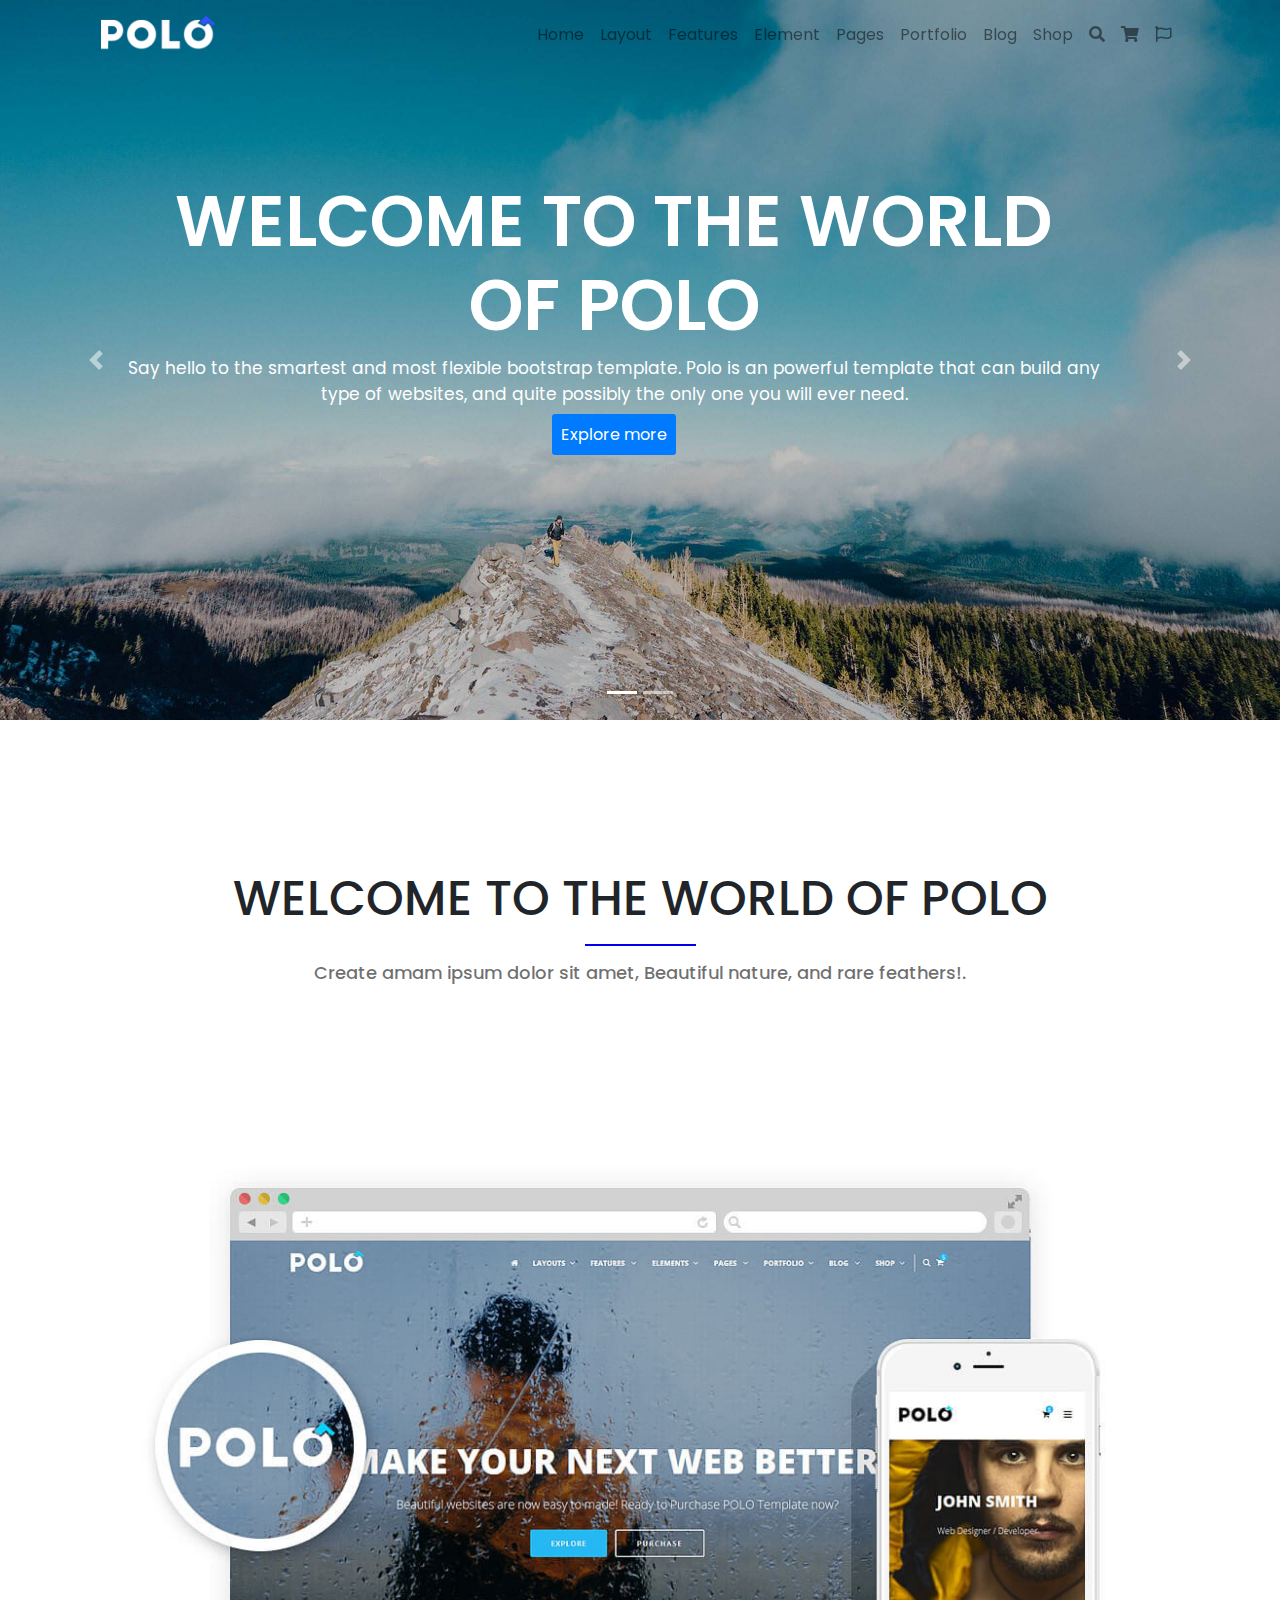
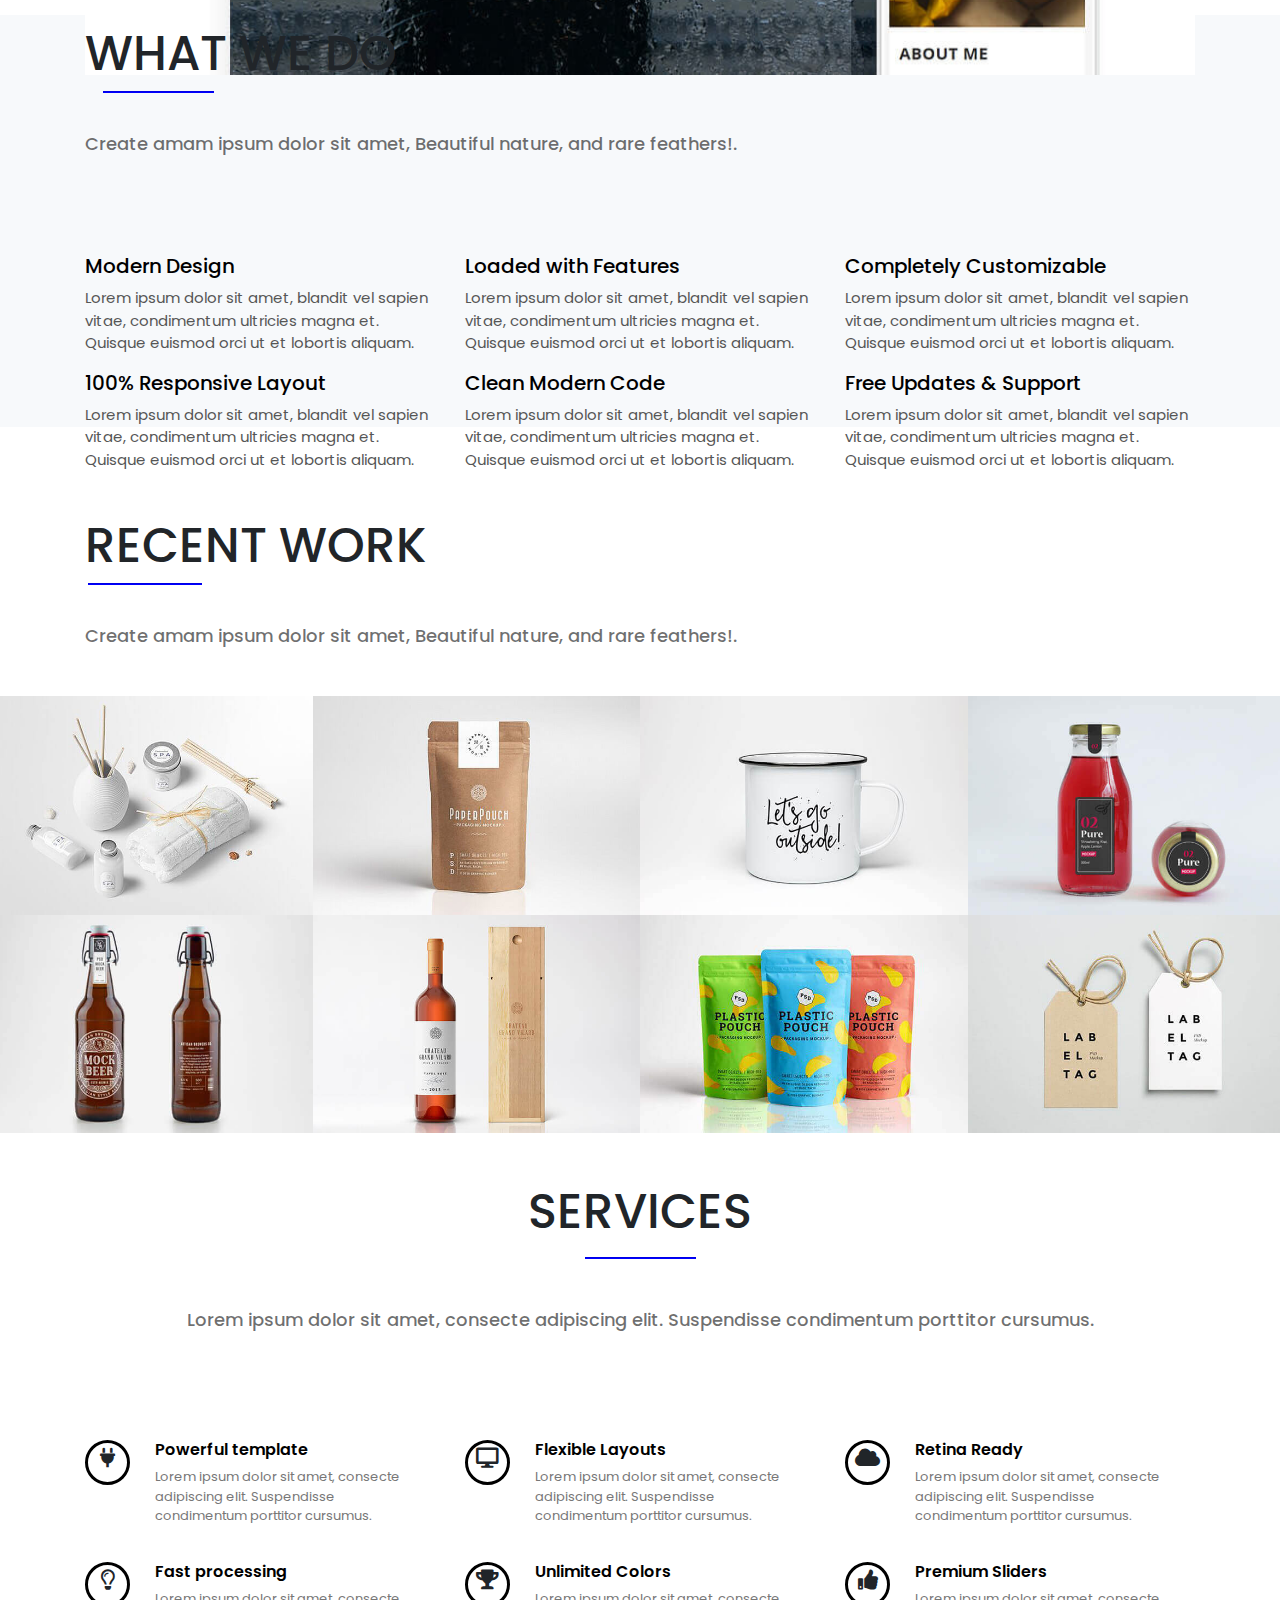
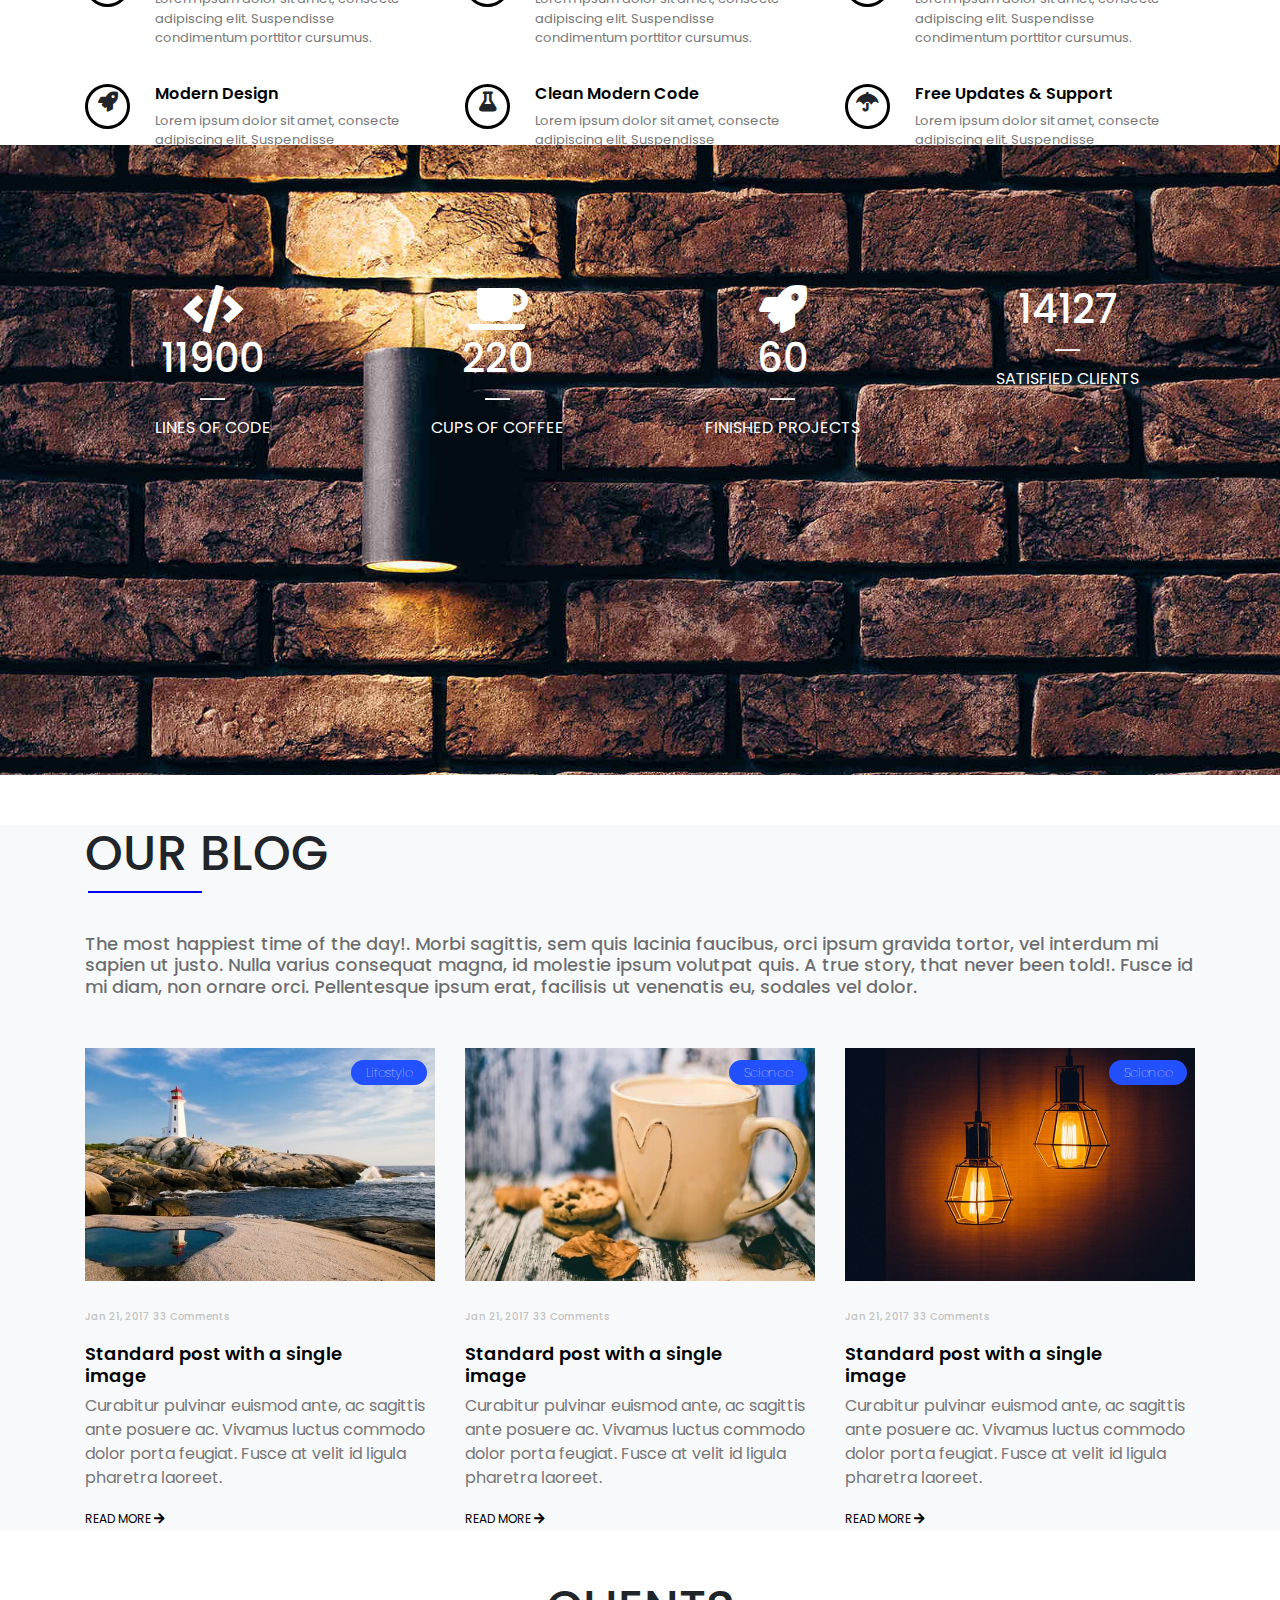
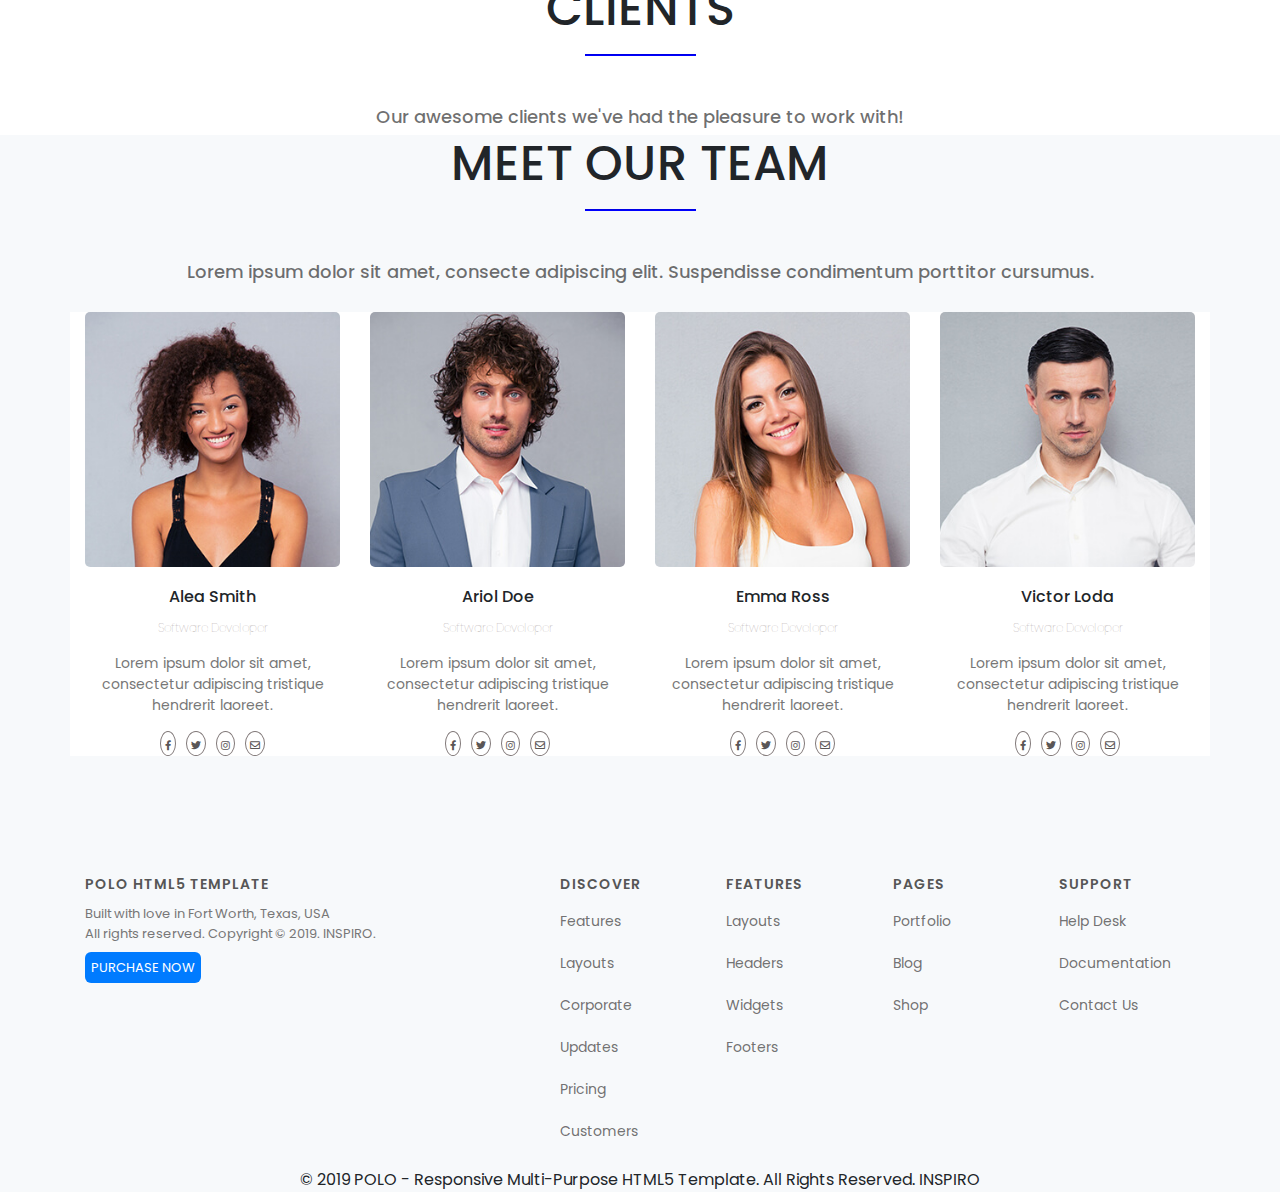
<file: index.html>
<!DOCTYPE html>
<html lang="en">

<head>
    <meta charset="UTF-8">
    <meta name="viewport" content="width=device-width, initial-scale=1.0">
    <meta http-equiv="X-UA-Compatible" content="ie=edge">
    <link rel="stylesheet" href="https://use.fontawesome.com/releases/v5.8.2/css/all.css">
    <link href="https://fonts.googleapis.com/css?family=Kaushan+Script|Montserrat&display=swap" rel="stylesheet">
    <link rel="stylesheet" href="https://stackpath.bootstrapcdn.com/bootstrap/4.3.1/css/bootstrap.min.css">
    <link href="https://fonts.googleapis.com/css?family=Poppins:400,700,900&display=swap" rel="stylesheet">
   
    <link rel="stylesheet" href="scss/style.css">
    <title>Ana Sehife</title>
</head>

<body>
    <header class="fixed-top">
        <div class="container">
            <nav class="navbar navbar-expand-lg navbar-light ">
                <a class="navbar-brand" href="index.html"><img src="img/brand.png" alt=""></a>
                <button class="navbar-toggler" type="button" data-toggle="collapse" data-target="#navbarNavAltMarkup"
                    aria-controls="navbarNavAltMarkup" aria-expanded="false" aria-label="Toggle navigation">
                    <span class="navbar-toggler-icon"></span>
                </button>
                <div class="collapse navbar-collapse justify-content-end" id="navbarNavAltMarkup">
                    <div class="navbar-nav">
                        <a class="nav-item nav-link " href="index.html">Home
                            <span class="sr-only">(current)</span></a>
                        <li class="nav-item dropdown layout">
                            <a class="nav-link" href="#" id="navbarDropdown" data-toggle="dropdown" aria-haspopup="true"
                                aria-expanded="false">
                                Layout
                            </a>
                            <div class="dropdown-menu" aria-labelledby="navbarDropdown">
                                <a class="dropdown-item" href="#">Topbar</a>
                                <a class="dropdown-item" href="#">Header</a>
                                <a class="dropdown-item" href="#">Main Menu</a>
                                <a class="dropdown-item" href="#">Page Title</a>
                                <a class="dropdown-item" href="#">Page Menu</a>
                                <a class="dropdown-item" href="#">Side Bars</a>
                                <a class="dropdown-item" href="#">Footer</a>
                                <a class="dropdown-item" href="#">Options</a>
                                <a class="dropdown-item" href="#">Layout Demos</a>


                            </div>
                        </li>
                        <li class="nav-item dropdown features">
                            <a class="nav-link " href="#" id="navbarDropdown" data-toggle="dropdown"
                                aria-haspopup="true" aria-expanded="false">
                                Features
                            </a>
                            <div class="dropdown-menu" aria-labelledby="navbarDropdown">
                                <a class="dropdown-item" href="#">Sliders</a>
                                <a class="dropdown-item" href="#">Widget</a>
                                <a class="dropdown-item" href="#">Page Loaders</a>
                                <a class="dropdown-item" href="#">Modal Auto Open</a>
                                <a class="dropdown-item" href="#">Cookie Notify</a>
                                <a class="dropdown-item" href="#">Menu Labers</a>



                            </div>
                        </li>
                        <li class="nav-item dropdown element  ">
                            <a class="nav-link " href="#" id="navbarDropdown" data-toggle="dropdown"
                                aria-haspopup="true" aria-expanded="false">
                                Element
                            </a>

                            <ul class="dropdown-menu">
                                <li class="content-mega">
                                    <div class="row ">
                                        <div class="col-lg-2">
                                            <ul>
                                                <li>
                                                    <a href="html/accordion.html">
                                                        <i class="fa fa-list-ul"></i>
                                                        Accordions
                                                    </a>

                                                </li>
                                                <li>
                                                    <a href="">
                                                        <i class="fa fa-exclamation-circle"></i>
                                                        Alert
                                                    </a>

                                                </li>
                                                <li>
                                                    <a href="">
                                                        <i class="fa fa-magic"></i>
                                                        Animation
                                                    </a>

                                                </li>

                                                <li>
                                                    <a href="">
                                                        <i class="fa fa-play-circle"></i>
                                                        Audio & Video
                                                    </a>

                                                </li>
                                                <li>
                                                    <a href="">
                                                        <i class="fa fa-quote-right"></i>
                                                        Blockquoets
                                                    </a>

                                                </li>
                                                <li>
                                                    <a href="">
                                                        <i class="fas fa-toggle-off"></i>
                                                        BS Switch
                                                    </a>

                                                </li>

                                                <li>
                                                    <a href="">
                                                        <i class="fas fa-flag-checkered"></i>
                                                        BS Notify
                                                    </a>

                                                </li>
                                                <li>
                                                    <a href="">
                                                        <i class="fa fa-angle-double-right"></i>
                                                        Breadcrumbs

                                                </li>
                                                <li>
                                                    <a href="html/buttons.html">
                                                        <i class="fas fa-external-link-square-alt"></i>
                                                        Buttons
                                                    </a>

                                                </li>
                                                <li>
                                                    <a href="">
                                                        <i class="fas fa-chart-bar"></i>
                                                        Charts
                                                    </a>

                                                </li>
                                            </ul>
                                        </div>
                                        <div class="col-lg-2">
                                            <ul>
                                                <li>
                                                    <a href="">
                                                        <i class="far fa-calendar-alt"></i>

                                                        Calendar
                                                        <span class="badge badge-danger">NEW</span>
                                                    </a>

                                                </li>
                                                <li>
                                                    <a href="">
                                                        <i class="far fa-gem"></i>
                                                        Clients logos
                                                    </a>

                                                </li>
                                                <li>
                                                    <a href="">
                                                        <i class="fa fa-plus-square"></i>
                                                        Call to action
                                                    </a>

                                                </li>

                                                <li>
                                                    <a href="">
                                                        <i class="fas fa-exchange-alt"></i>
                                                        Carousel
                                                    </a>

                                                </li>
                                                <li>
                                                    <a href="">
                                                        <i class="fa fa-code"></i>
                                                        Code
                                                    </a>

                                                </li>
                                                <li>
                                                    <a href="">
                                                        <i class="far fa-clock"></i>
                                                        Countdown Timers
                                                    </a>

                                                </li>

                                                <li>
                                                    <a href="">
                                                        <i class="fas fa-sort-numeric-down "></i>
                                                        Counter Numbers
                                                    </a>

                                                </li>
                                                <li>
                                                    <a href="html/datatable.html">
                                                        <i class="fa fa-table"></i>
                                                        Data Tables

                                                </li>
                                                <li>
                                                    <a href="html/data-picker.html">
                                                        <i class="fa fa-calendar-alt"></i>
                                                        Date & Time Pickers
                                                    </a>

                                                </li>

                                            </ul>
                                        </div>
                                        <div class="col-lg-2">
                                            <ul>
                                                <li>
                                                    <a href="">
                                                        <i class="fa fa-bold"></i>

                                                        Dropcat & Highlight

                                                    </a>

                                                </li>
                                                <li>
                                                    <a href="">
                                                        <i class="fa  fa-lightbulb"></i>
                                                        Dropdown
                                                    </a>

                                                </li>
                                                <li>
                                                    <a href="">
                                                        <i class="fa fa-users"></i>
                                                        Team members
                                                    </a>

                                                </li>

                                                <li>
                                                    <a href="html/form.html">
                                                        <i class="fa fa-align-justify"></i>
                                                        Forms
                                                    </a>

                                                </li>
                                                <li>
                                                    <a href="">
                                                        <i class="fa fa-th"></i>
                                                        Grid System
                                                    </a>

                                                </li>
                                                <li>
                                                    <a href="">
                                                        <i class="fa fa-heading"></i>
                                                        Heading Styles
                                                    </a>

                                                </li>

                                                <li>
                                                    <a href="">
                                                        <i class="fa fa-bullseye"></i>
                                                        Icon Boxes
                                                    </a>

                                                </li>
                                                <li>
                                                    <a href="">
                                                        <i class="fa fa-flag"></i>
                                                        Icons

                                                </li>
                                                <li>
                                                    <a href="html/image.html">
                                                        <i class="far fa-image"></i>
                                                        Images
                                                    </a>

                                                </li>
                                                <li>
                                                    <a href="">
                                                        <i class="fa fa-check-square"></i>
                                                        Labels and Badges
                                                    </a>

                                                </li>

                                            </ul>
                                        </div>
                                        <div class="col-lg-2">
                                            <ul>
                                                <li>
                                                    <a href="">
                                                        <i class="fa fa-arrows-alt"></i>

                                                        Lightbox
                                                        <span class="badge badge-danger">NEW</span>
                                                    </a>

                                                </li>
                                                <li>
                                                    <a href="">
                                                        <i class="fa fa-th-list"></i>
                                                        Lists & Bullet
                                                        lists
                                                    </a>

                                                </li>
                                                <li>
                                                    <a href="">
                                                        <i class="fa fa-compass"></i>
                                                        Maps
                                                    </a>

                                                </li>

                                                <li>
                                                    <a href="">
                                                        <i class="fa fa-search-plus"></i>
                                                        Modal
                                                    </a>

                                                </li>
                                                <li>
                                                    <a href="">
                                                        <i class="fas fa-bolt"></i>
                                                        Modal Strip
                                                    </a>

                                                </li>
                                                <li>
                                                    <a href="">
                                                        <i class="fa fa-bars"></i>
                                                        Navbar & Navs
                                                    </a>

                                                </li>

                                                <li>
                                                    <a href="">
                                                        <i class="fa fa-arrow-circle-right"></i>
                                                        Pagination & Pager
                                                    </a>

                                                </li>
                                                <li>
                                                    <a href="">
                                                        <i class="fa fa-list-alt"></i>
                                                        Panels

                                                </li>
                                                <li>
                                                    <a href="">
                                                        <i class="fas fa-chart-pie"></i>
                                                        Pie charts
                                                    </a>

                                                </li>
                                                <li>
                                                    <a href="">
                                                        <i class="far fa-lightbulb"></i>
                                                        Popover & tooltips
                                                    </a>

                                                </li>

                                            </ul>
                                        </div>
                                        <div class="col-lg-2">
                                            <ul>
                                                <li>
                                                    <a href="">
                                                        <i class="fas fa-dollar-sign"></i>

                                                        Pricing
                                                        tables
                                                        <span class="badge badge-danger">NEW</span>
                                                    </a>

                                                </li>
                                                <li>
                                                    <a href="">
                                                        <i class="fa fa-align-left"></i>
                                                        Progress bars
                                                    </a>

                                                </li>
                                                <li>
                                                    <a href="">
                                                        <i class="fa fa-gift"></i>
                                                        Parallax
                                                    </a>

                                                </li>

                                                <li>
                                                    <a href="">
                                                        <i class="fab fa-connectdevelop"></i>
                                                        Particles
                                                    </a>

                                                </li>
                                                <li>
                                                    <a href="">
                                                        <i class="fa fa-laptop"></i>
                                                        Responsive utilities
                                                    </a>

                                                </li>
                                                <li>
                                                    <a href="">
                                                        <i class="fas fa-exchange-alt"></i>
                                                        Range Slider
                                                        <span class="badge badge-danger">NEW</span>
                                                    </a>

                                                </li>

                                                <li>
                                                    <a href="">
                                                        <i class="fa fa-bookmark"></i>
                                                        Sections
                                                    </a>

                                                </li>
                                                <li>
                                                    <a href="">
                                                        <i class="fa fa-anchor"></i>
                                                        Smooth Scrolling
                                                </li>
                                                <li>
                                                    <a href="">
                                                        <i class="fab fa-facebook"></i>
                                                        Social Icons
                                                    </a>

                                                </li>
                                                <li>
                                                    <a href="">
                                                        <i class="fas fa-toggle-on"></i>
                                                        Switch Toggle
                                                        <span class="badge badge-danger">NEW</span>
                                                    </a>

                                                </li>

                                            </ul>
                                        </div>
                                        <div class="col-lg-2">
                                            <ul>
                                                <li>
                                                    <a href="">
                                                        <i class="fa fa-table"></i>

                                                        Tables

                                                    </a>

                                                </li>
                                                <li>
                                                    <a href="">
                                                        <i class="fa fa-star"></i>
                                                        Text
                                                        Boxes
                                                    </a>

                                                </li>
                                                <li>
                                                    <a href="">
                                                        <i class="fa fa-indent"></i>
                                                        Tabs
                                                    </a>

                                                </li>

                                                <li>
                                                    <a href="">
                                                        <i class="fa fa-question-circle"></i>
                                                        Testimonials
                                                    </a>

                                                </li>
                                                <li>
                                                    <a href="">
                                                        <i class="fa fa-toggle-on"></i>
                                                        Toggles
                                                    </a>

                                                </li>
                                                <li>
                                                    <a href="">
                                                        <i class="fa fa-font"></i>
                                                        Typography

                                                    </a>

                                                </li>

                                                <li>
                                                    <a href="">
                                                        <i class="fa fa-random"></i>
                                                        Text Rotator
                                                    </a>

                                                </li>
                                                <li>
                                                    <a href="">
                                                        <i class="far fa-clipboard"></i>
                                                        Clipboard
                                                </li>



                                            </ul>
                                        </div>

                                    </div>
                                </li>
                            </ul>

                        </li>
                        <li class="nav-item dropdown pages">
                            <a class="nav-link " href="#" id="navbarDropdown" data-toggle="dropdown"
                                aria-haspopup="true" aria-expanded="false">
                                Pages
                            </a>
                           
                        </li>
                        <li class="nav-item dropdown portfolio">
                                <a class="nav-link " href="#" id="navbarDropdown" data-toggle="dropdown"
                                    aria-haspopup="true" aria-expanded="false">
                                    Portfolio
                                </a>
                                <ul class="dropdown-menu">
                                        <li class="content-mega">
                                            <div class="row ">
                                                <div class="col-lg-2">
                                                    <ul>
                                                        <li>
                                                            <a href="html/accordion.html">
                                                                <i class="fa fa-list-ul"></i>
                                                                Accordions
                                                            </a>
        
                                                        </li>
                                                        <li>
                                                            <a href="">
                                                                <i class="fa fa-exclamation-circle"></i>
                                                                Alert
                                                            </a>
        
                                                        </li>
                                                        <li>
                                                            <a href="">
                                                                <i class="fa fa-magic"></i>
                                                                Animation
                                                            </a>
        
                                                        </li>
        
                                                        <li>
                                                            <a href="">
                                                                <i class="fa fa-play-circle"></i>
                                                                Audio & Video
                                                            </a>
        
                                                        </li>
                                                        <li>
                                                            <a href="">
                                                                <i class="fa fa-quote-right"></i>
                                                                Blockquoets
                                                            </a>
        
                                                        </li>
                                                        <li>
                                                            <a href="">
                                                                <i class="fas fa-toggle-off"></i>
                                                                BS Switch
                                                            </a>
        
                                                        </li>
        
                                                        <li>
                                                            <a href="">
                                                                <i class="fas fa-flag-checkered"></i>
                                                                BS Notify
                                                            </a>
        
                                                        </li>
                                                        <li>
                                                            <a href="">
                                                                <i class="fa fa-angle-double-right"></i>
                                                                Breadcrumbs
        
                                                        </li>
                                                        <li>
                                                            <a href="html/buttons.html">
                                                                <i class="fas fa-external-link-square-alt"></i>
                                                                Buttons
                                                            </a>
        
                                                        </li>
                                                        <li>
                                                            <a href="">
                                                                <i class="fas fa-chart-bar"></i>
                                                                Charts
                                                            </a>
        
                                                        </li>
                                                    </ul>
                                                </div>
                                                <div class="col-lg-2">
                                                    <ul>
                                                        <li>
                                                            <a href="">
                                                                <i class="far fa-calendar-alt"></i>
        
                                                                Calendar
                                                                <span class="badge badge-danger">NEW</span>
                                                            </a>
        
                                                        </li>
                                                        <li>
                                                            <a href="">
                                                                <i class="far fa-gem"></i>
                                                                Clients logos
                                                            </a>
        
                                                        </li>
                                                        <li>
                                                            <a href="">
                                                                <i class="fa fa-plus-square"></i>
                                                                Call to action
                                                            </a>
        
                                                        </li>
        
                                                        <li>
                                                            <a href="">
                                                                <i class="fas fa-exchange-alt"></i>
                                                                Carousel
                                                            </a>
        
                                                        </li>
                                                        <li>
                                                            <a href="">
                                                                <i class="fa fa-code"></i>
                                                                Code
                                                            </a>
        
                                                        </li>
                                                        <li>
                                                            <a href="">
                                                                <i class="far fa-clock"></i>
                                                                Countdown Timers
                                                            </a>
        
                                                        </li>
        
                                                        <li>
                                                            <a href="">
                                                                <i class="fas fa-sort-numeric-down "></i>
                                                                Counter Numbers
                                                            </a>
        
                                                        </li>
                                                        <li>
                                                            <a href="html/datatable.html">
                                                                <i class="fa fa-table"></i>
                                                                Data Tables
        
                                                        </li>
                                                        <li>
                                                            <a href="html/data-picker.html">
                                                                <i class="fa fa-calendar-alt"></i>
                                                                Date & Time Pickers
                                                            </a>
        
                                                        </li>
        
                                                    </ul>
                                                </div>
                                                <div class="col-lg-2">
                                                    <ul>
                                                        <li>
                                                            <a href="">
                                                                <i class="fa fa-bold"></i>
        
                                                                Dropcat & Highlight
        
                                                            </a>
        
                                                        </li>
                                                        <li>
                                                            <a href="">
                                                                <i class="fa  fa-lightbulb"></i>
                                                                Dropdown
                                                            </a>
        
                                                        </li>
                                                        <li>
                                                            <a href="">
                                                                <i class="fa fa-users"></i>
                                                                Team members
                                                            </a>
        
                                                        </li>
        
                                                        <li>
                                                            <a href="html/form.html">
                                                                <i class="fa fa-align-justify"></i>
                                                                Forms
                                                            </a>
        
                                                        </li>
                                                        <li>
                                                            <a href="">
                                                                <i class="fa fa-th"></i>
                                                                Grid System
                                                            </a>
        
                                                        </li>
                                                        <li>
                                                            <a href="">
                                                                <i class="fa fa-heading"></i>
                                                                Heading Styles
                                                            </a>
        
                                                        </li>
        
                                                        <li>
                                                            <a href="">
                                                                <i class="fa fa-bullseye"></i>
                                                                Icon Boxes
                                                            </a>
        
                                                        </li>
                                                        <li>
                                                            <a href="">
                                                                <i class="fa fa-flag"></i>
                                                                Icons
        
                                                        </li>
                                                        <li>
                                                            <a href="html/image.html">
                                                                <i class="far fa-image"></i>
                                                                Images
                                                            </a>
        
                                                        </li>
                                                        <li>
                                                            <a href="">
                                                                <i class="fa fa-check-square"></i>
                                                                Labels and Badges
                                                            </a>
        
                                                        </li>
        
                                                    </ul>
                                                </div>
                                                <div class="col-lg-2">
                                                    <ul>
                                                        <li>
                                                            <a href="">
                                                                <i class="fa fa-arrows-alt"></i>
        
                                                                Lightbox
                                                                <span class="badge badge-danger">NEW</span>
                                                            </a>
        
                                                        </li>
                                                        <li>
                                                            <a href="">
                                                                <i class="fa fa-th-list"></i>
                                                                Lists & Bullet
                                                                lists
                                                            </a>
        
                                                        </li>
                                                        <li>
                                                            <a href="">
                                                                <i class="fa fa-compass"></i>
                                                                Maps
                                                            </a>
        
                                                        </li>
        
                                                        <li>
                                                            <a href="">
                                                                <i class="fa fa-search-plus"></i>
                                                                Modal
                                                            </a>
        
                                                        </li>
                                                        <li>
                                                            <a href="">
                                                                <i class="fas fa-bolt"></i>
                                                                Modal Strip
                                                            </a>
        
                                                        </li>
                                                        <li>
                                                            <a href="">
                                                                <i class="fa fa-bars"></i>
                                                                Navbar & Navs
                                                            </a>
        
                                                        </li>
        
                                                        <li>
                                                            <a href="">
                                                                <i class="fa fa-arrow-circle-right"></i>
                                                                Pagination & Pager
                                                            </a>
        
                                                        </li>
                                                        <li>
                                                            <a href="">
                                                                <i class="fa fa-list-alt"></i>
                                                                Panels
        
                                                        </li>
                                                        <li>
                                                            <a href="">
                                                                <i class="fas fa-chart-pie"></i>
                                                                Pie charts
                                                            </a>
        
                                                        </li>
                                                        <li>
                                                            <a href="">
                                                                <i class="far fa-lightbulb"></i>
                                                                Popover & tooltips
                                                            </a>
        
                                                        </li>
        
                                                    </ul>
                                                </div>
                                                <div class="col-lg-2">
                                                    <ul>
                                                        <li>
                                                            <a href="">
                                                                <i class="fas fa-dollar-sign"></i>
        
                                                                Pricing
                                                                tables
                                                                <span class="badge badge-danger">NEW</span>
                                                            </a>
        
                                                        </li>
                                                        <li>
                                                            <a href="">
                                                                <i class="fa fa-align-left"></i>
                                                                Progress bars
                                                            </a>
        
                                                        </li>
                                                        <li>
                                                            <a href="">
                                                                <i class="fa fa-gift"></i>
                                                                Parallax
                                                            </a>
        
                                                        </li>
        
                                                        <li>
                                                            <a href="">
                                                                <i class="fab fa-connectdevelop"></i>
                                                                Particles
                                                            </a>
        
                                                        </li>
                                                        <li>
                                                            <a href="">
                                                                <i class="fa fa-laptop"></i>
                                                                Responsive utilities
                                                            </a>
        
                                                        </li>
                                                        <li>
                                                            <a href="">
                                                                <i class="fas fa-exchange-alt"></i>
                                                                Range Slider
                                                                <span class="badge badge-danger">NEW</span>
                                                            </a>
        
                                                        </li>
        
                                                        <li>
                                                            <a href="">
                                                                <i class="fa fa-bookmark"></i>
                                                                Sections
                                                            </a>
        
                                                        </li>
                                                        <li>
                                                            <a href="">
                                                                <i class="fa fa-anchor"></i>
                                                                Smooth Scrolling
                                                        </li>
                                                        <li>
                                                            <a href="">
                                                                <i class="fab fa-facebook"></i>
                                                                Social Icons
                                                            </a>
        
                                                        </li>
                                                        <li>
                                                            <a href="">
                                                                <i class="fas fa-toggle-on"></i>
                                                                Switch Toggle
                                                                <span class="badge badge-danger">NEW</span>
                                                            </a>
        
                                                        </li>
        
                                                    </ul>
                                                </div>
                                                <div class="col-lg-2">
                                                    <ul>
                                                        <li>
                                                            <a href="">
                                                                <i class="fa fa-table"></i>
        
                                                                Tables
        
                                                            </a>
        
                                                        </li>
                                                        <li>
                                                            <a href="">
                                                                <i class="fa fa-star"></i>
                                                                Text
                                                                Boxes
                                                            </a>
        
                                                        </li>
                                                        <li>
                                                            <a href="">
                                                                <i class="fa fa-indent"></i>
                                                                Tabs
                                                            </a>
        
                                                        </li>
        
                                                        <li>
                                                            <a href="">
                                                                <i class="fa fa-question-circle"></i>
                                                                Testimonials
                                                            </a>
        
                                                        </li>
                                                        <li>
                                                            <a href="">
                                                                <i class="fa fa-toggle-on"></i>
                                                                Toggles
                                                            </a>
        
                                                        </li>
                                                        <li>
                                                            <a href="">
                                                                <i class="fa fa-font"></i>
                                                                Typography
        
                                                            </a>
        
                                                        </li>
        
                                                        <li>
                                                            <a href="">
                                                                <i class="fa fa-random"></i>
                                                                Text Rotator
                                                            </a>
        
                                                        </li>
                                                        <li>
                                                            <a href="">
                                                                <i class="far fa-clipboard"></i>
                                                                Clipboard
                                                        </li>
        
        
        
                                                    </ul>
                                                </div>
        
                                            </div>
                                        </li>
                                    </ul>
        
                            </li>
                        <a class="nav-item nav-link blog" href="#">Blog</a>
                        <a class="nav-item nav-link shop" href="#">Shop</a>
                        <a class="nav-item nav-link search" href="#"> <span><i class="fas fa-search"></i></span></a>
                        <a class="nav-item nav-link cart" href="#"><span><i class="fas fa-shopping-cart"></i></span></a>
                        <li class="nav-item dropdown">
                            <a class="nav-link " href="#" id="navbarDropdown" data-toggle="dropdown"
                                aria-haspopup="true" aria-expanded="false">
                                <span><i class="far fa-flag"></i></span>
                            </a>
                            <div class="dropdown-menu" aria-labelledby="navbarDropdown">
                                <a class="dropdown-item" href="#">French</a>
                                <a class="dropdown-item" href="#">Spanish</a>
                                <a class="dropdown-item" href="#">English</a>




                            </div>
                        </li>

                    </div>
                </div>
            </nav>
        </div>

    </header>
    <main>
        <section id="slider">
            <div id="carouselExampleIndicators" class="carousel slide" data-interval="false" data-ride="carousel">
                <ol class="carousel-indicators">
                    <li data-target="#carouselExampleIndicators" data-slide-to="0" class="active"></li>
                    <li data-target="#carouselExampleIndicators" data-slide-to="1"></li>

                </ol>
                <div class="carousel-inner">

                    <div class="carousel-item active">
                        <div class="cover"></div>
                        <img src="img/slider1.jpg" class="d-block w-100" alt="...">
                        <div class="container">
                            <div class="row">
<div class="col-12">
        <div class="content align-items-center ">
                <div class="content-text   justify-content-center  text-center">

                    <h1>WELCOME TO THE WORLD<br> OF POLO</h1>
                    <p>Say hello to the smartest and most flexible bootstrap template. Polo is an
                        powerful
                        template that
                        can build any<br> type of websites, and quite possibly the only one you will
                        ever
                        need.</p>
                    <a href="#">Explore more</a>
                </div>

            </div>
</div>

                            </div>
                           
                        </div>
                    </div>
                    <div class="carousel-item">
                        <div class="cover"></div>
                        <img src="img/slider2.png" class="d-block w-100" alt="...">
                        <div class="container">
                            <div class="content-two ">
                                <h1>200+ Laytout Demos</h1>
                                <p>POLO is packed with 200+ pre-made layouts that allow you to quickly jumpstart your
                                    project. Completely<br> customizable for creating your own designs.</p>
                                <a href="">Explore more</a>

                            </div>
                        </div>
                    </div>

                </div>
                <a class="carousel-control-prev" href="#carouselExampleIndicators" role="button" data-slide="prev">
                    <span class="carousel-control-prev-icon" aria-hidden="true"></span>
                    <span class="sr-only left">Previous</span>
                </a>
                <a class="carousel-control-next" href="#carouselExampleIndicators" role="button" data-slide="next">
                    <span class="carousel-control-next-icon" aria-hidden="true"></span>
                    <span class="sr-only right">Next</span>
                </a>
            </div>



        </section>
        <section id="welcome">
            <div class="container">
                <div class="title text-center">
                    <h1>WELCOME TO THE WORLD OF POLO</h1>
                    <hr>
                    <h5>Create amam ipsum dolor sit amet, Beautiful nature, and rare feathers!.</h5>
                </div>
             <div class="welcome-image"><img src="img/responsive-1.jpg" alt=""></div>   
            </div>
        </section>
        <section id="we-do">
            <div class="container ">
                <div class="title">
                    <h1>WHAT WE DO</h1>
                    <hr>
                    <h5>Create amam ipsum dolor sit amet, Beautiful nature, and rare feathers!.</h5>
                </div>
                <div class="row ">
                    <div class="col-4 what-do">
                        <h6>Modern Design</h6>
                        <p>Lorem ipsum dolor sit amet, blandit vel sapien vitae, condimentum ultricies magna et. Quisque
                            euismod orci ut et lobortis aliquam.</p>
                    </div>
                    <div class="col-4">
                        <h6>Loaded with Features</h6>
                        <p>Lorem ipsum dolor sit amet, blandit vel sapien vitae, condimentum ultricies magna et. Quisque
                            euismod orci ut et lobortis aliquam.</p>
                    </div>
                    <div class="col-4">
                        <h6>Completely Customizable</h6>
                        <p>Lorem ipsum dolor sit amet, blandit vel sapien vitae, condimentum ultricies magna et. Quisque
                            euismod orci ut et lobortis aliquam.</p>
                    </div>
                    <div class="col-4">
                        <h6>100% Responsive Layout</h6>
                        <p>Lorem ipsum dolor sit amet, blandit vel sapien vitae, condimentum ultricies magna et. Quisque
                            euismod orci ut et lobortis aliquam.</p>
                    </div>
                    <div class="col-4">
                        <h6>Clean Modern Code</h6>
                        <p>Lorem ipsum dolor sit amet, blandit vel sapien vitae, condimentum ultricies magna et. Quisque
                            euismod orci ut et lobortis aliquam.</p>
                    </div>
                    <div class="col-4">
                        <h6>Free Updates & Support</h6>
                        <p>Lorem ipsum dolor sit amet, blandit vel sapien vitae, condimentum ultricies magna et. Quisque
                            euismod orci ut et lobortis aliquam.</p>
                    </div>
                </div>
            </div>

        </section>
        <section id="recent-work">
            <div class="container">
                <div class="title">
                    <h1>RECENT WORK</h1>
                    <hr>
                    <h5>Create amam ipsum dolor sit amet, Beautiful nature, and rare feathers!.</h5>
                </div>
            </div>
            <div class="row">
               
                <div class="col-3 slide"> <img src="img/sec-1.jpg" alt=""></div>
                <div class="col-3 icon"><img src="img/sec-2.jpg" alt=""></div>
                <div class="col-3 text-show"><img src="img/sec-3.jpg" alt="">  </div>
                <div class="col-3"><img src="img/sec-4.jpg" alt=""></div>
                <div class="col-3"><img src="img/sec-5.jpg" alt=""></div>
                <div class="col-3"><img src="img/sec-6.jpg" alt=""></div>
                <div class="col-3"><img src="img/sec-7.jpg" alt=""></div>
                <div class="col-3"><img src="img/sec-8.jpg" alt="">

                </div>
            </div>

        </section>
        <section id="services">
            <div class="container">
                <div class="title text-center">

                    <h1>SERVICES</h1>
                    <hr>
                    <h5>Lorem ipsum dolor sit amet, consecte adipiscing elit. Suspendisse condimentum porttitor
                        cursumus.</h5>

                </div>
                <div class="row">

                    <div class="col-4 service">

                        <span><i class="fa fa-plug"></i></span>
                        <div class="content">
                            <h5>Powerful template</h5>
                            <p>Lorem ipsum dolor sit amet, consecte <br>adipiscing elit. Suspendisse<br> condimentum
                                porttitor
                                cursumus.</p>
                        </div>




                    </div>
                    <div class="col-4">
                        <span><i class="fa fa-desktop"></i></span>
                        <div class="content">
                            <h5>Flexible Layouts</h5>
                            <p>Lorem ipsum dolor sit amet, consecte <br>adipiscing elit. Suspendisse<br> condimentum
                                porttitor
                                cursumus.</p>
                        </div>

                    </div>
                    <div class="col-4"><span><i class="fa fa-cloud"></i></span>
                        <div class="content">
                            <h5>Retina Ready</h5>
                            <p>Lorem ipsum dolor sit amet, consecte<br> adipiscing elit. Suspendisse <br>condimentum
                                porttitor
                                cursumus.</p>
                        </div>
                    </div>
                    <div class="col-4"><span><i class="far fa-lightbulb"></i></span>
                        <div class="content">
                            <h5>Fast processing</h5>
                            <p>Lorem ipsum dolor sit amet, consecte<br> adipiscing elit. Suspendisse<br> condimentum
                                porttitor
                                cursumus.</p>
                        </div>
                    </div>
                    <div class="col-4"><span><i class="fa fa-trophy"></i></span>
                        <div class="content ">
                            <h5>Unlimited Colors</h5>
                            <p>Lorem ipsum dolor sit amet, consecte<br> adipiscing elit. Suspendisse<br> condimentum
                                porttitor
                                cursumus.</p>
                        </div>
                    </div>
                    <div class="col-4"><span><i class="fa fa-thumbs-up"></i></span>
                        <div class="content">
                            <h5>Premium Sliders</h5>
                            <p>Lorem ipsum dolor sit amet, consecte<br> adipiscing elit. Suspendisse<br> condimentum
                                porttitor
                                cursumus.</p>
                        </div>
                    </div>
                    <div class="col-4"><span><i class="fa fa-rocket"></i></span>
                        <div class="content">
                            <h5>Modern Design</h5>
                            <p>Lorem ipsum dolor sit amet, consecte<br> adipiscing elit. Suspendisse<br> condimentum
                                porttitor
                                cursumus.</p>
                        </div>
                    </div>
                    <div class="col-4 "><span><i class="fa fa-flask"></i></span>
                        <div class="content">
                            <h5>Clean Modern Code</h5>
                            <p>Lorem ipsum dolor sit amet, consecte<br> adipiscing elit. Suspendisse<br> condimentum
                                porttitor
                                cursumus.</p>
                        </div>
                    </div>
                    <div class="col-4">
                        <span><i class="fa fa-umbrella"></i></span>
                        <div class="content">
                            <h5>Free Updates & Support</h5>
                            <p>Lorem ipsum dolor sit amet, consecte<br> adipiscing elit. Suspendisse<br> condimentum
                                porttitor
                                cursumus.</p>
                        </div>
                    </div>
                </div>
            </div>

        </section>
        <section id="results">

            <div class="container">
                <div class="row text-center">
                    <div class="col-3">
                        <div class="lines-code">
                            <span><i class="fa fa-3x fa-code"></i></span>
                            <h1>11900</h1>
                            <hr>
                            <p>LINES OF CODE</p>
                        </div>
                    </div>
                    <div class="col-3">
                        <div class="cofe">
                            <span><i class="fa fa-3x fa-coffee"></i></span>
                            <h1>220</h1>
                            <hr>
                            <p>CUPS OF COFFEE</p>
                        </div>
                    </div>
                    <div class="col-3">
                        <div class="finish-project">
                            <span><i class="fa fa-3x fa-rocket"></i></span>
                            <h1>60</h1>
                            <hr>
                            <p>FINISHED PROJECTS</p>
                        </div>
                    </div>
                    <div class="col-3">
                        <div class="satisfied-clients">
                            <span></span>
                            <h1>14127</h1>
                            <hr>
                            <p>SATISFIED CLIENTS</p>
                        </div>
                    </div>
                </div>




            </div>
        </section>
        <section id="our-blog">
            <div class="container">
                <div class="title">
                    <h1>OUR BLOG</h1>
                    <hr>
                    <h5>The most happiest time of the day!. Morbi sagittis, sem quis lacinia faucibus, orci ipsum
                        gravida
                        tortor, vel interdum mi sapien ut justo. Nulla varius consequat magna, id molestie ipsum
                        volutpat quis. A true story, that never been told!. Fusce id mi diam, non ornare orci.
                        Pellentesque ipsum erat, facilisis ut venenatis eu, sodales vel dolor.</h5>
                </div>
                <div class="row">
                    <div class="col-4">

                        <div class="on-img"><img src="img/our-blog1.jpg" alt=""><b>Lifestyle</b></div>
                        <h6>Jan 21, 2017 33 Comments</h6>
                        <h5>Standard post with a single<br> image</h5>
                        <p>Curabitur pulvinar euismod ante, ac sagittis ante posuere ac. Vivamus luctus commodo dolor
                            porta feugiat. Fusce at velit id ligula pharetra laoreet.</p>
                        <a href="">READ MORE <span><i class="fa fa-arrow-right"></i></span></a>
                    </div>
                    <div class="col-4">
                        <div class="on-img"><img src="img/our-blog2.jpg" alt=""><b>Science</b></div>
                        <h6>Jan 21, 2017 33 Comments</h6>

                        <h5>Standard post with a single<br> image</h5>
                        <p>Curabitur pulvinar euismod ante, ac sagittis ante posuere ac. Vivamus luctus commodo dolor
                            porta feugiat. Fusce at velit id ligula pharetra laoreet.</p>
                        <a href="">READ MORE <span><i class="fa fa-arrow-right"></i></span></a>
                    </div>
                    <div class="col-4">
                        <div class="on-img"> <img src="img/our-blog3.jpg" alt=""> <b>Science</b></div>
                        <h6>Jan 21, 2017 33 Comments</h6>
                        <h5>Standard post with a single<br> image</h5>
                        <p>Curabitur pulvinar euismod ante, ac sagittis ante posuere ac. Vivamus luctus commodo dolor
                            porta feugiat. Fusce at velit id ligula pharetra laoreet.</p>
                        <a href="">READ MORE <span><i class="fa fa-arrow-right"></i></span></a>
                    </div>
                </div>
            </div>

        </section>
        <section id="clients">
            <div class="container text-center">
                <div class="title">
                    <h1>CLIENTS</h1>
                    <hr>
                    <h5>Our awesome clients we've had the pleasure to work with!</h5>
                </div>
                <div class="brand-slider">

                </div>
            </div>
        </section>
        <section id="our-team">
            <div class="container text-center">
                <div class="title">
                    <h1>MEET OUR TEAM</h1>
                    <hr>
                    <h5>Lorem ipsum dolor sit amet, consecte adipiscing elit. Suspendisse condimentum porttitor
                        cursumus.
                    </h5>

                </div>
                <div class="row">
                    <div class="col-3">
                        <img src="img/team1.jpg" alt="">
                        <div class="content">
                            <h6>Alea Smith</h6>
                            <b>Software Developer</b>
                            <p>Lorem ipsum dolor sit amet, consectetur adipiscing tristique hendrerit laoreet.</p>
                            <div class="icons">
                                <span><i class="fab fa-facebook-f"></i></span>
                                <span><i class="fab fa-twitter"></i></span>
                                <span><i class="fab fa-instagram"></i></span>
                                <span><i class="far fa-envelope"></i></span>

                            </div>
                        </div>
                    </div>
                    <div class="col-3">
                        <img src="img/team2.jpg" alt="">
                        <div class="content">
                            <h6>Ariol Doe</h6>
                            <b>Software Developer</b>
                            <p>Lorem ipsum dolor sit amet, consectetur adipiscing tristique hendrerit laoreet.</p>
                            <div class="icons">
                                <span><i class="fab fa-facebook-f"></i></span>
                                <span><i class="fab fa-twitter"></i></span>
                                <span><i class="fab fa-instagram"></i></span>
                                <span> <i class="far fa-envelope"></i>
                                </span>
                            </div>
                        </div>
                    </div>
                    <div class="col-3">
                        <img src="img/team3.jpg" alt="">
                        <div class="content">
                            <h6>Emma Ross</h6>
                            <b>Software Developer</b>
                            <p>Lorem ipsum dolor sit amet, consectetur adipiscing tristique hendrerit laoreet.</p>
                            <div class="icons">
                                <span><i class="fab fa-facebook-f"></i></span>
                                <span><i class="fab fa-twitter"></i></span>
                                <span><i class="fab fa-instagram"></i></span>
                                <span><i class="far fa-envelope"></i></span>
                            </div>
                        </div>
                    </div>
                    <div class="col-3">
                        <img src="img/team4.jpg" alt="">
                        <div class="content">
                            <h6>Victor Loda</h6>
                            <b>Software Developer</b>
                            <p>Lorem ipsum dolor sit amet, consectetur adipiscing tristique hendrerit laoreet.</p>
                            <div class="icons">
                                <span><i class="fab fa-facebook-f"></i></span>
                                <span><i class="fab fa-twitter"></i></span>
                                <span><i class="fab fa-instagram"></i></span>
                                <span><i class="far fa-envelope"></i></span>
                            </div>
                        </div>
                    </div>
                </div>
            </div>
        </section>

    </main>
    <footer>
        <section id="footer">
            <div class="container">
                <div class="row">
                    <div class="col-5">
                        <div class="content">
                            <h6>POLO HTML5 TEMPLATE</h6>
                            <p>Built with love in Fort Worth, Texas, USA<br>
                                All rights reserved. Copyright © 2019. INSPIRO.

                            </p>
                            <a href="">PURCHASE NOW</a>
                        </div>
                    </div>
                    <div class="col-7">
                        <div class="row">
                            <div class="col-3">
                                <h6>DISCOVER
                                </h6>
                                <ul>
                                    <li> <a href="">Features</a></li>
                                    <li> <a href="">Layouts</a></li>
                                    <li> <a href="">Corporate</a></li>
                                    <li> <a href="">Updates</a></li>
                                    <li> <a href="">Pricing</a></li>
                                    <li> <a href="">Customers</a></li>
                                </ul>
                            </div>
                            <div class="col-3">
                                <h6>FEATURES</h6>
                                <ul>
                                    <li> <a href="">Layouts</a></li>
                                    <li> <a href="">Headers</a></li>
                                    <li> <a href="">Widgets</a></li>
                                    <li> <a href="">Footers</a></li>
                                </ul>

                            </div>
                            <div class="col-3">
                                <h6>PAGES</h6>
                                <ul>
                                    <li> <a href="">Portfolio</a></li>
                                    <li> <a href="">Blog</a></li>
                                    <li> <a href="">Shop</a></li>
                                </ul>
                            </div>
                            <div class="col-3">
                                <h6>SUPPORT</h6>
                                <ul>
                                    <li><a href="">Help Desk</a></li>
                                    <li><a href="">Documentation</a></li>
                                    <li><a href="">Contact Us</a></li>
                                </ul>
                            </div>
                        </div>
                    </div>
                </div>
            </div>
        </section>
        <section id="end ">
            <div class="container text-center">
                © 2019 POLO - Responsive Multi-Purpose HTML5 Template. All Rights Reserved. INSPIRO
            </div>
        </section>
    </footer>
  
  
    <script src="https://code.jquery.com/jquery-3.3.1.min.js"></script>
    <script src="https://cdnjs.cloudflare.com/ajax/libs/popper.js/1.14.7/umd/popper.min.js"></script>
    <script src="https://stackpath.bootstrapcdn.com/bootstrap/4.3.1/js/bootstrap.min.js"></script>
    <script src="https://cdn.datatables.net/1.10.19/js/jquery.dataTables.min.js"></script>
<script src="js/script.js"></script>
</body>

</html>
</file>
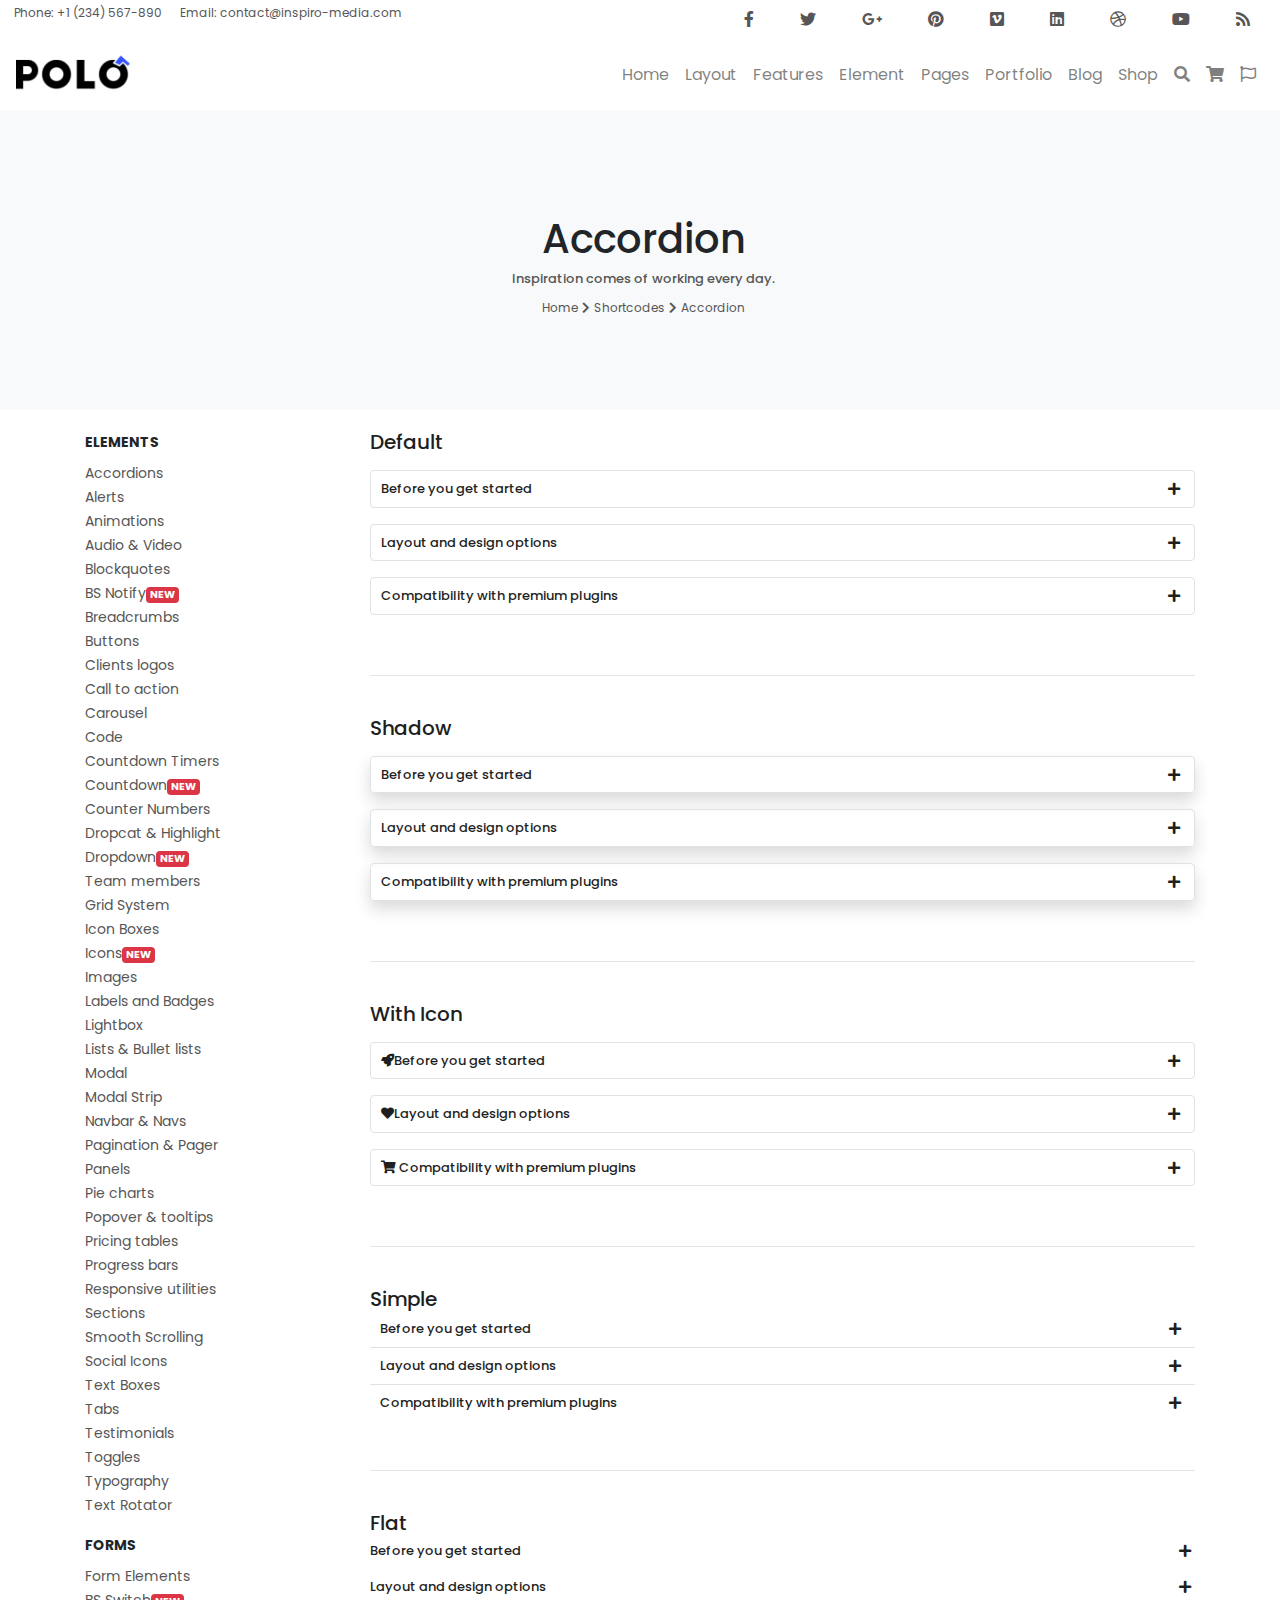
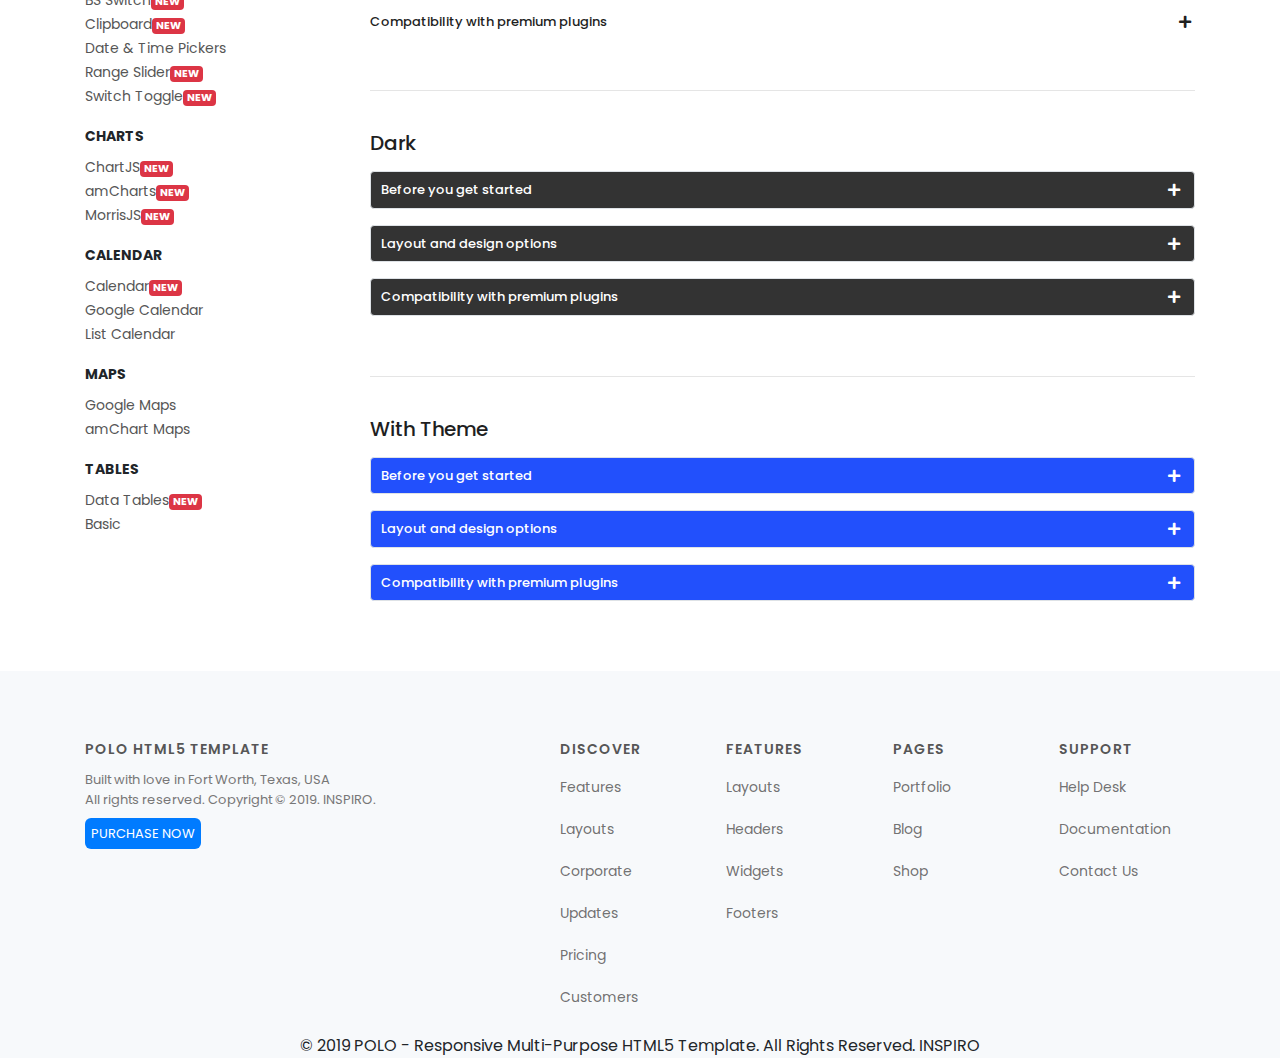
<file: html/accordion.html>
<!DOCTYPE html>
<html lang="en">

<head>
    <meta charset="UTF-8">
    <meta name="viewport" content="width=device-width, initial-scale=1.0">
    <meta http-equiv="X-UA-Compatible" content="ie=edge">
    <link href="https://fonts.googleapis.com/css?family=Poppins:400,700,900&display=swap" rel="stylesheet">
    <link rel="stylesheet" href="https://use.fontawesome.com/releases/v5.8.2/css/all.css">
    <link rel="stylesheet" href="https://stackpath.bootstrapcdn.com/bootstrap/4.3.1/css/bootstrap.min.css">
    <link rel="stylesheet" href="..//scss/style.css">
    <title>Accordion</title>
</head>

<body>

   
    <section id="contact-icon">
     <div class="row">
         <div class="col-6 contact">
            <a href="#">Phone: +1 (234) 567-890</a>
            <a href="#">Email: contact@inspiro-media.com</a>
         </div>
         <div class="col-6 icons">
            <ul class="nav justify-content-end">
                <li class="nav-item">
                    <a class="nav-link" href="#"><i class="fab fa-facebook-f"></i></a>
                </li>
                <li class="nav-item">
                    <a class="nav-link" href="#"><i class="fab fa-twitter"></i></a>
                </li>
                <li class="nav-item">
                    <a class="nav-link" href="#"><i class="fab fa-google-plus-g"></i></a>
                </li>
                <li class="nav-item">
                    <a class="nav-link" href="#"><i class="fab fa-pinterest"></i></a>
                </li>
                <li class="nav-item">
                    <a class="nav-link" href="#"><i class="fab fa-vimeo"></i></i></a>
                </li>
                <li class="nav-item">
                    <a class="nav-link" href="#"><i class="fab fa-linkedin"></i></a>
                </li>
                <li class="nav-item">
                    <a class="nav-link" href="#"><i class="fab fa-dribbble"></i></a>
                </li>
                <li class="nav-item">
                    <a class="nav-link" href="#"><i class="fab fa-youtube"></i></a>
                </li>
                <li class="nav-item">
                    <a class="nav-link" href="#"><i class="fa fa-rss"></i></a>
                </li>
            </ul>
            <div class="bottom"></div>
         </div>
       
     </div>
      

    </section>
    <header>

        <nav class="navbar navbar-expand-lg navbar-light bg-white ">
            <a class="navbar-brand" href="..//index.html"><img src="../img/logo-black.png" alt=""></a>

            <button class="navbar-toggler" type="button" data-toggle="collapse" data-target="#navbarNavAltMarkup"
                aria-controls="navbarNavAltMarkup" aria-expanded="false" aria-label="Toggle navigation">
                <span class="navbar-toggler-icon"></span>
            </button>
            <div class="collapse navbar-collapse justify-content-end" id="navbarNavAltMarkup">
                <div class="navbar-nav ">
                    <a class="nav-item nav-link" href="..//index.html">Home
                        <span class="sr-only">(current)</span></a>
                    <li class="nav-item dropdown layout">
                        <a class="nav-link " href="#" id="navbarDropdown" data-toggle="dropdown" aria-haspopup="true"
                            aria-expanded="false">
                            Layout
                        </a>
                        <div class="dropdown-menu" aria-labelledby="navbarDropdown">
                            <a class="dropdown-item" href="#">Topbar</a>
                            <a class="dropdown-item" href="#">Header</a>

                            <a class="dropdown-item" href="#">Main Menu</a>
                            <a class="dropdown-item" href="#">Page Title</a>
                            <a class="dropdown-item" href="#">Page Menu</a>
                            <a class="dropdown-item" href="#">Side Bars</a>
                            <a class="dropdown-item" href="#">Footer</a>
                            <a class="dropdown-item" href="#">Options</a>
                            <a class="dropdown-item" href="#">Layout Demos</a>


                        </div>
                    </li>
                    <li class="nav-item dropdown features">
                        <a class="nav-link " href="#" id="navbarDropdown" data-toggle="dropdown" aria-haspopup="true"
                            aria-expanded="false">
                            Features
                        </a>
                        <div class="dropdown-menu" aria-labelledby="navbarDropdown">
                            <a class="dropdown-item" href="#">Sliders</a>
                            <a class="dropdown-item" href="#">Widget</a>
                            <a class="dropdown-item" href="#">Page Loaders</a>
                            <a class="dropdown-item" href="#">Modal Auto Open</a>
                            <a class="dropdown-item" href="#">Cookie Notify</a>
                            <a class="dropdown-item" href="#">Menu Labers</a>



                        </div>
                    </li>
                    <li class="nav-item dropdown element  ">
                        <a class="nav-link " href="#" id="navbarDropdown" data-toggle="dropdown" aria-haspopup="true"
                            aria-expanded="false">
                            Element
                        </a>
                        <ul class="dropdown-menu">
                            <li class="content-mega">
                                <div class="row ">
                                    <div class="col-lg-2">
                                        <ul><li>
                                            <a href="accordion.html">
                                                    <i class="fa fa-list-ul"></i>
                                                    Accordions 
                                            </a>
                                              
                                        </li>
                                        <li>
                                                <a href="">
                                                        <i class="fa fa-exclamation-circle"></i>
                                                        Alert
                                                </a>
                                                  
                                            </li>
                                            <li>
                                                    <a href="">
                                                            <i class="fa fa-magic"></i>
                                                            Animation 
                                                    </a>
                                                      
                                                </li>

                                                <li>
                                                        <a href="">
                                                                <i class="fa fa-play-circle"></i>
                                                                Audio & Video 
                                                        </a>
                                                          
                                                    </li>  
                                                    <li>
                                                            <a href="">
                                                                    <i class="fa fa-quote-right"></i>
                                                                   Blockquoets
                                                            </a>
                                                              
                                                        </li>  
                                                        <li>
                                                                <a href="">
                                                                        <i class="fas fa-toggle-off"></i>
                                                                       BS Switch
                                                                </a>
                                                                  
                                                            </li>  

                                     <li>
                                                    <a href="">
                                                            <i class="fas fa-flag-checkered"></i>
                                                           BS Notify
                                                    </a>
                                                      
                                                </li>
                                                <li>
                                                        <a href="">
                                                                <i class="fa fa-angle-double-right"></i>
                                                                Breadcrumbs
                                                          
                                                    </li>  
                                                    <li>
                                                        <a href="buttons.html">
                                                            <i class="fas fa-external-link-square-alt"></i>
                                                               Buttons
                                                        </a>
                                                          
                                                    </li>      
                                                        <li>
                                                                <a href="">
                                                                       <i class="fas fa-chart-bar"></i>
                                                                      Charts
                                                                </a>
                                                                  
                                                            </li>       
                                        </ul>
                                    </div>
                                    <div class="col-lg-2">
                                            <ul><li>
                                                <a href="">
                                                        <i class="far fa-calendar-alt"></i>
                                                       
                                                        Calendar 
                                                        <span class="badge badge-danger">NEW</span>
                                                </a>
                                                  
                                            </li>
                                            <li>
                                                    <a href="">
                                                            <i class="far fa-gem"></i>
                                                            Clients logos
                                                    </a>
                                                      
                                                </li>
                                                <li>
                                                        <a href="">
                                                                <i class="fa fa-plus-square"></i>
                                                                Call to action
                                                        </a>
                                                          
                                                    </li>

                                                    <li>
                                                            <a href="">
                                                                    <i class="fas fa-exchange-alt"></i>
                                                                    Carousel
                                                            </a>
                                                              
                                                        </li>  
                                                        <li>
                                                                <a href="">
                                                                        <i class="fa fa-code"></i>
                                                                        Code
                                                                </a>
                                                                  
                                                            </li>  
                                                            <li>
                                                                    <a href="">
                                                                            <i class="far fa-clock"></i>
                                                                            Countdown Timers
                                                                    </a>
                                                                      
                                                                </li>  

                                         <li>
                                                        <a href="">
                                                            <i class="fas fa-sort-numeric-down "></i>
                                                                Counter Numbers
                                                        </a>
                                                          
                                                    </li>
                                                    <li>
                                                            <a href="datatable.html">
                                                                <i class="fa fa-table"></i>
                                                                    Data Tables 
                                                              
                                                        </li>  
                                                        <li>
                                                                <a href="data-picker.html">
                                                                    <i class="fa fa-calendar-alt"></i>
                                                                    Date & Time Pickers
                                                                </a>
                                                                  
                                                            </li>      
                                                                
                                            </ul>
                                        </div>     
                                        <div class="col-lg-2">
                                            <ul><li>
                                                <a href="">
                                                    <i class="fa fa-bold"></i>
                                                       
                                                        Dropcat & Highlight
                                                       
                                                </a>
                                                  
                                            </li>
                                            <li>
                                                    <a href="">
                                                        <i class="fa  fa-lightbulb"></i>
                                                            Dropdown 
                                                    </a>
                                                      
                                                </li>
                                                <li>
                                                        <a href="">
                                                            <i class="fa fa-users"></i>
                                                                Team members
                                                        </a>
                                                          
                                                    </li>

                                                    <li>
                                                            <a href="form.html">
                                                                <i class="fa fa-align-justify"></i>
                                                                    Forms
                                                            </a>
                                                              
                                                        </li>  
                                                        <li>
                                                                <a href="">
                                                                    <i class="fa fa-th"></i>
                                                                        Grid System
                                                                </a>
                                                                  
                                                            </li>  
                                                            <li>
                                                                    <a href="">
                                                                        <i class="fa fa-heading"></i>
                                                                            Heading Styles
                                                                    </a>
                                                                      
                                                                </li>  

                                         <li>
                                                        <a href="">
                                                            <i class="fa fa-bullseye"></i>
                                                            Icon Boxes
                                                        </a>
                                                          
                                                    </li>
                                                    <li>
                                                            <a href="">
                                                                <i class="fa fa-flag"></i>
                                                                Icons
                                                              
                                                        </li>  
                                                        <li>
                                                                <a href="">
                                                                    <i class="far fa-image"></i>
                                                                    Images
                                                                </a>
                                                                  
                                                            </li>   
                                                            <li>
                                                                <a href="">
                                                                    <i class="fa fa-check-square"></i>
                                                                    Labels and Badges
                                                                </a>
                                                                  
                                                            </li>                 
                                                                
                                            </ul>
                                        </div>    
                                        <div class="col-lg-2">
                                            <ul><li>
                                                <a href="">
                                                    <i class="fa fa-arrows-alt"></i>
                                                       
                                                        Lightbox
                                                        <span class="badge badge-danger">NEW</span>
                                                </a>
                                                  
                                            </li>
                                            <li>
                                                    <a href="">
                                                        <i class="fa fa-th-list"></i>
                                                            Lists & Bullet
                                                            lists
                                                    </a>
                                                      
                                                </li>
                                                <li>
                                                        <a href="">
                                                            <i class="fa fa-compass"></i>
                                                                Maps
                                                        </a>
                                                          
                                                    </li>

                                                    <li>
                                                            <a href="">
                                                                <i class="fa fa-search-plus"></i>
                                                                    Modal
                                                            </a>
                                                              
                                                        </li>  
                                                        <li>
                                                                <a href="">
                                                                    <i class="fas fa-bolt"></i>
                                                                        Modal Strip
                                                                </a>
                                                                  
                                                            </li>  
                                                            <li>
                                                                    <a href="">
                                                                        <i class="fa fa-bars"></i>
                                                                            Navbar & Navs
                                                                    </a>
                                                                      
                                                                </li>  

                                         <li>
                                                        <a href="">
                                                            <i class="fa fa-arrow-circle-right"></i>
                                                            Pagination & Pager
                                                        </a>
                                                          
                                                    </li>
                                                    <li>
                                                            <a href="">
                                                                <i class="fa fa-list-alt"></i>
                                                                Panels
                                                              
                                                        </li>  
                                                        <li>
                                                                <a href="">
                                                                    <i class="fas fa-chart-pie"></i>
                                                                    Pie charts
                                                                </a>
                                                                  
                                                            </li>  
                                                            <li>
                                                                <a href="">
                                                                    <i class="far fa-lightbulb"></i>
                                                                    Popover & tooltips
                                                                </a>
                                                                  
                                                            </li>             
                                                                
                                            </ul>
                                        </div>   
                                        <div class="col-lg-2">
                                            <ul><li>
                                                <a href="">
                                                    <i class="fas fa-dollar-sign"></i>
                                                       
                                                    Pricing
                                                    tables 
                                                        <span class="badge badge-danger">NEW</span>
                                                </a>
                                                  
                                            </li>
                                            <li>
                                                    <a href="">
                                                        <i class="fa fa-align-left"></i>
                                                        Progress bars
                                                    </a>
                                                      
                                                </li>
                                                <li>
                                                        <a href="">
                                                            <i class="fa fa-gift"></i>
                                                            Parallax
                                                        </a>
                                                          
                                                    </li>

                                                    <li>
                                                            <a href="">
                                                                <i class="fab fa-connectdevelop"></i>
                                                                Particles 
                                                            </a>
                                                              
                                                        </li>  
                                                        <li>
                                                                <a href="">
                                                                    <i class="fa fa-laptop"></i>
                                                                    Responsive utilities
                                                                </a>
                                                                  
                                                            </li>  
                                                            <li>
                                                                    <a href="">
                                                                        <i class="fas fa-exchange-alt"></i>
                                                                        Range Slider
                                                                        <span class="badge badge-danger">NEW</span>
                                                                    </a>
                                                                      
                                                                </li>  

                                         <li>
                                                        <a href="">
                                                            <i class="fa fa-bookmark"></i>
                                                            Sections
                                                        </a>
                                                          
                                                    </li>
                                                    <li>
                                                            <a href="">
                                                                <i class="fa fa-anchor"></i>
                                                                Smooth Scrolling
                                                        </li>  
                                                        <li>
                                                                <a href="">
                                                                    <i class="fab fa-facebook"></i>
                                                                    Social Icons
                                                                </a>
                                                                  
                                                            </li>  
                                                            <li>
                                                                <a href="">
                                                                    <i class="fas fa-toggle-on"></i>
                                                                    Switch Toggle
                                                                    <span class="badge badge-danger">NEW</span>
                                                                </a>
                                                                  
                                                            </li>             
                                                                
                                            </ul>
                                        </div> 
                                        <div class="col-lg-2">
                                            <ul><li>
                                                <a href="">
                                                    <i class="fa fa-table"></i>
                                                       
                                                    Tables
                                                      
                                                </a>
                                                  
                                            </li>
                                            <li>
                                                    <a href="">
                                                        <i class="fa fa-star"></i>
                                                        Text
                                                        Boxes
                                                    </a>
                                                      
                                                </li>
                                                <li>
                                                        <a href="">
                                                            <i class="fa fa-indent"></i>
                                                            Tabs
                                                        </a>
                                                          
                                                    </li>

                                                    <li>
                                                            <a href="">
                                                                <i class="fa fa-question-circle"></i>
                                                                Testimonials
                                                            </a>
                                                              
                                                        </li>  
                                                        <li>
                                                                <a href="">
                                                                    <i class="fa fa-toggle-on"></i>
                                                                    Toggles
                                                                </a>
                                                                  
                                                            </li>  
                                                            <li>
                                                                    <a href="">
                                                                        <i class="fa fa-font"></i>
                                                                        Typography
                                                                       
                                                                    </a>
                                                                      
                                                                </li>  

                                         <li>
                                                        <a href="">
                                                            <i class="fa fa-random"></i>
                                                            Text Rotator
                                                        </a>
                                                          
                                                    </li>
                                                    <li>
                                                            <a href="">
                                                                <i class="far fa-clipboard"></i>
                                                                Clipboard 
                                                        </li>  
                                                       
                                                                      
                                                                
                                            </ul>
                                        </div>               

                                </div>
                            </li>
                        </ul>
                    </li>
                    <li class="nav-item dropdown pages">
                        <a class="nav-link " href="#" id="navbarDropdown" data-toggle="dropdown" aria-haspopup="true"
                            aria-expanded="false">
                            Pages
                        </a>
                        <div class="dropdown-menu " aria-labelledby="navbarDropdown">
                            <a class="dropdown-item" href="#">About Us</a>
                            <a class="dropdown-item" href="#">About Me</a>
                            <a class="dropdown-item" href="#">Contact Us</a>
                            <a class="dropdown-item" href="#">Gallery</a>
                            <a class="dropdown-item" href="#">User Pages</a>
                            <a class="dropdown-item" href="#">Services</a>
                            <a class="dropdown-item" href="#">Our Team</a>
                            <a class="dropdown-item" href="#">Our Clients</a>
                            <a class="dropdown-item" href="#">Maintenance</a>
                            <a class="dropdown-item" href="#">404 Pages</a>
                            <a class="dropdown-item" href="#">404 Pages-Parallax</a>
                            <a class="dropdown-item" href="#">500 Pages</a>
                            <a class="dropdown-item" href="#">Fullwidth pages</a>
                            <a class="dropdown-item" href="#">Page with Sidebar</a>
                            <a class="dropdown-item" href="#">Site Map</a>
                            <a class="dropdown-item" href="#">FAQ</a>



                        </div>
                    </li>
                    <a class="nav-item nav-link portf" href="#">Portfolio</a>
                    <a class="nav-item nav-link blog" href="#">Blog</a>
                    <a class="nav-item nav-link shop" href="#">Shop</a>
                    <a class="nav-item nav-link search" href="#"> <span><i class="fas fa-search"></i></span></a>
                    <a class="nav-item nav-link cart" href="#"><span><i class="fas fa-shopping-cart"></i></span></a>
                    <li class="nav-item dropdown">
                        <a class="nav-link " href="#" id="navbarDropdown" data-toggle="dropdown" aria-haspopup="true"
                            aria-expanded="false">
                            <span><i class="far fa-flag"></i></span>
                        </a>
                        <div class="dropdown-menu" aria-labelledby="navbarDropdown">
                            <a class="dropdown-item" href="#">French</a>
                            <a class="dropdown-item" href="#">Spanish</a>
                            <a class="dropdown-item" href="#">English</a>




                        </div>
                    </li>

                </div>
            </div>
        </nav>


    </header>
    <main>
        <section class="text-center " id="title">
            <div class="title">
                <h1>Accordion</h1>
                <h6>Inspiration comes of working every day.</h6>
                <a href="#">Home</a>
                <span><i class="fas fa-chevron-right"></i></span>
                <a href="#">Shortcodes</a> <span><i class="fas fa-chevron-right"></i></span>
                <a href="#">Accordion</a>
            </div>


        </section>
        <section id="accordion">
            <div class="container">
                <div class="row">
                    <div class="col-3">
                        <div class="left-nav">
                            <label>Elements</label>
                            <ul>
                                <li><a href="accordion.html">Accordions</a> </li>
                                <li><a href=""> Alerts</a></li>
                                <li><a href="">Animations</a> </li>
                                <li><a href="">Audio & Video</a></li>
                                <li><a href="">Blockquotes</a> </li>
                                <li><a href="">BS Notify<span class="badge badge-danger">NEW</span></a> </li>
                                <li><a href="">Breadcrumbs</a> </li>
                                <li><a href="">Buttons</a> </li>
                                <li><a href="">Clients logos</a> </li>
                                <li><a href=""> Call to action</a></li>
                                <li><a href="">Carousel</a> </li>
                                <li><a href="">Code</a> </li>
                                <li><a href="">Countdown Timers</a> </li>
                                <li><a href="">Countdown<span class="badge badge-danger">NEW</span></a> </li>
                                <li><a href="">Counter Numbers</a> </li>
                                <li><a href=""> Dropcat & Highlight</a></li>
                                <li><a href=""> Dropdown<span class="badge badge-danger">NEW</span></a> </li>
                                <li><a href="">Team members</a> </li>
                                <li><a href=""> Grid System</a></li>
                                <li><a href="">Icon Boxes</a> </li>
                                <li><a href=""> Icons<span class="badge badge-danger">NEW</span></a> </li>
                                <li><a href="image.html">Images</a> </li>
                                <li><a href="">Labels and Badges</a> </li>
                                <li><a href="">Lightbox</a> </li>
                                <li><a href="">Lists & Bullet lists</a> </li>
                                <li><a href="">Modal</a> </li>
                                <li><a href="">Modal Strip</a> </li>
                                <li><a href="">Navbar & Navs</a> </li>
                                <li><a href="">Pagination & Pager</a> </li>
                                <li><a href="">Panels</a> </li>
                                <li><a href="">Pie charts</a> </li>
                                <li><a href="">Popover & tooltips</a> </li>
                                <li><a href="">Pricing tables</a> </li>
                                <li><a href="">Progress bars</a> </li>
                                <li><a href="">Responsive utilities</a> </li>
                                <li><a href=""> Sections</a></li>
                                <li><a href="">Smooth Scrolling</a> </li>
                                <li><a href="">Social Icons</a> </li>
                                <li><a href="">Text Boxes</a> </li>
                                <li><a href="">Tabs</a> </li>
                                <li><a href=""> Testimonials</a></li>
                                <li><a href="">Toggles</a> </li>
                                <li><a href="">Typography</a> </li>
                                <li><a href="">Text Rotator</a> </li>
                            </ul>
                            <label>Forms</label>
                            <ul>
                                <li><a href="form.html">Form Elements</a> </li>
                                <li><a href="">BS Switch<span class="badge badge-danger">NEW</span></a> </li>
                                <li><a href=""> Clipboard<span class="badge badge-danger">NEW</span></a> </li>
                                <li><a href="data-picker.html">Date & Time Pickers</a> </li>
                                <li><a href=""> Range Slider<span class="badge badge-danger">NEW</span></a> </li>
                                <li><a href="">Switch Toggle<span class="badge badge-danger">NEW</span></a> </li>
                            </ul>
                            <label>Charts</label>
                            <ul>
                                <li><a href="">ChartJS<span class="badge badge-danger">NEW</span></a> </li>
                                <li><a href="">amCharts<span class="badge badge-danger">NEW</span></a> </li>
                                <li><a href="">MorrisJS<span class="badge badge-danger">NEW</span></a> </li>
                            </ul>
                            <label>Calendar</label>
                            <ul>
                                <li><a href="">Calendar<span class="badge badge-danger">NEW</span></a> </li>
                                <li><a href="">Google Calendar</a> </li>
                                <li><a href="">List Calendar</a> </li>
                            </ul>
                            <label>Maps</label>
                            <ul>
                                <li><a href="">Google Maps</a> </li>
                                <li><a href="">amChart Maps</a> </li>

                            </ul>
                            <label>Tables</label>
                            <ul>
                                <li><a href="data.html"> Data Tables<span class="badge badge-danger">NEW</span></a></li>
                                <li><a href=""> Basic</a></li>
                            </ul>
                        </div>
                    </div>
                    <div class="col-9">
                        <div class="accordions">
                            <div class="default">
                                <h4>Default</h4>
                                <div class="border started">

                                    <h6>Before you get started<span><i class="fas fa-plus"></i></span></h6>
                                    <div class="content">
                                        <p>A wonderful serenity has taken possession of my entire soul, like these sweet
                                            mornings of spring which I enjoy with my whole heart.</p>
                                        <p> I am alone, and feel the charm of existence in this spot, which was created
                                            for the
                                            bliss of souls like mine. I am so happy, my dear friend, so absorbed in the
                                            exquisite sense of mere tranquil existence, that I neglect my talents. I
                                            should be
                                            incapable of drawing a single stroke at the present moment; and yet I feel
                                            that I
                                            never was a greater artist than now.</p>
                                    </div>
                                </div>
                                <div class="border layout">

                                    <h6>Layout and design options<span><i class="fas fa-plus"></i></span></h6>
                                    <div class="content">
                                        <p>When, while the lovely valley teems with vapour around me, and the meridian
                                            sun strikes the upper surface of the impenetrable foliage of my trees, and
                                            but a few stray gleams steal into the inner sanctuary.</p>
                                        <p> II throw myself down among the tall grass by the trickling stream; and, as I
                                            lie close to the earth, a thousand unknown plants are noticed by me</p>
                                    </div>
                                </div>
                                <div class="border compatibility">

                                    <h6>Compatibility with premium plugins<span><i class="fas fa-plus"></i></span></h6>
                                    <div class="content">
                                        <p>As it floats around us in an eternity of bliss; and then, my friend, when
                                            darkness overspreads my eyes, and heaven and earth seem to dwell in my soul
                                            and absorb its power, like the form of a beloved mistress</p>
                                        <p> I often think with longing, Oh, would I could describe these conceptions,
                                            could impress upon paper all that is living so full and warm within me, that
                                            it might be the mirror of my soul, as my soul is the mirror of the infinite
                                            God! O my friend — but it is too much for my strength — I sink under the
                                            weight of the splendour of these visions!”</p>
                                    </div>
                                </div>


                            </div>
                            <hr>
                            <div class="shadow-acc">
                                <h4>Shadow</h4>
                                <div class="border started shadow">

                                    <h6>Before you get started<span><i class="fas fa-plus"></i></span></h6>
                                    <div class="content">
                                        <p>A wonderful serenity has taken possession of my entire soul, like these sweet
                                            mornings of spring which I enjoy with my whole heart.</p>
                                        <p> I am alone, and feel the charm of existence in this spot, which was created
                                            for the
                                            bliss of souls like mine. I am so happy, my dear friend, so absorbed in the
                                            exquisite sense of mere tranquil existence, that I neglect my talents. I
                                            should be
                                            incapable of drawing a single stroke at the present moment; and yet I feel
                                            that I
                                            never was a greater artist than now.</p>
                                    </div>
                                </div>
                                <div class="border layout shadow">

                                    <h6>Layout and design options<span><i class="fas fa-plus"></i></span></h6>
                                    <div class="content">
                                        <p>When, while the lovely valley teems with vapour around me, and the meridian
                                            sun strikes the upper surface of the impenetrable foliage of my trees, and
                                            but a few stray gleams steal into the inner sanctuary.</p>
                                        <p> II throw myself down among the tall grass by the trickling stream; and, as I
                                            lie close to the earth, a thousand unknown plants are noticed by me</p>
                                    </div>
                                </div>
                                <div class="border compatibility shadow">

                                    <h6>Compatibility with premium plugins<span><i class="fas fa-plus"></i></span></h6>
                                    <div class="content">
                                        <p>As it floats around us in an eternity of bliss; and then, my friend, when
                                            darkness overspreads my eyes, and heaven and earth seem to dwell in my soul
                                            and absorb its power, like the form of a beloved mistress</p>
                                        <p> I often think with longing, Oh, would I could describe these conceptions,
                                            could impress upon paper all that is living so full and warm within me, that
                                            it might be the mirror of my soul, as my soul is the mirror of the infinite
                                            God! O my friend — but it is too much for my strength — I sink under the
                                            weight of the splendour of these visions!”</p>
                                    </div>
                                </div>

                            </div>
                            <hr>
                            <div class="with-icon">
                                <h4> With Icon</h4>
                                <div class="border started ">

                                    <h6> <i class="fa fa-rocket"></i>Before you get started<span><i
                                                class="fas fa-plus"></i></span></h6>
                                    <div class="content">
                                        <p>A wonderful serenity has taken possession of my entire soul, like these sweet
                                            mornings of spring which I enjoy with my whole heart.</p>
                                        <p> I am alone, and feel the charm of existence in this spot, which was created
                                            for the
                                            bliss of souls like mine. I am so happy, my dear friend, so absorbed in the
                                            exquisite sense of mere tranquil existence, that I neglect my talents. I
                                            should be
                                            incapable of drawing a single stroke at the present moment; and yet I feel
                                            that I
                                            never was a greater artist than now.</p>
                                    </div>
                                </div>
                                <div class="border layout">

                                    <h6><i class="fa fa-heart"></i>Layout and design options<span><i
                                                class="fas fa-plus"></i></span></h6>
                                    <div class="content">
                                        <p>When, while the lovely valley teems with vapour around me, and the meridian
                                            sun strikes the upper surface of the impenetrable foliage of my trees, and
                                            but a few stray gleams steal into the inner sanctuary.</p>
                                        <p> II throw myself down among the tall grass by the trickling stream; and, as I
                                            lie close to the earth, a thousand unknown plants are noticed by me</p>
                                    </div>
                                </div>
                                <div class="border compatibility">

                                    <h6> <i class="fa fa-shopping-cart"></i> Compatibility with premium plugins<span><i
                                                class="fas fa-plus"></i></span></h6>
                                    <div class="content">
                                        <p>As it floats around us in an eternity of bliss; and then, my friend, when
                                            darkness overspreads my eyes, and heaven and earth seem to dwell in my soul
                                            and absorb its power, like the form of a beloved mistress</p>
                                        <p> I often think with longing, Oh, would I could describe these conceptions,
                                            could impress upon paper all that is living so full and warm within me, that
                                            it might be the mirror of my soul, as my soul is the mirror of the infinite
                                            God! O my friend — but it is too much for my strength — I sink under the
                                            weight of the splendour of these visions!”</p>
                                    </div>
                                </div>


                            </div>
                            <hr>

                            <div class="simple">
                                <h4> Simple</h4>
                                <div class="border-bottom started">

                                    <h6> Before you get started<span><i class="fas fa-plus"></i></span></h6>
                                    <div class="content">
                                        <p>A wonderful serenity has taken possession of my entire soul, like these sweet
                                            mornings of spring which I enjoy with my whole heart.</p>
                                        <p> I am alone, and feel the charm of existence in this spot, which was created
                                            for the
                                            bliss of souls like mine. I am so happy, my dear friend, so absorbed in the
                                            exquisite sense of mere tranquil existence, that I neglect my talents. I
                                            should be
                                            incapable of drawing a single stroke at the present moment; and yet I feel
                                            that I
                                            never was a greater artist than now.</p>
                                    </div>
                                </div>
                                <div class="border-bottom layout">

                                    <h6>Layout and design options<span><i class="fas fa-plus"></i></span></h6>
                                    <div class="content">
                                        <p>When, while the lovely valley teems with vapour around me, and the meridian
                                            sun strikes the upper surface of the impenetrable foliage of my trees, and
                                            but a few stray gleams steal into the inner sanctuary.</p>
                                        <p> II throw myself down among the tall grass by the trickling stream; and, as I
                                            lie close to the earth, a thousand unknown plants are noticed by me</p>
                                    </div>
                                </div>
                                <div class="border-botom compatibility">

                                    <h6> Compatibility with premium plugins<span><i class="fas fa-plus"></i></span></h6>
                                    <div class="content">
                                        <p>As it floats around us in an eternity of bliss; and then, my friend, when
                                            darkness overspreads my eyes, and heaven and earth seem to dwell in my soul
                                            and absorb its power, like the form of a beloved mistress</p>
                                        <p> I often think with longing, Oh, would I could describe these conceptions,
                                            could impress upon paper all that is living so full and warm within me, that
                                            it might be the mirror of my soul, as my soul is the mirror of the infinite
                                            God! O my friend — but it is too much for my strength — I sink under the
                                            weight of the splendour of these visions!”</p>
                                    </div>
                                </div>


                            </div>
                            <hr>
                            <div class="flat">
                                <h4>Flat</h4>
                                <div class=" started">

                                    <h6>Before you get started<span><i class="fas fa-plus"></i></span></h6>
                                    <div class="content">
                                        <p>A wonderful serenity has taken possession of my entire soul, like these sweet
                                            mornings of spring which I enjoy with my whole heart.</p>
                                        <p> I am alone, and feel the charm of existence in this spot, which was created
                                            for the
                                            bliss of souls like mine. I am so happy, my dear friend, so absorbed in the
                                            exquisite sense of mere tranquil existence, that I neglect my talents. I
                                            should be
                                            incapable of drawing a single stroke at the present moment; and yet I feel
                                            that I
                                            never was a greater artist than now.</p>
                                    </div>
                                </div>
                                <div class=" layout">

                                    <h6>Layout and design options<span><i class="fas fa-plus"></i></span></h6>
                                    <div class="content">
                                        <p>When, while the lovely valley teems with vapour around me, and the meridian
                                            sun strikes the upper surface of the impenetrable foliage of my trees, and
                                            but a few stray gleams steal into the inner sanctuary.</p>
                                        <p> II throw myself down among the tall grass by the trickling stream; and, as I
                                            lie close to the earth, a thousand unknown plants are noticed by me</p>
                                    </div>
                                </div>
                                <div class=" compatibility">

                                    <h6>Compatibility with premium plugins<span><i class="fas fa-plus"></i></span></h6>
                                    <div class="content">
                                        <p>As it floats around us in an eternity of bliss; and then, my friend, when
                                            darkness overspreads my eyes, and heaven and earth seem to dwell in my soul
                                            and absorb its power, like the form of a beloved mistress</p>
                                        <p> I often think with longing, Oh, would I could describe these conceptions,
                                            could impress upon paper all that is living so full and warm within me, that
                                            it might be the mirror of my soul, as my soul is the mirror of the infinite
                                            God! O my friend — but it is too much for my strength — I sink under the
                                            weight of the splendour of these visions!”</p>
                                    </div>
                                </div>


                            </div>
                            <hr>
                            <div class="dark">
                                <h4>Dark</h4>
                                <div class="border started">

                                    <h6>Before you get started<span><i class="fas fa-plus"></i></span></h6>
                                    <div class="content">
                                        <p>A wonderful serenity has taken possession of my entire soul, like these sweet
                                            mornings of spring which I enjoy with my whole heart.</p>
                                        <p> I am alone, and feel the charm of existence in this spot, which was created
                                            for the
                                            bliss of souls like mine. I am so happy, my dear friend, so absorbed in the
                                            exquisite sense of mere tranquil existence, that I neglect my talents. I
                                            should be
                                            incapable of drawing a single stroke at the present moment; and yet I feel
                                            that I
                                            never was a greater artist than now.</p>
                                    </div>
                                </div>
                                <div class="border layout">

                                    <h6>Layout and design options<span><i class="fas fa-plus"></i></span></h6>
                                    <div class="content">
                                        <p>When, while the lovely valley teems with vapour around me, and the meridian
                                            sun strikes the upper surface of the impenetrable foliage of my trees, and
                                            but a few stray gleams steal into the inner sanctuary.</p>
                                        <p> II throw myself down among the tall grass by the trickling stream; and, as I
                                            lie close to the earth, a thousand unknown plants are noticed by me</p>
                                    </div>
                                </div>
                                <div class="border compatibility">

                                    <h6>Compatibility with premium plugins<span><i class="fas fa-plus"></i></span></h6>
                                    <div class="content">
                                        <p>As it floats around us in an eternity of bliss; and then, my friend, when
                                            darkness overspreads my eyes, and heaven and earth seem to dwell in my soul
                                            and absorb its power, like the form of a beloved mistress</p>
                                        <p> I often think with longing, Oh, would I could describe these conceptions,
                                            could impress upon paper all that is living so full and warm within me, that
                                            it might be the mirror of my soul, as my soul is the mirror of the infinite
                                            God! O my friend — but it is too much for my strength — I sink under the
                                            weight of the splendour of these visions!”</p>
                                    </div>
                                </div>


                            </div>
                            <hr>
                            <div class="with-theme">
                                <h4>With Theme</h4>
                                <div class="border started">

                                    <h6>Before you get started<span><i class="fas fa-plus"></i></span></h6>
                                    <div class="content">
                                        <p>A wonderful serenity has taken possession of my entire soul, like these sweet
                                            mornings of spring which I enjoy with my whole heart.</p>
                                        <p> I am alone, and feel the charm of existence in this spot, which was created
                                            for the
                                            bliss of souls like mine. I am so happy, my dear friend, so absorbed in the
                                            exquisite sense of mere tranquil existence, that I neglect my talents. I
                                            should be
                                            incapable of drawing a single stroke at the present moment; and yet I feel
                                            that I
                                            never was a greater artist than now.</p>
                                    </div>
                                </div>
                                <div class="border layout">

                                    <h6>Layout and design options<span><i class="fas fa-plus"></i></span></h6>
                                    <div class="content">
                                        <p>When, while the lovely valley teems with vapour around me, and the meridian
                                            sun strikes the upper surface of the impenetrable foliage of my trees, and
                                            but a few stray gleams steal into the inner sanctuary.</p>
                                        <p> II throw myself down among the tall grass by the trickling stream; and, as I
                                            lie close to the earth, a thousand unknown plants are noticed by me</p>
                                    </div>
                                </div>
                                <div class="border compatibility">

                                    <h6>Compatibility with premium plugins<span><i class="fas fa-plus"></i></span></h6>
                                    <div class="content">
                                        <p>As it floats around us in an eternity of bliss; and then, my friend, when
                                            darkness overspreads my eyes, and heaven and earth seem to dwell in my soul
                                            and absorb its power, like the form of a beloved mistress</p>
                                        <p> I often think with longing, Oh, would I could describe these conceptions,
                                            could impress upon paper all that is living so full and warm within me, that
                                            it might be the mirror of my soul, as my soul is the mirror of the infinite
                                            God! O my friend — but it is too much for my strength — I sink under the
                                            weight of the splendour of these visions!”</p>
                                    </div>
                                </div>


                            </div>
                         
                        </div>
                    </div>
                </div>
            </div>

        </section>
    </main>
 <footer>
        <section id="footer">
            <div class="container">
                <div class="row">
                    <div class="col-5">
                        <div class="content">
                            <h6>POLO HTML5 TEMPLATE</h6>
                            <p>Built with love in Fort Worth, Texas, USA<br>
                                All rights reserved. Copyright © 2019. INSPIRO.

                            </p>
                            <a href="">PURCHASE NOW</a>
                        </div>
                    </div>
                    <div class="col-7">
                        <div class="row">
                            <div class="col-3">
                                <h6>DISCOVER
                                </h6>
                                <ul>
                                    <li> <a href="">Features</a></li>
                                    <li> <a href="">Layouts</a></li>
                                    <li> <a href="">Corporate</a></li>
                                    <li> <a href="">Updates</a></li>
                                    <li> <a href="">Pricing</a></li>
                                    <li> <a href="">Customers</a></li>
                                </ul>
                            </div>
                            <div class="col-3">
                                <h6>FEATURES</h6>
                                <ul>
                                    <li> <a href="">Layouts</a></li>
                                    <li> <a href="">Headers</a></li>
                                    <li> <a href="">Widgets</a></li>
                                    <li> <a href="">Footers</a></li>
                                </ul>

                            </div>
                            <div class="col-3">
                                <h6>PAGES</h6>
                                <ul>
                                    <li> <a href="">Portfolio</a></li>
                                    <li> <a href="">Blog</a></li>
                                    <li> <a href="">Shop</a></li>
                                </ul>
                            </div>
                            <div class="col-3">
                                <h6>SUPPORT</h6>
                                <ul>
                                    <li><a href="">Help Desk</a></li>
                                    <li><a href="">Documentation</a></li>
                                    <li><a href="">Contact Us</a></li>
                                </ul>
                            </div>
                        </div>
                    </div>
                </div>
            </div>
        </section>
        <section id="end">
            <div class="container text-center">
                © 2019 POLO - Responsive Multi-Purpose HTML5 Template. All Rights Reserved. INSPIRO
            </div>
        </section>
    </footer>
  
    <script src="https://ajax.googleapis.com/ajax/libs/jquery/3.4.0/jquery.min.js"></script>
    <script src="../js/script.js"></script>
</body>

</html>
</file>
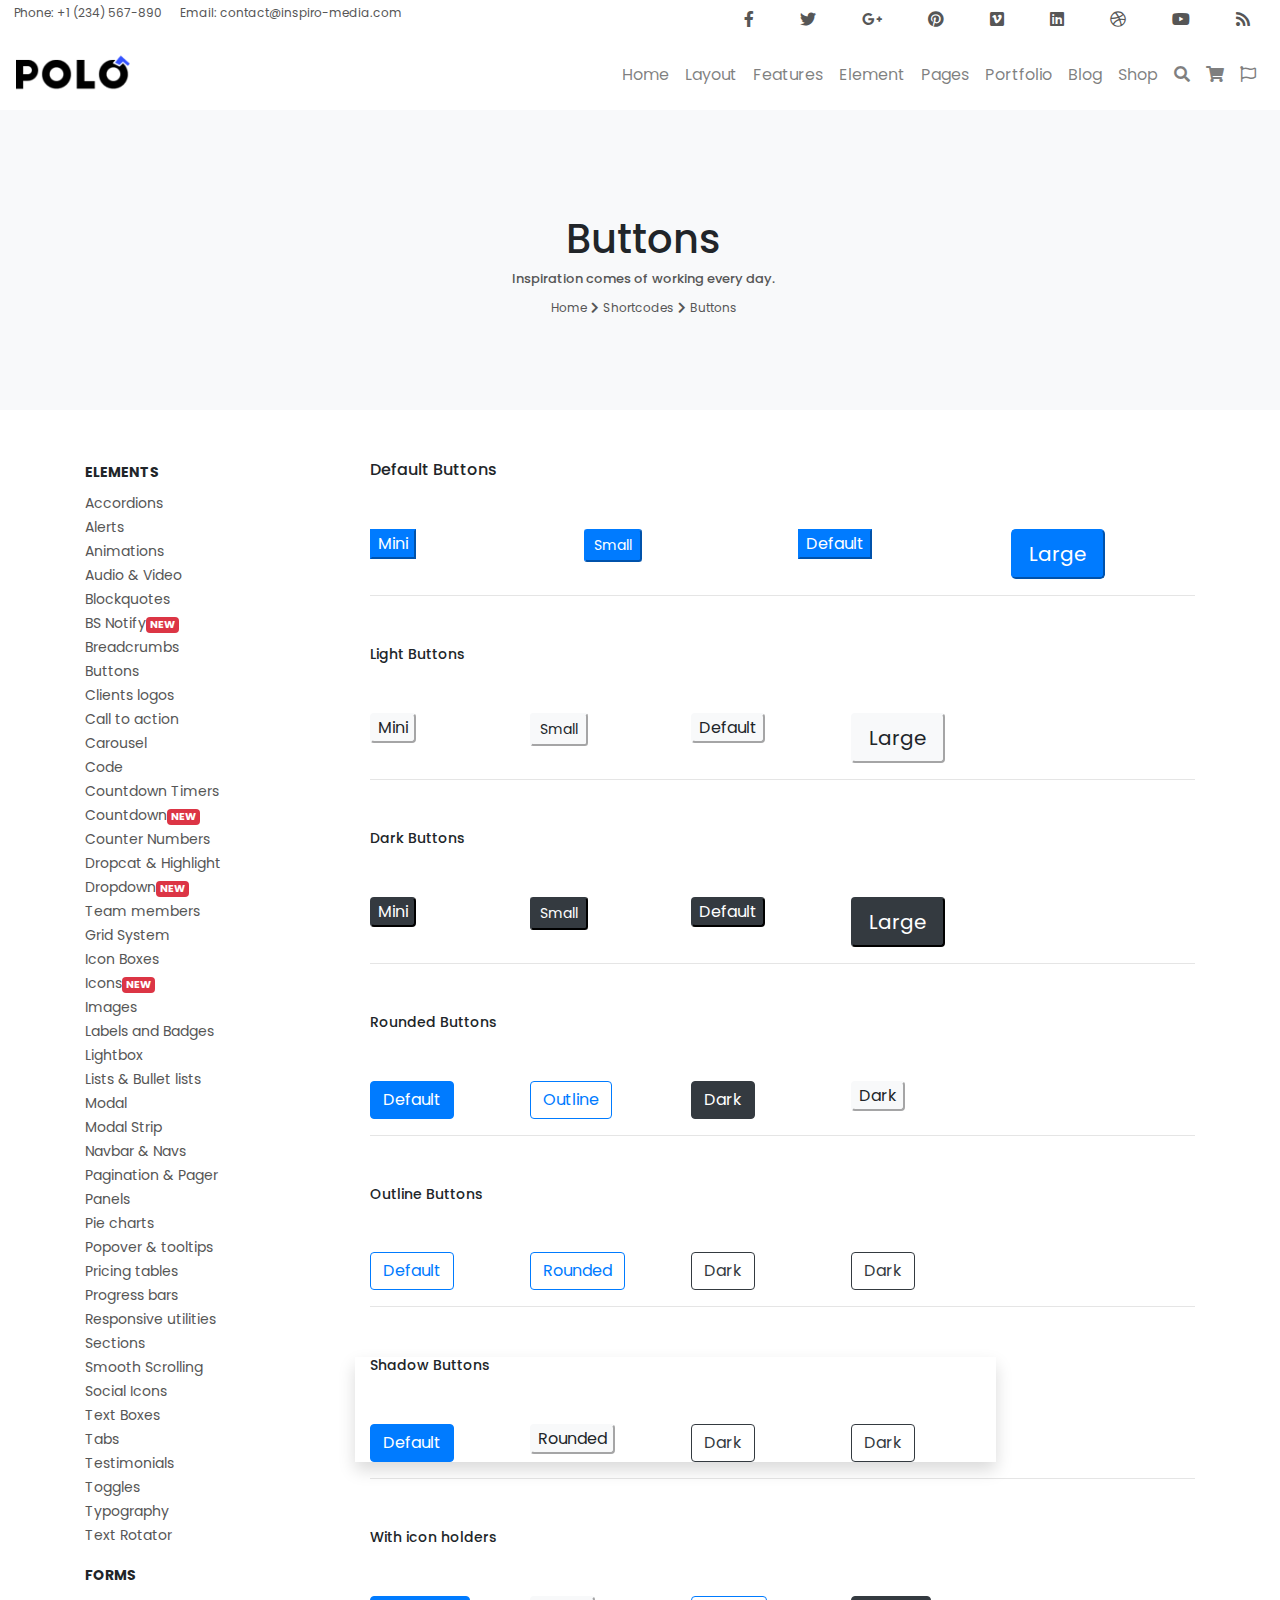
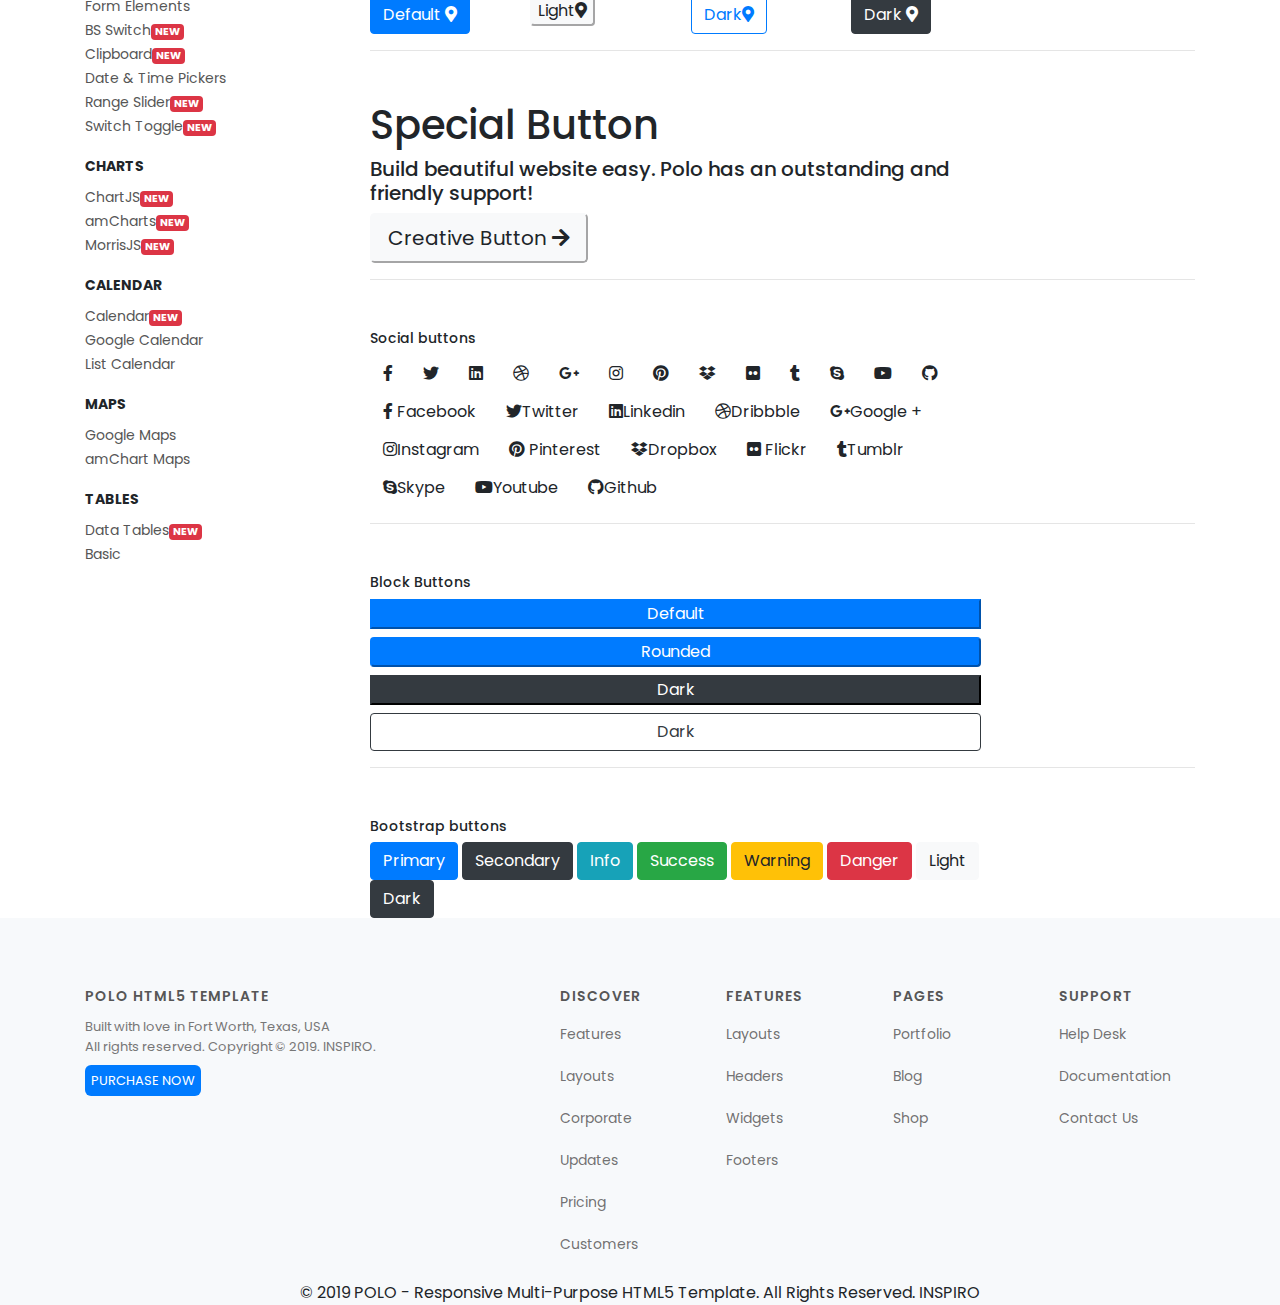
<file: html/buttons.html>
<!DOCTYPE html>
<html lang="en">
<head>
    <meta charset="UTF-8">
    <meta name="viewport" content="width=device-width, initial-scale=1.0">
    <meta http-equiv="X-UA-Compatible" content="ie=edge">
    <link href="https://fonts.googleapis.com/css?family=Poppins:400,700,900&display=swap" rel="stylesheet">
    <link rel="stylesheet" href="https://use.fontawesome.com/releases/v5.8.2/css/all.css">
    <link rel="stylesheet" href="https://stackpath.bootstrapcdn.com/bootstrap/4.3.1/css/bootstrap.min.css">
    <link rel="stylesheet" href="..//scss/style.css">
    <title>Buttons</title>

</head>
<body>
    <section id="contact-icon">
        <div class="row">
            <div class="col-6 contact">
               <a href="#">Phone: +1 (234) 567-890</a>
               <a href="#">Email: contact@inspiro-media.com</a>
            </div>
            <div class="col-6 icons">
               <ul class="nav justify-content-end">
                   <li class="nav-item">
                       <a class="nav-link" href="#"><i class="fab fa-facebook-f"></i></a>
                   </li>
                   <li class="nav-item">
                       <a class="nav-link" href="#"><i class="fab fa-twitter"></i></a>
                   </li>
                   <li class="nav-item">
                       <a class="nav-link" href="#"><i class="fab fa-google-plus-g"></i></a>
                   </li>
                   <li class="nav-item">
                       <a class="nav-link" href="#"><i class="fab fa-pinterest"></i></a>
                   </li>
                   <li class="nav-item">
                       <a class="nav-link" href="#"><i class="fab fa-vimeo"></i></i></a>
                   </li>
                   <li class="nav-item">
                       <a class="nav-link" href="#"><i class="fab fa-linkedin"></i></a>
                   </li>
                   <li class="nav-item">
                       <a class="nav-link" href="#"><i class="fab fa-dribbble"></i></a>
                   </li>
                   <li class="nav-item">
                       <a class="nav-link" href="#"><i class="fab fa-youtube"></i></a>
                   </li>
                   <li class="nav-item">
                       <a class="nav-link" href="#"><i class="fa fa-rss"></i></a>
                   </li>
               </ul>
               <div class="bottom"></div>
            </div>
          
        </div>
         
   
       </section>
       <header>
   
           <nav class="navbar navbar-expand-lg navbar-light bg-white ">
               <a class="navbar-brand" href="..//index.html"><img src="../img/logo-black.png" alt=""></a>
   
               <button class="navbar-toggler" type="button" data-toggle="collapse" data-target="#navbarNavAltMarkup"
                   aria-controls="navbarNavAltMarkup" aria-expanded="false" aria-label="Toggle navigation">
                   <span class="navbar-toggler-icon"></span>
               </button>
               <div class="collapse navbar-collapse justify-content-end" id="navbarNavAltMarkup">
                   <div class="navbar-nav ">
                       <a class="nav-item nav-link" href="..//index.html">Home
                           <span class="sr-only">(current)</span></a>
                       <li class="nav-item dropdown layout">
                           <a class="nav-link " href="#" id="navbarDropdown" data-toggle="dropdown" aria-haspopup="true"
                               aria-expanded="false">
                               Layout
                           </a>
                           <div class="dropdown-menu" aria-labelledby="navbarDropdown">
                               <a class="dropdown-item" href="#">Topbar</a>
                               <a class="dropdown-item" href="#">Header</a>
   
                               <a class="dropdown-item" href="#">Main Menu</a>
                               <a class="dropdown-item" href="#">Page Title</a>
                               <a class="dropdown-item" href="#">Page Menu</a>
                               <a class="dropdown-item" href="#">Side Bars</a>
                               <a class="dropdown-item" href="#">Footer</a>
                               <a class="dropdown-item" href="#">Options</a>
                               <a class="dropdown-item" href="#">Layout Demos</a>
   
   
                           </div>
                       </li>
                       <li class="nav-item dropdown features">
                           <a class="nav-link " href="#" id="navbarDropdown" data-toggle="dropdown" aria-haspopup="true"
                               aria-expanded="false">
                               Features
                           </a>
                           <div class="dropdown-menu" aria-labelledby="navbarDropdown">
                               <a class="dropdown-item" href="#">Sliders</a>
                               <a class="dropdown-item" href="#">Widget</a>
                               <a class="dropdown-item" href="#">Page Loaders</a>
                               <a class="dropdown-item" href="#">Modal Auto Open</a>
                               <a class="dropdown-item" href="#">Cookie Notify</a>
                               <a class="dropdown-item" href="#">Menu Labers</a>
   
   
   
                           </div>
                       </li>
                       <li class="nav-item dropdown element  ">
                           <a class="nav-link " href="#" id="navbarDropdown" data-toggle="dropdown" aria-haspopup="true"
                               aria-expanded="false">
                               Element
                           </a>
                           <ul class="dropdown-menu">
                               <li class="content-mega">
                                   <div class="row ">
                                       <div class="col-lg-2">
                                           <ul><li>
                                               <a href="accordion.html">
                                                       <i class="fa fa-list-ul"></i>
                                                       Accordions 
                                               </a>
                                                 
                                           </li>
                                           <li>
                                                   <a href="">
                                                           <i class="fa fa-exclamation-circle"></i>
                                                           Alert
                                                   </a>
                                                     
                                               </li>
                                               <li>
                                                       <a href="">
                                                               <i class="fa fa-magic"></i>
                                                               Animation 
                                                       </a>
                                                         
                                                   </li>
   
                                                   <li>
                                                           <a href="">
                                                                   <i class="fa fa-play-circle"></i>
                                                                   Audio & Video 
                                                           </a>
                                                             
                                                       </li>  
                                                       <li>
                                                               <a href="">
                                                                       <i class="fa fa-quote-right"></i>
                                                                      Blockquoets
                                                               </a>
                                                                 
                                                           </li>  
                                                           <li>
                                                                   <a href="">
                                                                           <i class="fas fa-toggle-off"></i>
                                                                          BS Switch
                                                                   </a>
                                                                     
                                                               </li>  
   
                                        <li>
                                                       <a href="">
                                                               <i class="fas fa-flag-checkered"></i>
                                                              BS Notify
                                                       </a>
                                                         
                                                   </li>
                                                   <li>
                                                           <a href="">
                                                                   <i class="fa fa-angle-double-right"></i>
                                                                   Breadcrumbs
                                                             
                                                       </li>  
                                                       <li>
                                                           <a href="buttons.html">
                                                               <i class="fas fa-external-link-square-alt"></i>
                                                                  Buttons
                                                           </a>
                                                             
                                                       </li>      
                                                           <li>
                                                                   <a href="">
                                                                          <i class="fas fa-chart-bar"></i>
                                                                         Charts
                                                                   </a>
                                                                     
                                                               </li>       
                                           </ul>
                                       </div>
                                       <div class="col-lg-2">
                                               <ul><li>
                                                   <a href="">
                                                           <i class="far fa-calendar-alt"></i>
                                                          
                                                           Calendar 
                                                           <span class="badge badge-danger">NEW</span>
                                                   </a>
                                                     
                                               </li>
                                               <li>
                                                       <a href="">
                                                               <i class="far fa-gem"></i>
                                                               Clients logos
                                                       </a>
                                                         
                                                   </li>
                                                   <li>
                                                           <a href="">
                                                                   <i class="fa fa-plus-square"></i>
                                                                   Call to action
                                                           </a>
                                                             
                                                       </li>
   
                                                       <li>
                                                               <a href="">
                                                                       <i class="fas fa-exchange-alt"></i>
                                                                       Carousel
                                                               </a>
                                                                 
                                                           </li>  
                                                           <li>
                                                                   <a href="">
                                                                           <i class="fa fa-code"></i>
                                                                           Code
                                                                   </a>
                                                                     
                                                               </li>  
                                                               <li>
                                                                       <a href="">
                                                                               <i class="far fa-clock"></i>
                                                                               Countdown Timers
                                                                       </a>
                                                                         
                                                                   </li>  
   
                                            <li>
                                                           <a href="">
                                                               <i class="fas fa-sort-numeric-down "></i>
                                                                   Counter Numbers
                                                           </a>
                                                             
                                                       </li>
                                                       <li>
                                                               <a href="datatable.html">
                                                                   <i class="fa fa-table"></i>
                                                                       Data Tables 
                                                                 
                                                           </li>  
                                                           <li>
                                                                   <a href="data-picker.html">
                                                                       <i class="fa fa-calendar-alt"></i>
                                                                       Date & Time Pickers
                                                                   </a>
                                                                     
                                                               </li>      
                                                                   
                                               </ul>
                                           </div>     
                                           <div class="col-lg-2">
                                               <ul><li>
                                                   <a href="">
                                                       <i class="fa fa-bold"></i>
                                                          
                                                           Dropcat & Highlight
                                                          
                                                   </a>
                                                     
                                               </li>
                                               <li>
                                                       <a href="">
                                                           <i class="fa  fa-lightbulb"></i>
                                                               Dropdown 
                                                       </a>
                                                         
                                                   </li>
                                                   <li>
                                                           <a href="">
                                                               <i class="fa fa-users"></i>
                                                                   Team members
                                                           </a>
                                                             
                                                       </li>
   
                                                       <li>
                                                               <a href="form.html">
                                                                   <i class="fa fa-align-justify"></i>
                                                                       Forms
                                                               </a>
                                                                 
                                                           </li>  
                                                           <li>
                                                                   <a href="">
                                                                       <i class="fa fa-th"></i>
                                                                           Grid System
                                                                   </a>
                                                                     
                                                               </li>  
                                                               <li>
                                                                       <a href="">
                                                                           <i class="fa fa-heading"></i>
                                                                               Heading Styles
                                                                       </a>
                                                                         
                                                                   </li>  
   
                                            <li>
                                                           <a href="">
                                                               <i class="fa fa-bullseye"></i>
                                                               Icon Boxes
                                                           </a>
                                                             
                                                       </li>
                                                       <li>
                                                               <a href="">
                                                                   <i class="fa fa-flag"></i>
                                                                   Icons
                                                                 
                                                           </li>  
                                                           <li>
                                                                   <a href="image.html">
                                                                       <i class="far fa-image"></i>
                                                                       Images
                                                                   </a>
                                                                     
                                                               </li>   
                                                               <li>
                                                                   <a href="">
                                                                       <i class="fa fa-check-square"></i>
                                                                       Labels and Badges
                                                                   </a>
                                                                     
                                                               </li>                 
                                                                   
                                               </ul>
                                           </div>    
                                           <div class="col-lg-2">
                                               <ul><li>
                                                   <a href="">
                                                       <i class="fa fa-arrows-alt"></i>
                                                          
                                                           Lightbox
                                                           <span class="badge badge-danger">NEW</span>
                                                   </a>
                                                     
                                               </li>
                                               <li>
                                                       <a href="">
                                                           <i class="fa fa-th-list"></i>
                                                               Lists & Bullet
                                                               lists
                                                       </a>
                                                         
                                                   </li>
                                                   <li>
                                                           <a href="">
                                                               <i class="fa fa-compass"></i>
                                                                   Maps
                                                           </a>
                                                             
                                                       </li>
   
                                                       <li>
                                                               <a href="">
                                                                   <i class="fa fa-search-plus"></i>
                                                                       Modal
                                                               </a>
                                                                 
                                                           </li>  
                                                           <li>
                                                                   <a href="">
                                                                       <i class="fas fa-bolt"></i>
                                                                           Modal Strip
                                                                   </a>
                                                                     
                                                               </li>  
                                                               <li>
                                                                       <a href="">
                                                                           <i class="fa fa-bars"></i>
                                                                               Navbar & Navs
                                                                       </a>
                                                                         
                                                                   </li>  
   
                                            <li>
                                                           <a href="">
                                                               <i class="fa fa-arrow-circle-right"></i>
                                                               Pagination & Pager
                                                           </a>
                                                             
                                                       </li>
                                                       <li>
                                                               <a href="">
                                                                   <i class="fa fa-list-alt"></i>
                                                                   Panels
                                                                 
                                                           </li>  
                                                           <li>
                                                                   <a href="">
                                                                       <i class="fas fa-chart-pie"></i>
                                                                       Pie charts
                                                                   </a>
                                                                     
                                                               </li>  
                                                               <li>
                                                                   <a href="">
                                                                       <i class="far fa-lightbulb"></i>
                                                                       Popover & tooltips
                                                                   </a>
                                                                     
                                                               </li>             
                                                                   
                                               </ul>
                                           </div>   
                                           <div class="col-lg-2">
                                               <ul><li>
                                                   <a href="">
                                                       <i class="fas fa-dollar-sign"></i>
                                                          
                                                       Pricing
                                                       tables 
                                                           <span class="badge badge-danger">NEW</span>
                                                   </a>
                                                     
                                               </li>
                                               <li>
                                                       <a href="">
                                                           <i class="fa fa-align-left"></i>
                                                           Progress bars
                                                       </a>
                                                         
                                                   </li>
                                                   <li>
                                                           <a href="">
                                                               <i class="fa fa-gift"></i>
                                                               Parallax
                                                           </a>
                                                             
                                                       </li>
   
                                                       <li>
                                                               <a href="">
                                                                   <i class="fab fa-connectdevelop"></i>
                                                                   Particles 
                                                               </a>
                                                                 
                                                           </li>  
                                                           <li>
                                                                   <a href="">
                                                                       <i class="fa fa-laptop"></i>
                                                                       Responsive utilities
                                                                   </a>
                                                                     
                                                               </li>  
                                                               <li>
                                                                       <a href="">
                                                                           <i class="fas fa-exchange-alt"></i>
                                                                           Range Slider
                                                                           <span class="badge badge-danger">NEW</span>
                                                                       </a>
                                                                         
                                                                   </li>  
   
                                            <li>
                                                           <a href="">
                                                               <i class="fa fa-bookmark"></i>
                                                               Sections
                                                           </a>
                                                             
                                                       </li>
                                                       <li>
                                                               <a href="">
                                                                   <i class="fa fa-anchor"></i>
                                                                   Smooth Scrolling
                                                           </li>  
                                                           <li>
                                                                   <a href="">
                                                                       <i class="fab fa-facebook"></i>
                                                                       Social Icons
                                                                   </a>
                                                                     
                                                               </li>  
                                                               <li>
                                                                   <a href="">
                                                                       <i class="fas fa-toggle-on"></i>
                                                                       Switch Toggle
                                                                       <span class="badge badge-danger">NEW</span>
                                                                   </a>
                                                                     
                                                               </li>             
                                                                   
                                               </ul>
                                           </div> 
                                           <div class="col-lg-2">
                                               <ul><li>
                                                   <a href="">
                                                       <i class="fa fa-table"></i>
                                                          
                                                       Tables
                                                         
                                                   </a>
                                                     
                                               </li>
                                               <li>
                                                       <a href="">
                                                           <i class="fa fa-star"></i>
                                                           Text
                                                           Boxes
                                                       </a>
                                                         
                                                   </li>
                                                   <li>
                                                           <a href="">
                                                               <i class="fa fa-indent"></i>
                                                               Tabs
                                                           </a>
                                                             
                                                       </li>
   
                                                       <li>
                                                               <a href="">
                                                                   <i class="fa fa-question-circle"></i>
                                                                   Testimonials
                                                               </a>
                                                                 
                                                           </li>  
                                                           <li>
                                                                   <a href="">
                                                                       <i class="fa fa-toggle-on"></i>
                                                                       Toggles
                                                                   </a>
                                                                     
                                                               </li>  
                                                               <li>
                                                                       <a href="">
                                                                           <i class="fa fa-font"></i>
                                                                           Typography
                                                                          
                                                                       </a>
                                                                         
                                                                   </li>  
   
                                            <li>
                                                           <a href="">
                                                               <i class="fa fa-random"></i>
                                                               Text Rotator
                                                           </a>
                                                             
                                                       </li>
                                                       <li>
                                                               <a href="">
                                                                   <i class="far fa-clipboard"></i>
                                                                   Clipboard 
                                                           </li>  
                                                          
                                                                         
                                                                   
                                               </ul>
                                           </div>               
   
                                   </div>
                               </li>
                           </ul>
                       </li>
                       <li class="nav-item dropdown pages">
                           <a class="nav-link " href="#" id="navbarDropdown" data-toggle="dropdown" aria-haspopup="true"
                               aria-expanded="false">
                               Pages
                           </a>
                           <div class="dropdown-menu " aria-labelledby="navbarDropdown">
                               <a class="dropdown-item" href="#">About Us</a>
                               <a class="dropdown-item" href="#">About Me</a>
                               <a class="dropdown-item" href="#">Contact Us</a>
                               <a class="dropdown-item" href="#">Gallery</a>
                               <a class="dropdown-item" href="#">User Pages</a>
                               <a class="dropdown-item" href="#">Services</a>
                               <a class="dropdown-item" href="#">Our Team</a>
                               <a class="dropdown-item" href="#">Our Clients</a>
                               <a class="dropdown-item" href="#">Maintenance</a>
                               <a class="dropdown-item" href="#">404 Pages</a>
                               <a class="dropdown-item" href="#">404 Pages-Parallax</a>
                               <a class="dropdown-item" href="#">500 Pages</a>
                               <a class="dropdown-item" href="#">Fullwidth pages</a>
                               <a class="dropdown-item" href="#">Page with Sidebar</a>
                               <a class="dropdown-item" href="#">Site Map</a>
                               <a class="dropdown-item" href="#">FAQ</a>
   
   
   
                           </div>
                       </li>
                       <a class="nav-item nav-link portf" href="#">Portfolio</a>
                       <a class="nav-item nav-link blog" href="#">Blog</a>
                       <a class="nav-item nav-link shop" href="#">Shop</a>
                       <a class="nav-item nav-link search" href="#"> <span><i class="fas fa-search"></i></span></a>
                       <a class="nav-item nav-link cart" href="#"><span><i class="fas fa-shopping-cart"></i></span></a>
                       <li class="nav-item dropdown">
                           <a class="nav-link " href="#" id="navbarDropdown" data-toggle="dropdown" aria-haspopup="true"
                               aria-expanded="false">
                               <span><i class="far fa-flag"></i></span>
                           </a>
                           <div class="dropdown-menu" aria-labelledby="navbarDropdown">
                               <a class="dropdown-item" href="#">French</a>
                               <a class="dropdown-item" href="#">Spanish</a>
                               <a class="dropdown-item" href="#">English</a>
   
   
   
   
                           </div>
                       </li>
   
                   </div>
               </div>
           </nav>
   
   
       </header>

       <main>
            <section class="text-center " id="title">
                    <div class="title">
                        <h1>Buttons </h1>
                        <h6>Inspiration comes of working every day.</h6>
                        <a href="#">Home</a>
                        <span><i class="fas fa-chevron-right"></i></span>
                        <a href="#">Shortcodes</a> <span><i class="fas fa-chevron-right"></i></span>
                        <a href="#">Buttons</a>
                    </div>
                </section>
        <section id="buttons">
<div class="container">
    <div class="row">
        <div class="col-3">
            <div class="left-nav">
                <label>Elements</label>
                <ul>
                    <li><a href="accordion.html">Accordions</a> </li>
                    <li><a href=""> Alerts</a></li>
                    <li><a href="">Animations</a> </li>
                    <li><a href="">Audio & Video</a></li>
                    <li><a href="">Blockquotes</a> </li>
                    <li><a href="">BS Notify<span class="badge badge-danger">NEW</span></a> </li>
                    <li><a href="">Breadcrumbs</a> </li>
                    <li><a href="buttons.html">Buttons</a> </li>
                    <li><a href="">Clients logos</a> </li>
                    <li><a href=""> Call to action</a></li>
                    <li><a href="">Carousel</a> </li>
                    <li><a href="">Code</a> </li>
                    <li><a href="">Countdown Timers</a> </li>
                    <li><a href="">Countdown<span class="badge badge-danger">NEW</span></a> </li>
                    <li><a href="">Counter Numbers</a> </li>
                    <li><a href=""> Dropcat & Highlight</a></li>
                    <li><a href=""> Dropdown<span class="badge badge-danger">NEW</span></a> </li>
                    <li><a href="">Team members</a> </li>
                    <li><a href=""> Grid System</a></li>
                    <li><a href="">Icon Boxes</a> </li>
                    <li><a href=""> Icons<span class="badge badge-danger">NEW</span></a> </li>
                    <li><a href="image.html">Images</a> </li>
                    <li><a href="">Labels and Badges</a> </li>
                    <li><a href="">Lightbox</a> </li>
                    <li><a href="">Lists & Bullet lists</a> </li>
                    <li><a href="">Modal</a> </li>
                    <li><a href="">Modal Strip</a> </li>
                    <li><a href="">Navbar & Navs</a> </li>
                    <li><a href="">Pagination & Pager</a> </li>
                    <li><a href="">Panels</a> </li>
                    <li><a href="">Pie charts</a> </li>
                    <li><a href="">Popover & tooltips</a> </li>
                    <li><a href="">Pricing tables</a> </li>
                    <li><a href="">Progress bars</a> </li>
                    <li><a href="">Responsive utilities</a> </li>
                    <li><a href=""> Sections</a></li>
                    <li><a href="">Smooth Scrolling</a> </li>
                    <li><a href="">Social Icons</a> </li>
                    <li><a href="">Text Boxes</a> </li>
                    <li><a href="">Tabs</a> </li>
                    <li><a href=""> Testimonials</a></li>
                    <li><a href="">Toggles</a> </li>
                    <li><a href="">Typography</a> </li>
                    <li><a href="">Text Rotator</a> </li>
                </ul>
                <label>Forms</label>
                <ul>
                    <li><a href="form.html">Form Elements</a> </li>
                    <li><a href="">BS Switch<span class="badge badge-danger">NEW</span></a> </li>
                    <li><a href=""> Clipboard<span class="badge badge-danger">NEW</span></a> </li>
                    <li><a href="data-picker.html">Date & Time Pickers</a> </li>
                    <li><a href=""> Range Slider<span class="badge badge-danger">NEW</span></a> </li>
                    <li><a href="">Switch Toggle<span class="badge badge-danger">NEW</span></a> </li>
                </ul>
                <label>Charts</label>
                <ul>
                    <li><a href="">ChartJS<span class="badge badge-danger">NEW</span></a> </li>
                    <li><a href="">amCharts<span class="badge badge-danger">NEW</span></a> </li>
                    <li><a href="">MorrisJS<span class="badge badge-danger">NEW</span></a> </li>
                </ul>
                <label>Calendar</label>
                <ul>
                    <li><a href="">Calendar<span class="badge badge-danger">NEW</span></a> </li>
                    <li><a href="">Google Calendar</a> </li>
                    <li><a href="">List Calendar</a> </li>
                </ul>
                <label>Maps</label>
                <ul>
                    <li><a href="">Google Maps</a> </li>
                    <li><a href="">amChart Maps</a> </li>

                </ul>
                <label>Tables</label>
                <ul>
                    <li><a href="datatable.html"> Data Tables<span class="badge badge-danger">NEW</span></a></li>
                    <li><a href=""> Basic</a></li>
                </ul>
            </div>
        </div>
        <div class="col-9 default">
                <h6>Default Buttons</h6>
        <div class="row">
            
            <div class="col-3">
                <button type="button" class="mini btn-primary btn-xs">Mini</button>
          
            </div>
            <div class="col-lg-3">
                
                    <button type="button" class="small btn-primary btn-sm">Small</button>
               
            </div>
            <div class="col-3">
                <button type="button" class="default btn-primary">Default</button>
            </div>
            <div class="col-3">
                <button type="button"class="large btn-lg btn-primary">Large</button>
            </div>
        </div>
<hr>
<div class="row">
        <div class="col-9 light">
                <h6>Light Buttons</h6>
        <div class="row">
            
            <div class="col-3">
                <button type="button" class="mini btn-light btn-xs">Mini</button>
          
            </div>
            <div class="col-lg-3">
                
                    <button type="button" class="small btn-light btn-sm">Small</button>
               
            </div>
            <div class="col-3">
                <button type="button" class="default btn-light">Default</button>
            </div>
            <div class="col-3">
                <button type="button"class="large btn-lg btn-light">Large</button>
            </div>
        </div>
        </div>
</div>
<hr>

<div class="row">
        <div class="col-9 dark-button">
                <h6>Dark Buttons</h6>
        <div class="row">
            
            <div class="col-3">
                <button type="button" class="mini btn-dark btn-xs">Mini</button>
          
            </div>
            <div class="col-lg-3">
                
                    <button type="button" class="small btn-dark btn-sm">Small</button>
               
            </div>
            <div class="col-3">
                <button type="button" class="default btn-dark">Default</button>
            </div>
            <div class="col-3">
                <button type="button"class="large btn-lg btn-dark">Large</button>
            </div>
        </div>
        </div>
</div>
<hr>
<div class="row">
    <div class="col-9 rounded-buttons">

            <h6>Rounded Buttons</h6> 
            <div class="row ">
                    <div class="col-3  ">
                            <button type="button" class="btn btn-primary">Default</button>
                        </div>
                        <div class="col-3 ">
                            <button type="button" class="btn btn-outline-primary">Outline</button>
        
                        </div>
                        <div class="col-3 ">
                            <button type="button" class="btn btn-dark">Dark</button>
                        </div>
                        <div class="col-3">
                            <button type="button" class=" btn-light">Dark</button>
                        </div>
            </div>
        
    </div>
  
 
</div>
<hr>
<div class="row">
        <div class="col-9 outline">
    
                <h6>Outline Buttons</h6> 
                <div class="row">
                        <div class="col-3 ">
                                <button type="button" class="btn btn-outline-primary">Default</button>
                            </div>
                            <div class="col-3"  >
                                <button type="button"  class="  btn btn-outline-primary">Rounded</button>
            
                            </div>
                            <div class="col-3">
                                <button type="button"  class="btn btn-outline-dark">Dark</button>
                            </div>
                            <div class="col-3" >
                                <button type="button"  class="rounded  btn btn-outline-dark">Dark</button>
                            </div>
                </div>
            
        </div>
      
     
    </div>
    <hr>
    <div class="row">
            <div class="col-9 shadow">
        
                    <h6>Shadow Buttons</h6> 
                    <div class="row">
                            <div class="col-3 ">
                                    <button type="button" class="btn btn-primary">Default</button>
                                </div>
                                <div class="col-3">
                                    <button type="button" class="  btn-light">Rounded</button>
                
                                </div>
                                <div class="col-3">
                                    <button type="button" class="btn btn-outline-dark">Dark</button>
                                </div>
                                <div class="col-3">
                                    <button type="button" class=" btn btn-outline-dark">Dark</button>
                                </div>
                    </div>
                
            </div>
          
         
        </div>  
        <hr>
        <div class="row">
                <div class="col-9 icon-button">
            
                        <h6>With icon holders</h6> 
                        <div class="row">
                                <div class="col-3">
                                        <button type="button" class="btn btn-primary">Default <span><i class="fa fa-map-marker-alt"></i></span> </button>
                                    </div>
                                    <div class="col-3">
                                        <button type="button" class="  btn-light">Light<span><i class="fa fa-map-marker-alt"></i></span> </button>
                    
                                    </div>
                                    <div class="col-3">
                                        <button type="button" class="  btn btn-outline-primary">Dark<span><i class="fa fa-map-marker-alt"></i></span> </button>
                                    </div>
                                    <div class="col-3">
                                        <button type="button" class="  btn btn-dark">Dark <span><i class="fa fa-map-marker-alt"></i></span></button>
                                    </div>
                        </div>
                    
                </div>
              
             
            </div> 
            <hr>
            <div class="row">
                <div class="col-9 special-button">
                    <h1>Special Button</h1>
                    <h5>Build beautiful website easy. Polo has an outstanding and friendly support!</h5>
               <button type="button"class="btn-lg btn-light">Creative Button <i class="fa fa-arrow-right"></i></button>
                </div>
            </div> 
            <hr>

            <div class="row ">
                <div class="col-9 social-buttons">
                    <h6>Social buttons</h6>
                    <button type="button"class="btn  facebook"><i class="fab fa-facebook-f"></i></button>
                    <button type="button"class="btn  twitter"><i class="fab fa-twitter"></i></button>
                    <button type="button"class="btn  linkedin"><i class="fab fa-linkedin"></i></button>
                    <button type="button" class="btn dribbble"><i class="fab fa-dribbble"></i> </button>
                    <button type="button" class="btn g-plus"><i class="fab fa-google-plus-g"></i> </button>
                    <button type="button" class="btn instagram"><i class="fab fa-instagram"></i> </button>
                    <button type="button" class="btn pinterest"><i class="fab fa-pinterest"></i> </button>
                    <button type="button" class="btn dropbox"><i class="fab fa-dropbox"></i></button>
                    <button type="button" class="btn flickr"><i class="fab fa-flickr"></i> </button>
                    <button type="button" class="btn tumblr"><i class="fab fa-tumblr"></i> </button>
                    <button type="button" class="btn skype"><i class="fab fa-skype"></i></button>
                    <button type="button" class="btn youtube"><i class="fab fa-youtube"></i></button>
                    <button type="button" class="btn github"><i class="fab fa-github"></i></button>

                    <br>
                    <button type="button"class="btn  facebook"> <span><i class="fab fa-facebook-f"></i></span> Facebook</button>
                    <button type="button"class="btn  twitter"><span><i class="fab fa-twitter"></i></span>Twitter</button>
                    <button type="button"class="btn  linkedin"><span><i class="fab fa-linkedin"></i></span>Linkedin</button>
                    <button type="button" class="btn dribbble"> <span><i class="fab fa-dribbble"></i></span>Dribbble</button>
                    <button type="button" class="btn g-plus"><span><i class="fab fa-google-plus-g"></i></span>Google + </button>
                    <button type="button" class="btn instagram"> <span><i class="fab fa-instagram"></i></span>Instagram</button>
                    <button type="button" class="btn pinterest"><span><i class="fab fa-pinterest"></i> </span>Pinterest</button>
                    <button type="button" class="btn dropbox"><span><i class="fab fa-dropbox"></i></span>Dropbox</button>
                    <button type="button" class="btn flickr"><span><i class="fab fa-flickr"></i></span> Flickr</button>
                    <button type="button" class="btn tumblr"><span><i class="fab fa-tumblr"></i></span>Tumblr </button>
                    <button type="button" class="btn skype"><span><i class="fab fa-skype"></i></span>Skype</button>
                    <button type="button" class="btn youtube"><span><i class="fab fa-youtube"></i></span>Youtube</button>
                    <button type="button" class="btn github"><span><i class="fab fa-github"></i></span>Github</button>
                </div>
            </div>
<hr>
<div class="row">
        
    <div class="col-9">
            <h6>Block Buttons</h6>
        <button type="button" class="btn-primary btn-block">Default</button>
        <button type="button" class="rounded btn-primary btn-block">Rounded</button>
        <button type="button" class=" btn-dark btn-block">Dark</button>
        <button type="button" class="btn  btn-outline-dark btn-block">Dark</button>
    </div>
    
    
</div>

<hr>
<div class="row">
  
   <div class="col-9">  
       <h6>Bootstrap buttons</h6>
    <button type="button" class="btn btn-primary">Primary</button>
    <button type="button" class="btn btn-dark">Secondary</button>
    <button type="button" class="btn btn-info">Info</button>
    <button type="button" class="btn btn-success">Success</button>
    <button type="button" class="btn btn-warning">Warning</button>
    <button type="button" class="btn btn-danger">Danger</button>
    <button type="button" class="btn btn-light">Light</button>
    <button type="button" class="btn btn-dark">Dark</button>
</div>
      
     
   
  
  
</div>
</div>
    </div>
</div>

        </section>
              
                <footer>
                    <section id="footer">
                        <div class="container">
                            <div class="row">
                                <div class="col-5">
                                    <div class="content">
                                        <h6>POLO HTML5 TEMPLATE</h6>
                                        <p>Built with love in Fort Worth, Texas, USA<br>
                                            All rights reserved. Copyright © 2019. INSPIRO.
            
                                        </p>
                                        <a href="">PURCHASE NOW</a>
                                    </div>
                                </div>
                                <div class="col-7">
                                    <div class="row">
                                        <div class="col-3">
                                            <h6>DISCOVER
                                            </h6>
                                            <ul>
                                                <li> <a href="">Features</a></li>
                                                <li> <a href="">Layouts</a></li>
                                                <li> <a href="">Corporate</a></li>
                                                <li> <a href="">Updates</a></li>
                                                <li> <a href="">Pricing</a></li>
                                                <li> <a href="">Customers</a></li>
                                            </ul>
                                        </div>
                                        <div class="col-3">
                                            <h6>FEATURES</h6>
                                            <ul>
                                                <li> <a href="">Layouts</a></li>
                                                <li> <a href="">Headers</a></li>
                                                <li> <a href="">Widgets</a></li>
                                                <li> <a href="">Footers</a></li>
                                            </ul>
            
                                        </div>
                                        <div class="col-3">
                                            <h6>PAGES</h6>
                                            <ul>
                                                <li> <a href="">Portfolio</a></li>
                                                <li> <a href="">Blog</a></li>
                                                <li> <a href="">Shop</a></li>
                                            </ul>
                                        </div>
                                        <div class="col-3">
                                            <h6>SUPPORT</h6>
                                            <ul>
                                                <li><a href="">Help Desk</a></li>
                                                <li><a href="">Documentation</a></li>
                                                <li><a href="">Contact Us</a></li>
                                            </ul>
                                        </div>
                                    </div>
                                </div>
                            </div>
                        </div>
                    </section>
                    <section id="end ">
                        <div class="container text-center">
                            © 2019 POLO - Responsive Multi-Purpose HTML5 Template. All Rights Reserved. INSPIRO
                        </div>
                    </section>
                </footer>
                <script src="../js/script.js"></script> 
</body>
</html>
</file>
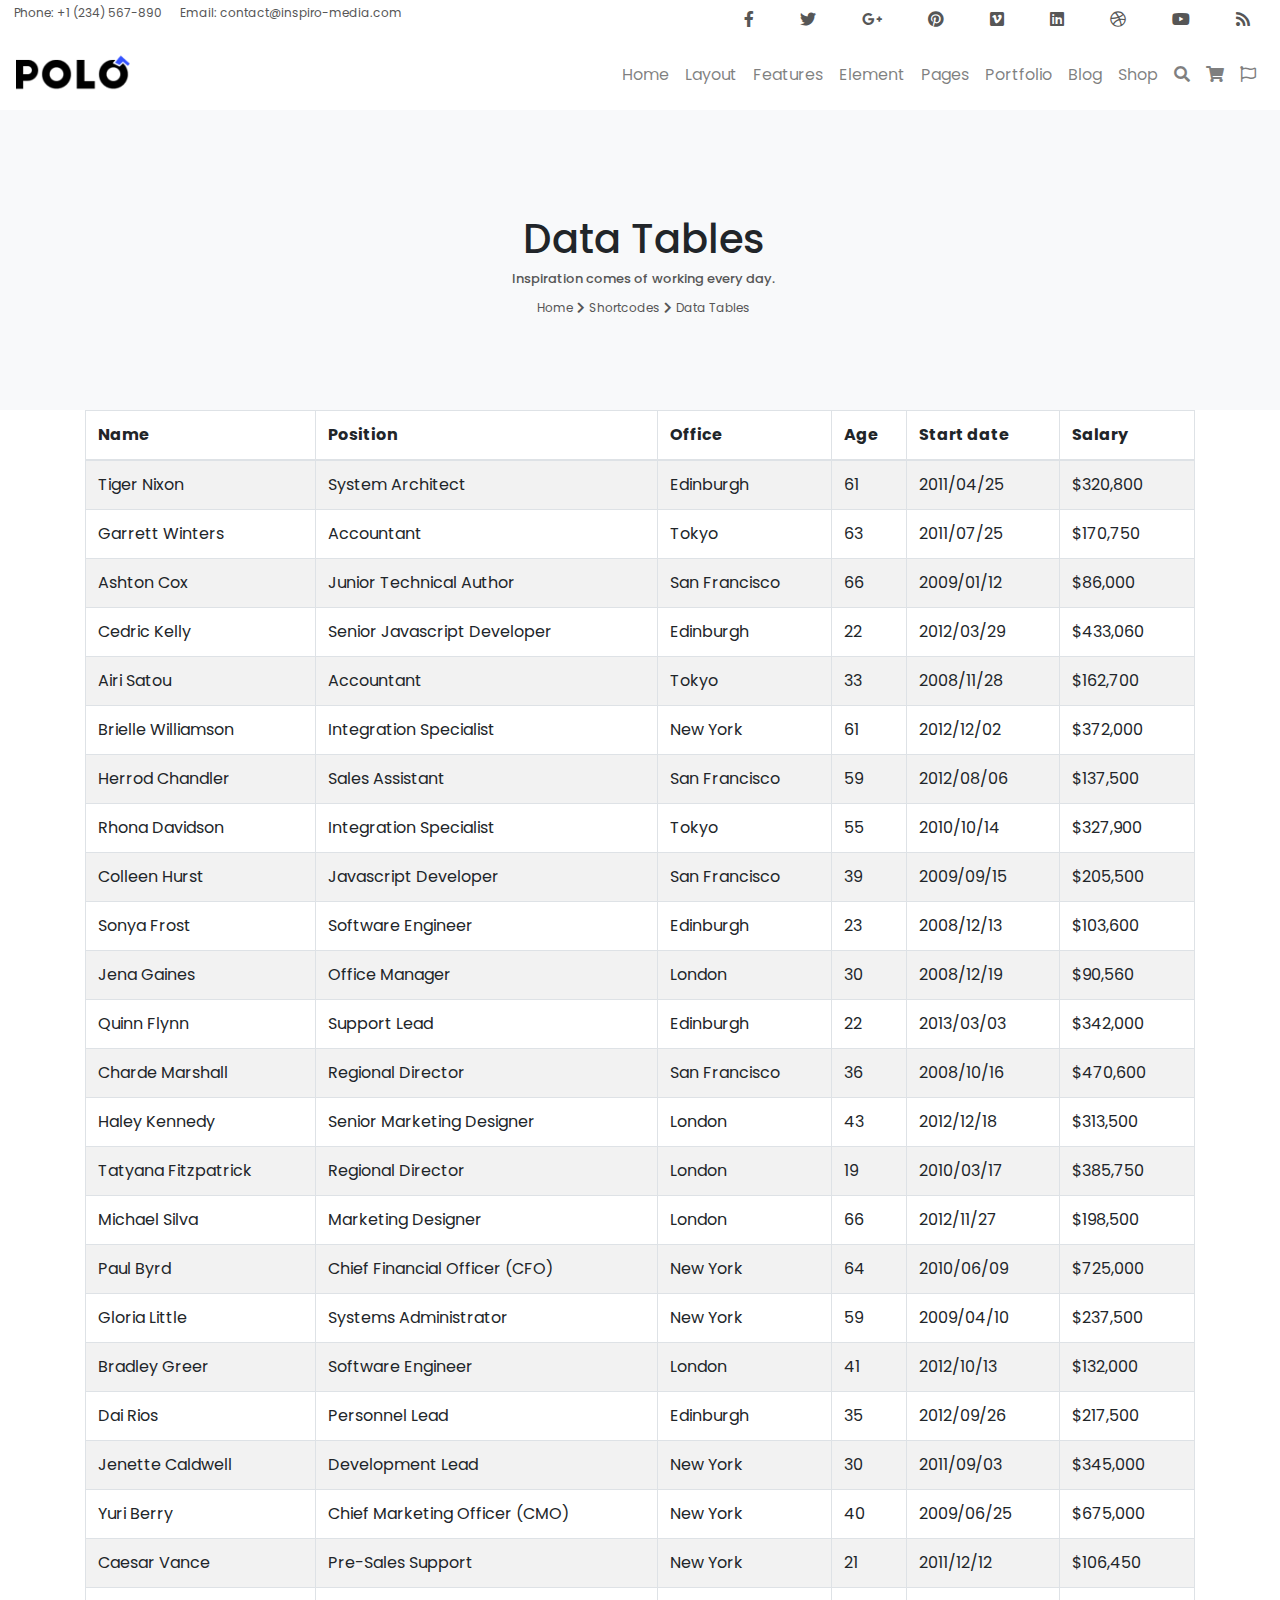
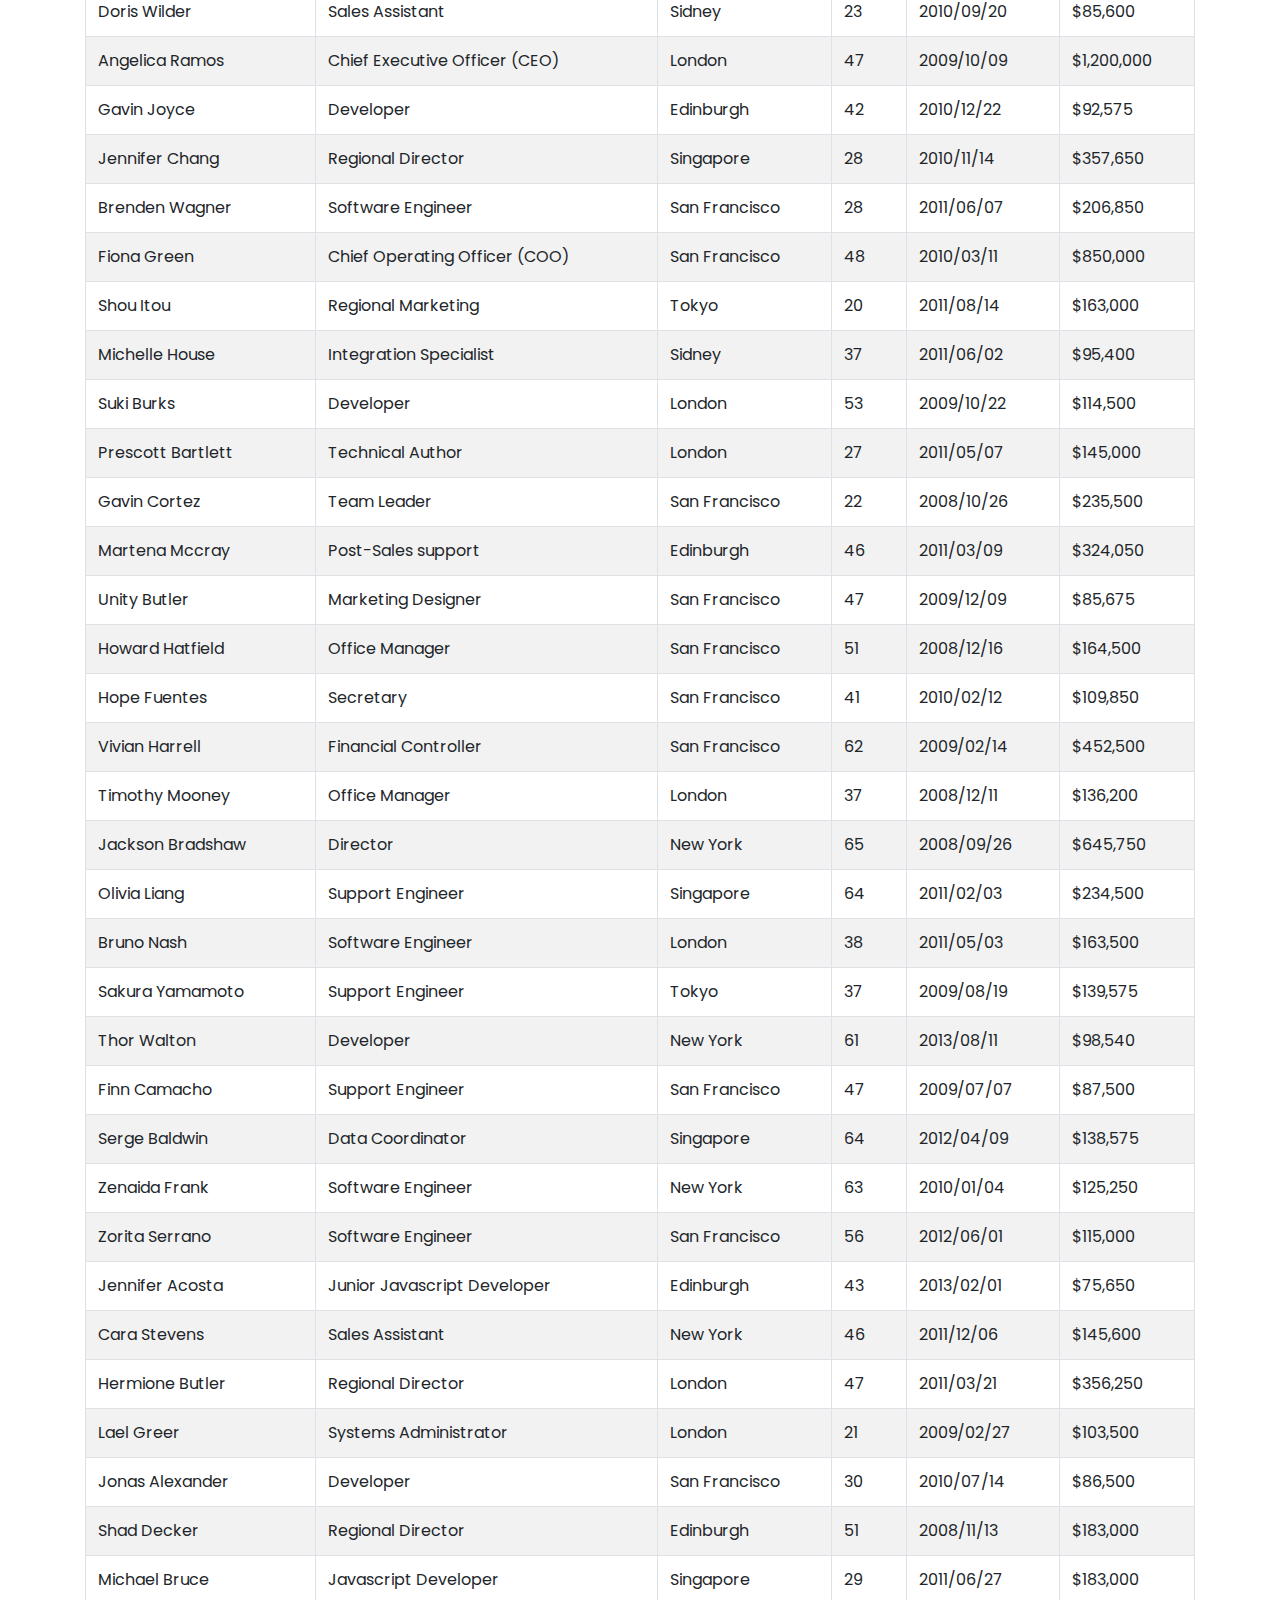
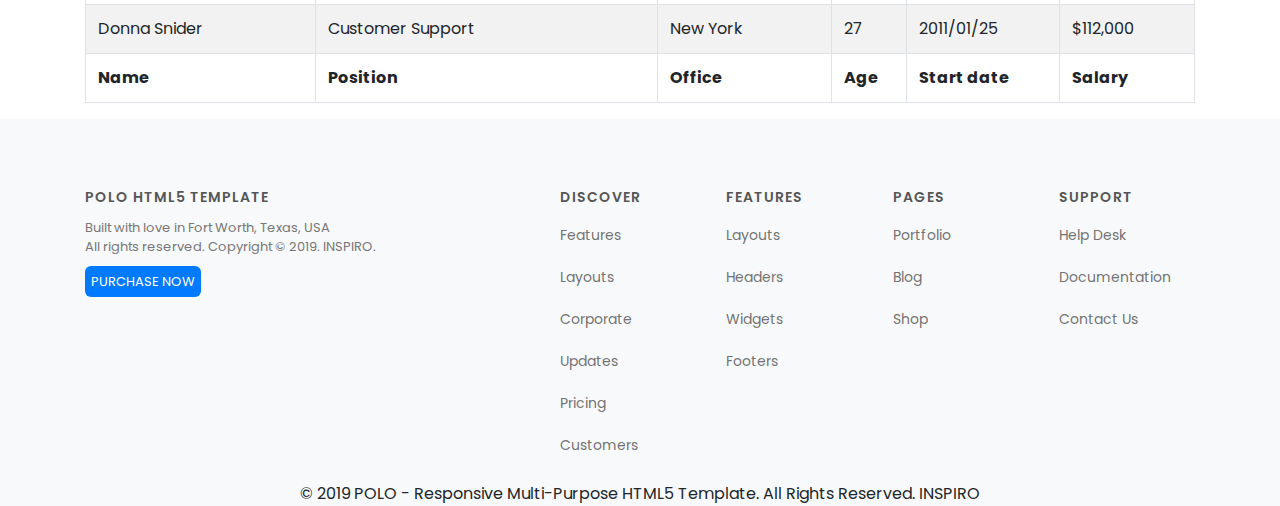
<file: html/datatable.html>
<!DOCTYPE html>
<html lang="en">

<head>
  <meta charset="UTF-8">
  <meta name="viewport" content="width=device-width, initial-scale=1.0">
  <meta http-equiv="X-UA-Compatible" content="ie=edge">
  <link href="https://fonts.googleapis.com/css?family=Poppins:400,700,900&display=swap" rel="stylesheet">
  <link rel="stylesheet" href="https://use.fontawesome.com/releases/v5.8.2/css/all.css">
  <link rel="stylesheet" href="https://stackpath.bootstrapcdn.com/bootstrap/4.3.1/css/bootstrap.min.css">
<link rel="stylesheet" href="https://cdn.datatables.net/1.10.19/css/jquery.dataTables.min.css">
  <link rel="stylesheet" href="..//scss/style.css">
  <title>Data Tables</title>

</head>

<body>


  <section id="contact-icon">
    <div class="row">
      <div class="col-6 contact">
        <a href="#">Phone: +1 (234) 567-890</a>
        <a href="#">Email: contact@inspiro-media.com</a>
      </div>
      <div class="col-6 icons">
        <ul class="nav justify-content-end">
          <li class="nav-item">
            <a class="nav-link" href="#"><i class="fab fa-facebook-f"></i></a>
          </li>
          <li class="nav-item">
            <a class="nav-link" href="#"><i class="fab fa-twitter"></i></a>
          </li>
          <li class="nav-item">
            <a class="nav-link" href="#"><i class="fab fa-google-plus-g"></i></a>
          </li>
          <li class="nav-item">
            <a class="nav-link" href="#"><i class="fab fa-pinterest"></i></a>
          </li>
          <li class="nav-item">
            <a class="nav-link" href="#"><i class="fab fa-vimeo"></i></i></a>
          </li>
          <li class="nav-item">
            <a class="nav-link" href="#"><i class="fab fa-linkedin"></i></a>
          </li>
          <li class="nav-item">
            <a class="nav-link" href="#"><i class="fab fa-dribbble"></i></a>
          </li>
          <li class="nav-item">
            <a class="nav-link" href="#"><i class="fab fa-youtube"></i></a>
          </li>
          <li class="nav-item">
            <a class="nav-link" href="#"><i class="fa fa-rss"></i></a>
          </li>
        </ul>
        <div class="bottom"></div>
      </div>

    </div>


  </section>
  <header>

    <nav class="navbar navbar-expand-lg navbar-light bg-white ">
      <a class="navbar-brand" href="..//index.html"><img src="..//img/logo-black.png" alt=""></a>

      <button class="navbar-toggler" type="button" data-toggle="collapse" data-target="#navbarNavAltMarkup"
        aria-controls="navbarNavAltMarkup" aria-expanded="false" aria-label="Toggle navigation">
        <span class="navbar-toggler-icon"></span>
      </button>
      <div class="collapse navbar-collapse justify-content-end" id="navbarNavAltMarkup">
        <div class="navbar-nav ">
          <a class="nav-item nav-link" href="..//index.html">Home
            <span class="sr-only">(current)</span></a>
          <li class="nav-item dropdown layout">
            <a class="nav-link " href="#" id="navbarDropdown" data-toggle="dropdown" aria-haspopup="true"
              aria-expanded="false">
              Layout
            </a>
            <div class="dropdown-menu" aria-labelledby="navbarDropdown">
              <a class="dropdown-item" href="#">Topbar</a>
              <a class="dropdown-item" href="#">Header</a>

              <a class="dropdown-item" href="#">Main Menu</a>
              <a class="dropdown-item" href="#">Page Title</a>
              <a class="dropdown-item" href="#">Page Menu</a>
              <a class="dropdown-item" href="#">Side Bars</a>
              <a class="dropdown-item" href="#">Footer</a>
              <a class="dropdown-item" href="#">Options</a>
              <a class="dropdown-item" href="#">Layout Demos</a>


            </div>
          </li>
          <li class="nav-item dropdown features">
            <a class="nav-link " href="#" id="navbarDropdown" data-toggle="dropdown" aria-haspopup="true"
              aria-expanded="false">
              Features
            </a>
            <div class="dropdown-menu" aria-labelledby="navbarDropdown">
              <a class="dropdown-item" href="#">Sliders</a>
              <a class="dropdown-item" href="#">Widget</a>
              <a class="dropdown-item" href="#">Page Loaders</a>
              <a class="dropdown-item" href="#">Modal Auto Open</a>
              <a class="dropdown-item" href="#">Cookie Notify</a>
              <a class="dropdown-item" href="#">Menu Labers</a>



            </div>
          </li>
          <li class="nav-item dropdown element  ">
            <a class="nav-link " href="#" id="navbarDropdown" data-toggle="dropdown" aria-haspopup="true"
              aria-expanded="false">
              Element
            </a>
            <ul class="dropdown-menu">
              <li class="content-mega">
                <div class="row ">
                  <div class="col-lg-2">
                    <ul>
                      <li>
                        <a href="..//html/accordion.html">
                          <i class="fa fa-list-ul"></i>
                          Accordions
                        </a>

                      </li>
                      <li>
                        <a href="">
                          <i class="fa fa-exclamation-circle"></i>
                          Alert
                        </a>

                      </li>
                      <li>
                        <a href="">
                          <i class="fa fa-magic"></i>
                          Animation
                        </a>

                      </li>

                      <li>
                        <a href="">
                          <i class="fa fa-play-circle"></i>
                          Audio & Video
                        </a>

                      </li>
                      <li>
                        <a href="">
                          <i class="fa fa-quote-right"></i>
                          Blockquoets
                        </a>

                      </li>
                      <li>
                        <a href="">
                          <i class="fas fa-toggle-off"></i>
                          BS Switch
                        </a>

                      </li>

                      <li>
                        <a href="">
                          <i class="fas fa-flag-checkered"></i>
                          BS Notify
                        </a>

                      </li>
                      <li>
                        <a href="">
                          <i class="fa fa-angle-double-right"></i>
                          Breadcrumbs

                      </li>
                      <li>
                        <a href="buttons.html">
                          <i class="fas fa-external-link-square-alt"></i>
                          Buttons
                        </a>

                      </li>
                      <li>
                        <a href="">
                          <i class="fas fa-chart-bar"></i>
                          Charts
                        </a>

                      </li>
                    </ul>
                  </div>
                  <div class="col-lg-2">
                    <ul>
                      <li>
                        <a href="">
                          <i class="far fa-calendar-alt"></i>

                          Calendar
                          <span class="badge badge-danger">NEW</span>
                        </a>

                      </li>
                      <li>
                        <a href="">
                          <i class="far fa-gem"></i>
                          Clients logos
                        </a>

                      </li>
                      <li>
                        <a href="">
                          <i class="fa fa-plus-square"></i>
                          Call to action
                        </a>

                      </li>

                      <li>
                        <a href="">
                          <i class="fas fa-exchange-alt"></i>
                          Carousel
                        </a>

                      </li>
                      <li>
                        <a href="">
                          <i class="fa fa-code"></i>
                          Code
                        </a>

                      </li>
                      <li>
                        <a href="">
                          <i class="far fa-clock"></i>
                          Countdown Timers
                        </a>

                      </li>

                      <li>
                        <a href="">
                          <i class="fas fa-sort-numeric-down "></i>
                          Counter Numbers
                        </a>

                      </li>
                      <li>
                        <a href="datatable.html">
                          <i class="fa fa-table"></i>
                          Data Tables

                      </li>
                      <li>
                        <a href="">
                          <i class="fa fa-calendar-alt"></i>
                          Date & Time Pickers
                        </a>

                      </li>

                    </ul>
                  </div>
                  <div class="col-lg-2">
                    <ul>
                      <li>
                        <a href="">
                          <i class="fa fa-bold"></i>

                          Dropcat & Highlight

                        </a>

                      </li>
                      <li>
                        <a href="">
                          <i class="fa  fa-lightbulb"></i>
                          Dropdown
                        </a>

                      </li>
                      <li>
                        <a href="">
                          <i class="fa fa-users"></i>
                          Team members
                        </a>

                      </li>

                      <li>
                        <a href="..//html/form.html">
                          <i class="fa fa-align-justify"></i>
                          Forms
                        </a>

                      </li>
                      <li>
                        <a href="">
                          <i class="fa fa-th"></i>
                          Grid System
                        </a>

                      </li>
                      <li>
                        <a href="">
                          <i class="fa fa-heading"></i>
                          Heading Styles
                        </a>

                      </li>

                      <li>
                        <a href="">
                          <i class="fa fa-bullseye"></i>
                          Icon Boxes
                        </a>

                      </li>
                      <li>
                        <a href="">
                          <i class="fa fa-flag"></i>
                          Icons

                      </li>
                      <li>
                        <a href="image.html">
                          <i class="far fa-image"></i>
                          Images
                        </a>

                      </li>
                      <li>
                        <a href="">
                          <i class="fa fa-check-square"></i>
                          Labels and Badges
                        </a>

                      </li>

                    </ul>
                  </div>
                  <div class="col-lg-2">
                    <ul>
                      <li>
                        <a href="">
                          <i class="fa fa-arrows-alt"></i>

                          Lightbox
                          <span class="badge badge-danger">NEW</span>
                        </a>

                      </li>
                      <li>
                        <a href="">
                          <i class="fa fa-th-list"></i>
                          Lists & Bullet
                          lists
                        </a>

                      </li>
                      <li>
                        <a href="">
                          <i class="fa fa-compass"></i>
                          Maps
                        </a>

                      </li>

                      <li>
                        <a href="">
                          <i class="fa fa-search-plus"></i>
                          Modal
                        </a>

                      </li>
                      <li>
                        <a href="">
                          <i class="fas fa-bolt"></i>
                          Modal Strip
                        </a>

                      </li>
                      <li>
                        <a href="">
                          <i class="fa fa-bars"></i>
                          Navbar & Navs
                        </a>

                      </li>

                      <li>
                        <a href="">
                          <i class="fa fa-arrow-circle-right"></i>
                          Pagination & Pager
                        </a>

                      </li>
                      <li>
                        <a href="">
                          <i class="fa fa-list-alt"></i>
                          Panels

                      </li>
                      <li>
                        <a href="">
                          <i class="fas fa-chart-pie"></i>
                          Pie charts
                        </a>

                      </li>
                      <li>
                        <a href="">
                          <i class="far fa-lightbulb"></i>
                          Popover & tooltips
                        </a>

                      </li>

                    </ul>
                  </div>
                  <div class="col-lg-2">
                    <ul>
                      <li>
                        <a href="">
                          <i class="fas fa-dollar-sign"></i>

                          Pricing
                          tables
                          <span class="badge badge-danger">NEW</span>
                        </a>

                      </li>
                      <li>
                        <a href="">
                          <i class="fa fa-align-left"></i>
                          Progress bars
                        </a>

                      </li>
                      <li>
                        <a href="">
                          <i class="fa fa-gift"></i>
                          Parallax
                        </a>

                      </li>

                      <li>
                        <a href="">
                          <i class="fab fa-connectdevelop"></i>
                          Particles
                        </a>

                      </li>
                      <li>
                        <a href="">
                          <i class="fa fa-laptop"></i>
                          Responsive utilities
                        </a>

                      </li>
                      <li>
                        <a href="">
                          <i class="fas fa-exchange-alt"></i>
                          Range Slider
                          <span class="badge badge-danger">NEW</span>
                        </a>

                      </li>

                      <li>
                        <a href="">
                          <i class="fa fa-bookmark"></i>
                          Sections
                        </a>

                      </li>
                      <li>
                        <a href="">
                          <i class="fa fa-anchor"></i>
                          Smooth Scrolling
                      </li>
                      <li>
                        <a href="">
                          <i class="fab fa-facebook"></i>
                          Social Icons
                        </a>

                      </li>
                      <li>
                        <a href="">
                          <i class="fas fa-toggle-on"></i>
                          Switch Toggle
                          <span class="badge badge-danger">NEW</span>
                        </a>

                      </li>

                    </ul>
                  </div>
                  <div class="col-lg-2">
                    <ul>
                      <li>
                        <a href="">
                          <i class="fa fa-table"></i>

                          Tables

                        </a>

                      </li>
                      <li>
                        <a href="">
                          <i class="fa fa-star"></i>
                          Text
                          Boxes
                        </a>

                      </li>
                      <li>
                        <a href="">
                          <i class="fa fa-indent"></i>
                          Tabs
                        </a>

                      </li>

                      <li>
                        <a href="">
                          <i class="fa fa-question-circle"></i>
                          Testimonials
                        </a>

                      </li>
                      <li>
                        <a href="">
                          <i class="fa fa-toggle-on"></i>
                          Toggles
                        </a>

                      </li>
                      <li>
                        <a href="">
                          <i class="fa fa-font"></i>
                          Typography

                        </a>

                      </li>

                      <li>
                        <a href="">
                          <i class="fa fa-random"></i>
                          Text Rotator
                        </a>

                      </li>
                      <li>
                        <a href="">
                          <i class="far fa-clipboard"></i>
                          Clipboard
                      </li>



                    </ul>
                  </div>

                </div>
              </li>
            </ul>

          </li>
          <li class="nav-item dropdown pages">
            <a class="nav-link " href="#" id="navbarDropdown" data-toggle="dropdown" aria-haspopup="true"
              aria-expanded="false">
              Pages
            </a>
            
          </li>
          <a class="nav-item nav-link portf" href="#">Portfolio</a>
          <a class="nav-item nav-link blog" href="#">Blog</a>
          <a class="nav-item nav-link shop" href="#">Shop</a>
          <a class="nav-item nav-link search" href="#"> <span><i class="fas fa-search"></i></span></a>
          <a class="nav-item nav-link cart" href="#"><span><i class="fas fa-shopping-cart"></i></span></a>
          <li class="nav-item dropdown">
            <a class="nav-link " href="#" id="navbarDropdown" data-toggle="dropdown" aria-haspopup="true"
              aria-expanded="false">
              <span><i class="far fa-flag"></i></span>
            </a>
            <div class="dropdown-menu" aria-labelledby="navbarDropdown">
              <a class="dropdown-item" href="#">French</a>
              <a class="dropdown-item" href="#">Spanish</a>
              <a class="dropdown-item" href="#">English</a>




            </div>
          </li>

        </div>
      </div>
    </nav>


  </header>
  <main>
    <section class="text-center " id="title">
      <div class="title">
        <h1>Data Tables</h1>
        <h6>Inspiration comes of working every day.</h6>
        <a href="#">Home</a>
        <span><i class="fas fa-chevron-right"></i></span>
        <a href="#">Shortcodes</a> <span><i class="fas fa-chevron-right"></i></span>
        <a href="#">Data Tables</a>
      </div>


    </section>

    <div class="tables">
      <div class="container">
        <table id="dtBasicExample" class="table table-striped table-bordered" cellspacing="0" width="100%">
          <thead>
            <tr>
              <th class="th-sm">Name
              </th>
              <th class="th-sm">Position
              </th>
              <th class="th-sm">Office
              </th>
              <th class="th-sm">Age
              </th>
              <th class="th-sm">Start date
              </th>
              <th class="th-sm">Salary
              </th>
            </tr>
          </thead>
          <tbody>
            <tr>
              <td>Tiger Nixon</td>
              <td>System Architect</td>
              <td>Edinburgh</td>
              <td>61</td>
              <td>2011/04/25</td>
              <td>$320,800</td>
            </tr>
            <tr>
              <td>Garrett Winters</td>
              <td>Accountant</td>
              <td>Tokyo</td>
              <td>63</td>
              <td>2011/07/25</td>
              <td>$170,750</td>
            </tr>
            <tr>
              <td>Ashton Cox</td>
              <td>Junior Technical Author</td>
              <td>San Francisco</td>
              <td>66</td>
              <td>2009/01/12</td>
              <td>$86,000</td>
            </tr>
            <tr>
              <td>Cedric Kelly</td>
              <td>Senior Javascript Developer</td>
              <td>Edinburgh</td>
              <td>22</td>
              <td>2012/03/29</td>
              <td>$433,060</td>
            </tr>
            <tr>
              <td>Airi Satou</td>
              <td>Accountant</td>
              <td>Tokyo</td>
              <td>33</td>
              <td>2008/11/28</td>
              <td>$162,700</td>
            </tr>
            <tr>
              <td>Brielle Williamson</td>
              <td>Integration Specialist</td>
              <td>New York</td>
              <td>61</td>
              <td>2012/12/02</td>
              <td>$372,000</td>
            </tr>
            <tr>
              <td>Herrod Chandler</td>
              <td>Sales Assistant</td>
              <td>San Francisco</td>
              <td>59</td>
              <td>2012/08/06</td>
              <td>$137,500</td>
            </tr>
            <tr>
              <td>Rhona Davidson</td>
              <td>Integration Specialist</td>
              <td>Tokyo</td>
              <td>55</td>
              <td>2010/10/14</td>
              <td>$327,900</td>
            </tr>
            <tr>
              <td>Colleen Hurst</td>
              <td>Javascript Developer</td>
              <td>San Francisco</td>
              <td>39</td>
              <td>2009/09/15</td>
              <td>$205,500</td>
            </tr>
            <tr>
              <td>Sonya Frost</td>
              <td>Software Engineer</td>
              <td>Edinburgh</td>
              <td>23</td>
              <td>2008/12/13</td>
              <td>$103,600</td>
            </tr>
            <tr>
              <td>Jena Gaines</td>
              <td>Office Manager</td>
              <td>London</td>
              <td>30</td>
              <td>2008/12/19</td>
              <td>$90,560</td>
            </tr>
            <tr>
              <td>Quinn Flynn</td>
              <td>Support Lead</td>
              <td>Edinburgh</td>
              <td>22</td>
              <td>2013/03/03</td>
              <td>$342,000</td>
            </tr>
            <tr>
              <td>Charde Marshall</td>
              <td>Regional Director</td>
              <td>San Francisco</td>
              <td>36</td>
              <td>2008/10/16</td>
              <td>$470,600</td>
            </tr>
            <tr>
              <td>Haley Kennedy</td>
              <td>Senior Marketing Designer</td>
              <td>London</td>
              <td>43</td>
              <td>2012/12/18</td>
              <td>$313,500</td>
            </tr>
            <tr>
              <td>Tatyana Fitzpatrick</td>
              <td>Regional Director</td>
              <td>London</td>
              <td>19</td>
              <td>2010/03/17</td>
              <td>$385,750</td>
            </tr>
            <tr>
              <td>Michael Silva</td>
              <td>Marketing Designer</td>
              <td>London</td>
              <td>66</td>
              <td>2012/11/27</td>
              <td>$198,500</td>
            </tr>
            <tr>
              <td>Paul Byrd</td>
              <td>Chief Financial Officer (CFO)</td>
              <td>New York</td>
              <td>64</td>
              <td>2010/06/09</td>
              <td>$725,000</td>
            </tr>
            <tr>
              <td>Gloria Little</td>
              <td>Systems Administrator</td>
              <td>New York</td>
              <td>59</td>
              <td>2009/04/10</td>
              <td>$237,500</td>
            </tr>
            <tr>
              <td>Bradley Greer</td>
              <td>Software Engineer</td>
              <td>London</td>
              <td>41</td>
              <td>2012/10/13</td>
              <td>$132,000</td>
            </tr>
            <tr>
              <td>Dai Rios</td>
              <td>Personnel Lead</td>
              <td>Edinburgh</td>
              <td>35</td>
              <td>2012/09/26</td>
              <td>$217,500</td>
            </tr>
            <tr>
              <td>Jenette Caldwell</td>
              <td>Development Lead</td>
              <td>New York</td>
              <td>30</td>
              <td>2011/09/03</td>
              <td>$345,000</td>
            </tr>
            <tr>
              <td>Yuri Berry</td>
              <td>Chief Marketing Officer (CMO)</td>
              <td>New York</td>
              <td>40</td>
              <td>2009/06/25</td>
              <td>$675,000</td>
            </tr>
            <tr>
              <td>Caesar Vance</td>
              <td>Pre-Sales Support</td>
              <td>New York</td>
              <td>21</td>
              <td>2011/12/12</td>
              <td>$106,450</td>
            </tr>
            <tr>
              <td>Doris Wilder</td>
              <td>Sales Assistant</td>
              <td>Sidney</td>
              <td>23</td>
              <td>2010/09/20</td>
              <td>$85,600</td>
            </tr>
            <tr>
              <td>Angelica Ramos</td>
              <td>Chief Executive Officer (CEO)</td>
              <td>London</td>
              <td>47</td>
              <td>2009/10/09</td>
              <td>$1,200,000</td>
            </tr>
            <tr>
              <td>Gavin Joyce</td>
              <td>Developer</td>
              <td>Edinburgh</td>
              <td>42</td>
              <td>2010/12/22</td>
              <td>$92,575</td>
            </tr>
            <tr>
              <td>Jennifer Chang</td>
              <td>Regional Director</td>
              <td>Singapore</td>
              <td>28</td>
              <td>2010/11/14</td>
              <td>$357,650</td>
            </tr>
            <tr>
              <td>Brenden Wagner</td>
              <td>Software Engineer</td>
              <td>San Francisco</td>
              <td>28</td>
              <td>2011/06/07</td>
              <td>$206,850</td>
            </tr>
            <tr>
              <td>Fiona Green</td>
              <td>Chief Operating Officer (COO)</td>
              <td>San Francisco</td>
              <td>48</td>
              <td>2010/03/11</td>
              <td>$850,000</td>
            </tr>
            <tr>
              <td>Shou Itou</td>
              <td>Regional Marketing</td>
              <td>Tokyo</td>
              <td>20</td>
              <td>2011/08/14</td>
              <td>$163,000</td>
            </tr>
            <tr>
              <td>Michelle House</td>
              <td>Integration Specialist</td>
              <td>Sidney</td>
              <td>37</td>
              <td>2011/06/02</td>
              <td>$95,400</td>
            </tr>
            <tr>
              <td>Suki Burks</td>
              <td>Developer</td>
              <td>London</td>
              <td>53</td>
              <td>2009/10/22</td>
              <td>$114,500</td>
            </tr>
            <tr>
              <td>Prescott Bartlett</td>
              <td>Technical Author</td>
              <td>London</td>
              <td>27</td>
              <td>2011/05/07</td>
              <td>$145,000</td>
            </tr>
            <tr>
              <td>Gavin Cortez</td>
              <td>Team Leader</td>
              <td>San Francisco</td>
              <td>22</td>
              <td>2008/10/26</td>
              <td>$235,500</td>
            </tr>
            <tr>
              <td>Martena Mccray</td>
              <td>Post-Sales support</td>
              <td>Edinburgh</td>
              <td>46</td>
              <td>2011/03/09</td>
              <td>$324,050</td>
            </tr>
            <tr>
              <td>Unity Butler</td>
              <td>Marketing Designer</td>
              <td>San Francisco</td>
              <td>47</td>
              <td>2009/12/09</td>
              <td>$85,675</td>
            </tr>
            <tr>
              <td>Howard Hatfield</td>
              <td>Office Manager</td>
              <td>San Francisco</td>
              <td>51</td>
              <td>2008/12/16</td>
              <td>$164,500</td>
            </tr>
            <tr>
              <td>Hope Fuentes</td>
              <td>Secretary</td>
              <td>San Francisco</td>
              <td>41</td>
              <td>2010/02/12</td>
              <td>$109,850</td>
            </tr>
            <tr>
              <td>Vivian Harrell</td>
              <td>Financial Controller</td>
              <td>San Francisco</td>
              <td>62</td>
              <td>2009/02/14</td>
              <td>$452,500</td>
            </tr>
            <tr>
              <td>Timothy Mooney</td>
              <td>Office Manager</td>
              <td>London</td>
              <td>37</td>
              <td>2008/12/11</td>
              <td>$136,200</td>
            </tr>
            <tr>
              <td>Jackson Bradshaw</td>
              <td>Director</td>
              <td>New York</td>
              <td>65</td>
              <td>2008/09/26</td>
              <td>$645,750</td>
            </tr>
            <tr>
              <td>Olivia Liang</td>
              <td>Support Engineer</td>
              <td>Singapore</td>
              <td>64</td>
              <td>2011/02/03</td>
              <td>$234,500</td>
            </tr>
            <tr>
              <td>Bruno Nash</td>
              <td>Software Engineer</td>
              <td>London</td>
              <td>38</td>
              <td>2011/05/03</td>
              <td>$163,500</td>
            </tr>
            <tr>
              <td>Sakura Yamamoto</td>
              <td>Support Engineer</td>
              <td>Tokyo</td>
              <td>37</td>
              <td>2009/08/19</td>
              <td>$139,575</td>
            </tr>
            <tr>
              <td>Thor Walton</td>
              <td>Developer</td>
              <td>New York</td>
              <td>61</td>
              <td>2013/08/11</td>
              <td>$98,540</td>
            </tr>
            <tr>
              <td>Finn Camacho</td>
              <td>Support Engineer</td>
              <td>San Francisco</td>
              <td>47</td>
              <td>2009/07/07</td>
              <td>$87,500</td>
            </tr>
            <tr>
              <td>Serge Baldwin</td>
              <td>Data Coordinator</td>
              <td>Singapore</td>
              <td>64</td>
              <td>2012/04/09</td>
              <td>$138,575</td>
            </tr>
            <tr>
              <td>Zenaida Frank</td>
              <td>Software Engineer</td>
              <td>New York</td>
              <td>63</td>
              <td>2010/01/04</td>
              <td>$125,250</td>
            </tr>
            <tr>
              <td>Zorita Serrano</td>
              <td>Software Engineer</td>
              <td>San Francisco</td>
              <td>56</td>
              <td>2012/06/01</td>
              <td>$115,000</td>
            </tr>
            <tr>
              <td>Jennifer Acosta</td>
              <td>Junior Javascript Developer</td>
              <td>Edinburgh</td>
              <td>43</td>
              <td>2013/02/01</td>
              <td>$75,650</td>
            </tr>
            <tr>
              <td>Cara Stevens</td>
              <td>Sales Assistant</td>
              <td>New York</td>
              <td>46</td>
              <td>2011/12/06</td>
              <td>$145,600</td>
            </tr>
            <tr>
              <td>Hermione Butler</td>
              <td>Regional Director</td>
              <td>London</td>
              <td>47</td>
              <td>2011/03/21</td>
              <td>$356,250</td>
            </tr>
            <tr>
              <td>Lael Greer</td>
              <td>Systems Administrator</td>
              <td>London</td>
              <td>21</td>
              <td>2009/02/27</td>
              <td>$103,500</td>
            </tr>
            <tr>
              <td>Jonas Alexander</td>
              <td>Developer</td>
              <td>San Francisco</td>
              <td>30</td>
              <td>2010/07/14</td>
              <td>$86,500</td>
            </tr>
            <tr>
              <td>Shad Decker</td>
              <td>Regional Director</td>
              <td>Edinburgh</td>
              <td>51</td>
              <td>2008/11/13</td>
              <td>$183,000</td>
            </tr>
            <tr>
              <td>Michael Bruce</td>
              <td>Javascript Developer</td>
              <td>Singapore</td>
              <td>29</td>
              <td>2011/06/27</td>
              <td>$183,000</td>
            </tr>
            <tr>
              <td>Donna Snider</td>
              <td>Customer Support</td>
              <td>New York</td>
              <td>27</td>
              <td>2011/01/25</td>
              <td>$112,000</td>
            </tr>
          </tbody>
          <tfoot>
            <tr>
              <th>Name
              </th>
              <th>Position
              </th>
              <th>Office
              </th>
              <th>Age
              </th>
              <th>Start date
              </th>
              <th>Salary
              </th>
            </tr>
          </tfoot>
        </table>
      </div>
    </div>
  </main>
  <footer>
    <section id="footer">
      <div class="container">
        <div class="row">
          <div class="col-5">
            <div class="content">
              <h6>POLO HTML5 TEMPLATE</h6>
              <p>Built with love in Fort Worth, Texas, USA<br>
                All rights reserved. Copyright © 2019. INSPIRO.

              </p>
              <a href="">PURCHASE NOW</a>
            </div>
          </div>
          <div class="col-7">
            <div class="row">
              <div class="col-3">
                <h6>DISCOVER
                </h6>
                <ul>
                  <li> <a href="">Features</a></li>
                  <li> <a href="">Layouts</a></li>
                  <li> <a href="">Corporate</a></li>
                  <li> <a href="">Updates</a></li>
                  <li> <a href="">Pricing</a></li>
                  <li> <a href="">Customers</a></li>
                </ul>
              </div>
              <div class="col-3">
                <h6>FEATURES</h6>
                <ul>
                  <li> <a href="">Layouts</a></li>
                  <li> <a href="">Headers</a></li>
                  <li> <a href="">Widgets</a></li>
                  <li> <a href="">Footers</a></li>
                </ul>

              </div>
              <div class="col-3">
                <h6>PAGES</h6>
                <ul>
                  <li> <a href="">Portfolio</a></li>
                  <li> <a href="">Blog</a></li>
                  <li> <a href="">Shop</a></li>
                </ul>
              </div>
              <div class="col-3">
                <h6>SUPPORT</h6>
                <ul>
                  <li><a href="">Help Desk</a></li>
                  <li><a href="">Documentation</a></li>
                  <li><a href="">Contact Us</a></li>
                </ul>
              </div>
            </div>
          </div>
        </div>
      </div>
    </section>
    <section id="end">
      <div class="container text-center">
        © 2019 POLO - Responsive Multi-Purpose HTML5 Template. All Rights Reserved. INSPIRO
      </div>
    </section>
  </footer>

 

      



  <script src="https://code.jquery.com/jquery-3.3.1.slim.min.js"></script>
  <script src="https://cdnjs.cloudflare.com/ajax/libs/popper.js/1.14.7/umd/popper.min.js"></script>
  <script src="https://stackpath.bootstrapcdn.com/bootstrap/4.3.1/js/bootstrap.min.js"></script>
  <script src="https://cdn.datatables.net/1.10.19/js/jquery.dataTables.min.js"></script>
  <script src="../js/script.js"></script>
  <script>
      $(document).ready(function() {
      $('#dtBasicExample').DataTable();
          $('.dataTables_length').addClass('bs-select');
      })
   </script>
</body>

</html>
</file>
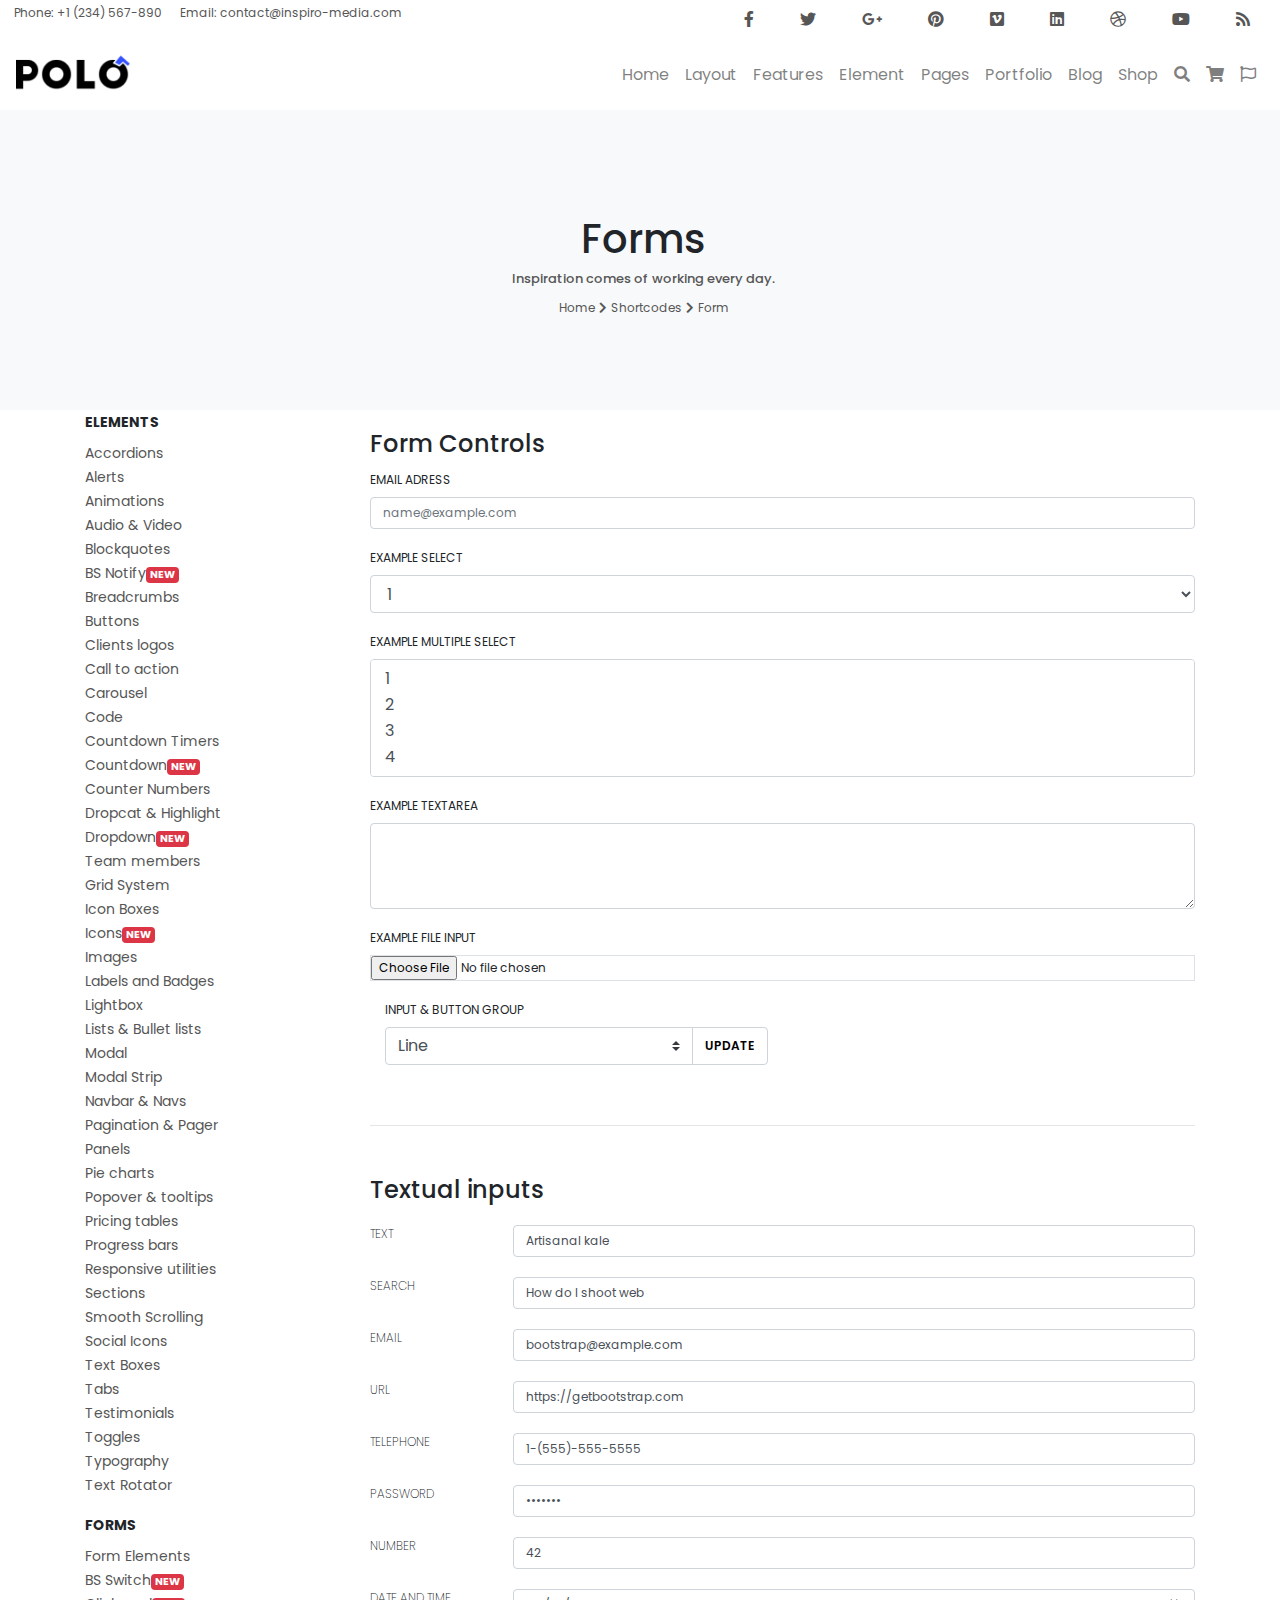
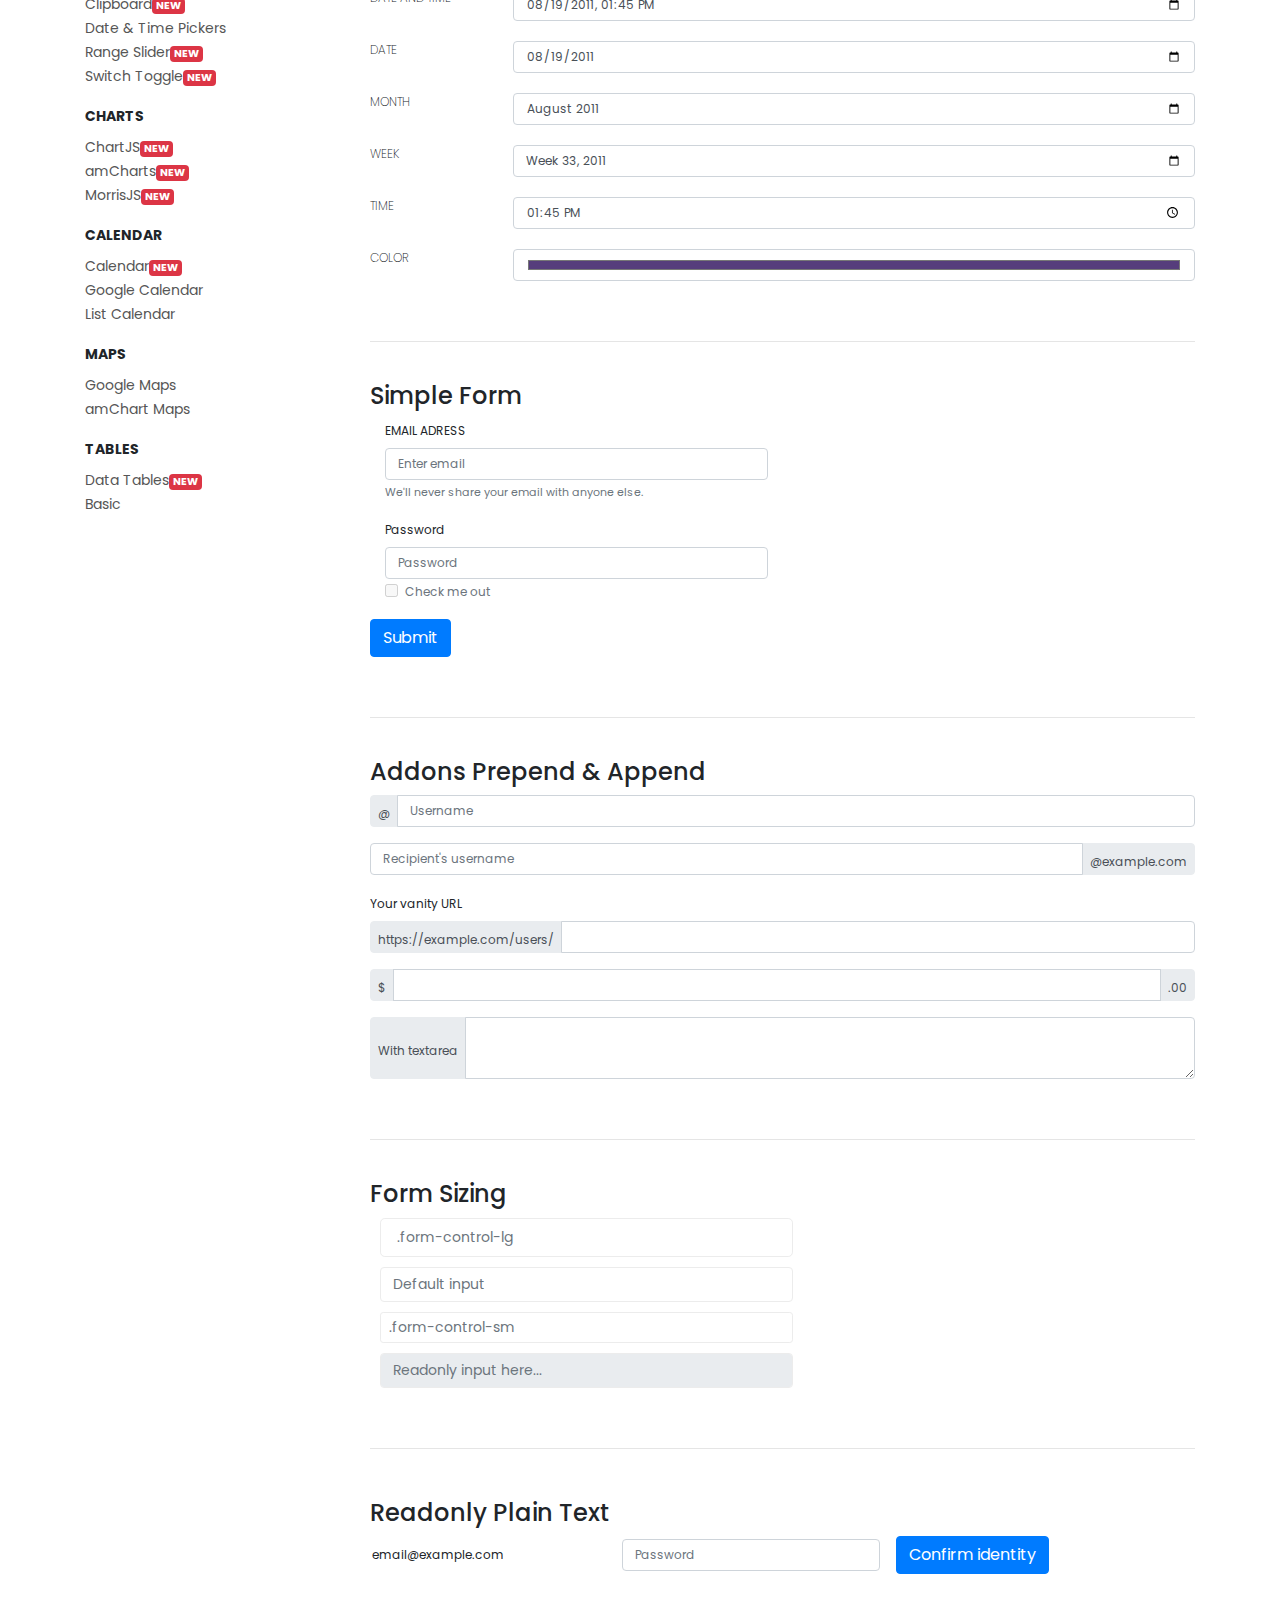
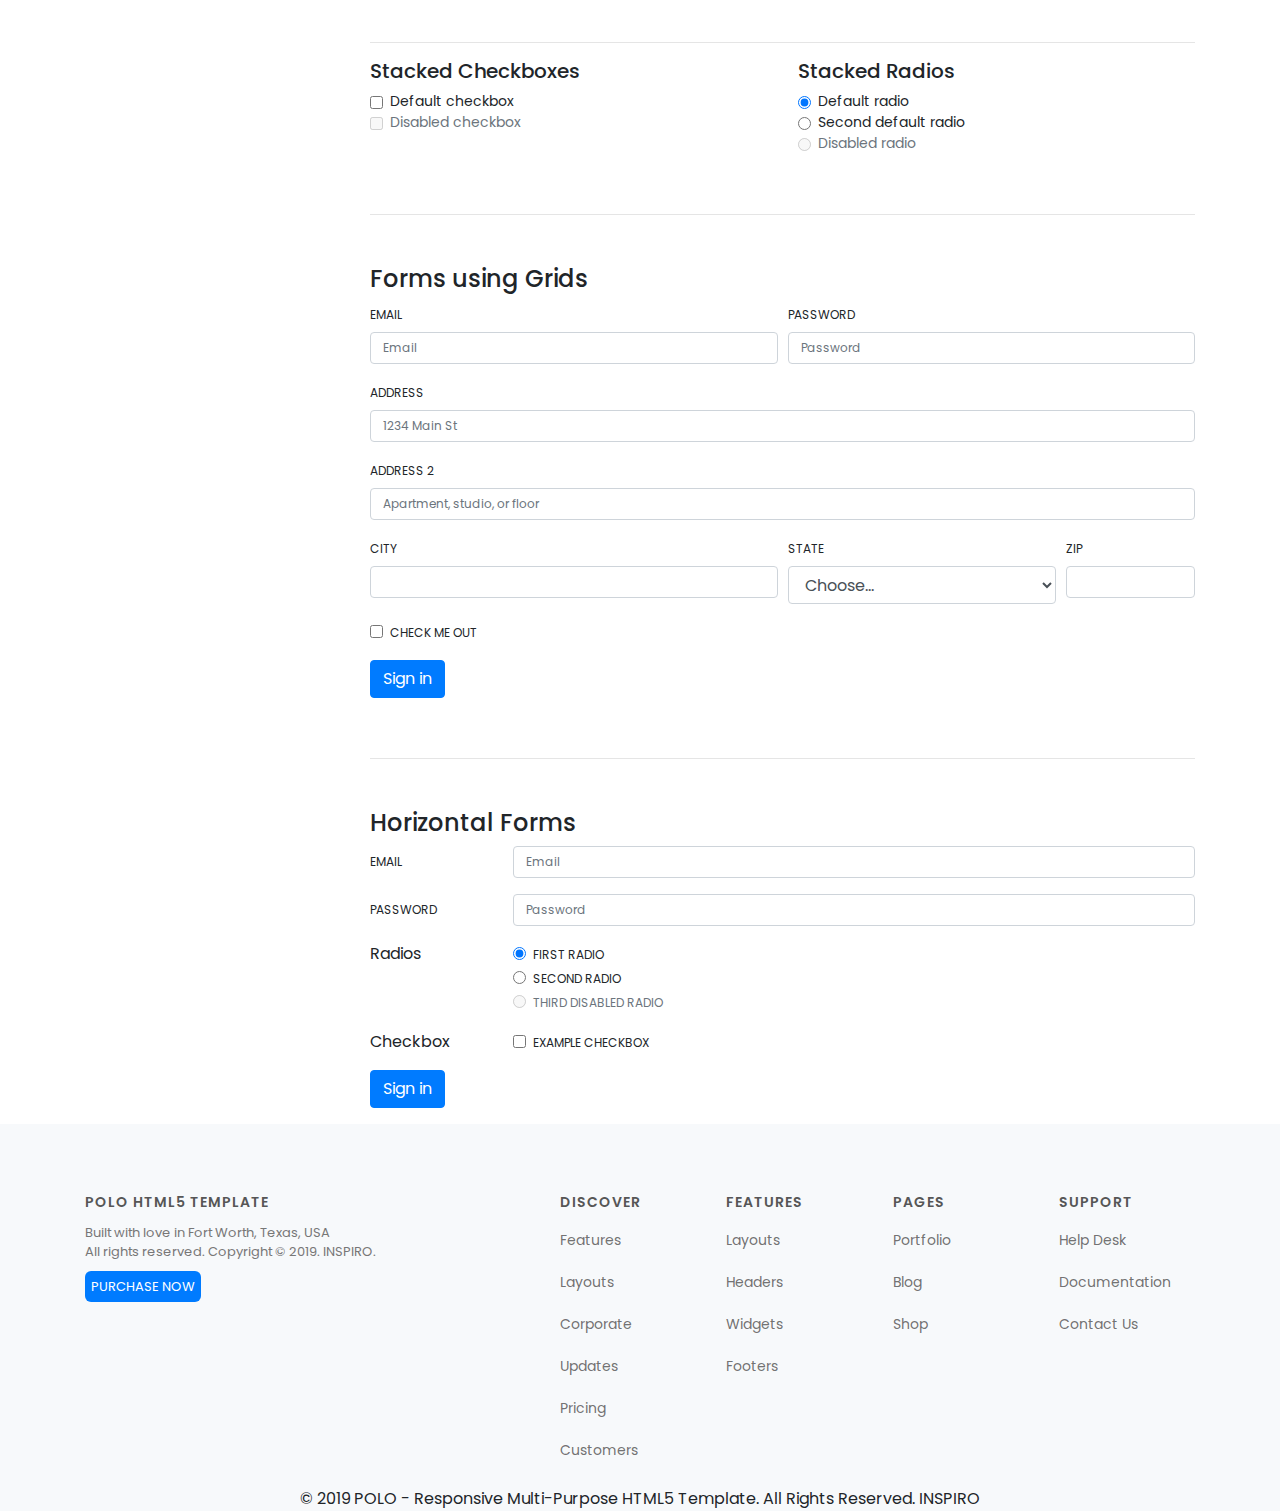
<file: html/form.html>
<!DOCTYPE html>
<html lang="en">

<head>
    <meta charset="UTF-8">
    <meta name="viewport" content="width=device-width, initial-scale=1.0">
    <meta http-equiv="X-UA-Compatible" content="ie=edge">
    <link href="https://fonts.googleapis.com/css?family=Poppins:400,700,900&display=swap" rel="stylesheet">
    <link rel="stylesheet" href="https://use.fontawesome.com/releases/v5.8.2/css/all.css">
    <link rel="stylesheet" href="https://stackpath.bootstrapcdn.com/bootstrap/4.3.1/css/bootstrap.min.css">
    <link rel="stylesheet" href="..//scss/style.css">
    <title>Form</title>
</head>

<body>
    <section id="contact-icon">
        <div class="row">
            <div class="col-6 contact">
                <a href="#">Phone: +1 (234) 567-890</a>
                <a href="#">Email: contact@inspiro-media.com</a>
            </div>
            <div class="col-6 icons">
                <ul class="nav justify-content-end">
                    <li class="nav-item">
                        <a class="nav-link" href="#"><i class="fab fa-facebook-f"></i></a>
                    </li>
                    <li class="nav-item">
                        <a class="nav-link" href="#"><i class="fab fa-twitter"></i></a>
                    </li>
                    <li class="nav-item">
                        <a class="nav-link" href="#"><i class="fab fa-google-plus-g"></i></a>
                    </li>
                    <li class="nav-item">
                        <a class="nav-link" href="#"><i class="fab fa-pinterest"></i></a>
                    </li>
                    <li class="nav-item">
                        <a class="nav-link" href="#"><i class="fab fa-vimeo"></i></i></a>
                    </li>
                    <li class="nav-item">
                        <a class="nav-link" href="#"><i class="fab fa-linkedin"></i></a>
                    </li>
                    <li class="nav-item">
                        <a class="nav-link" href="#"><i class="fab fa-dribbble"></i></a>
                    </li>
                    <li class="nav-item">
                        <a class="nav-link" href="#"><i class="fab fa-youtube"></i></a>
                    </li>
                    <li class="nav-item">
                        <a class="nav-link" href="#"><i class="fa fa-rss"></i></a>
                    </li>
                </ul>
                <div class="bottom"></div>
            </div>

        </div>


    </section>
    <header>

        <nav class="navbar navbar-expand-lg navbar-light bg-white ">
            <a class="navbar-brand" href="..//index.html"><img src="..//img/logo-black.png" alt=""></a>

            <button class="navbar-toggler" type="button" data-toggle="collapse" data-target="#navbarNavAltMarkup"
                aria-controls="navbarNavAltMarkup" aria-expanded="false" aria-label="Toggle navigation">
                <span class="navbar-toggler-icon"></span>
            </button>
            <div class="collapse navbar-collapse justify-content-end" id="navbarNavAltMarkup">
                <div class="navbar-nav ">
                    <a class="nav-item nav-link" href="../index.html">Home
                        <span class="sr-only">(current)</span></a>
                    <li class="nav-item dropdown layout">
                        <a class="nav-link " href="#" id="navbarDropdown" data-toggle="dropdown" aria-haspopup="true"
                            aria-expanded="false">
                            Layout
                        </a>
                        <div class="dropdown-menu" aria-labelledby="navbarDropdown">
                            <a class="dropdown-item" href="#">Topbar</a>
                            <a class="dropdown-item" href="#">Header</a>

                            <a class="dropdown-item" href="#">Main Menu</a>
                            <a class="dropdown-item" href="#">Page Title</a>
                            <a class="dropdown-item" href="#">Page Menu</a>
                            <a class="dropdown-item" href="#">Side Bars</a>
                            <a class="dropdown-item" href="#">Footer</a>
                            <a class="dropdown-item" href="#">Options</a>
                            <a class="dropdown-item" href="#">Layout Demos</a>


                        </div>
                    </li>
                    <li class="nav-item dropdown features">
                        <a class="nav-link " href="#" id="navbarDropdown" data-toggle="dropdown" aria-haspopup="true"
                            aria-expanded="false">
                            Features
                        </a>
                        <div class="dropdown-menu" aria-labelledby="navbarDropdown">
                            <a class="dropdown-item" href="#">Sliders</a>
                            <a class="dropdown-item" href="#">Widget</a>
                            <a class="dropdown-item" href="#">Page Loaders</a>
                            <a class="dropdown-item" href="#">Modal Auto Open</a>
                            <a class="dropdown-item" href="#">Cookie Notify</a>
                            <a class="dropdown-item" href="#">Menu Labers</a>



                        </div>
                    </li>
                    <li class="nav-item dropdown element  ">
                        <a class="nav-link " href="#" id="navbarDropdown" data-toggle="dropdown" aria-haspopup="true"
                            aria-expanded="false">
                            Element
                        </a>
                        <ul class="dropdown-menu">
                            <li class="content-mega">
                                <div class="row ">
                                    <div class="col-lg-2">
                                        <ul>
                                            <li>
                                                <a href="..//html/accordion.html">
                                                    <i class="fa fa-list-ul"></i>
                                                    Accordions
                                                </a>

                                            </li>
                                            <li>
                                                <a href="">
                                                    <i class="fa fa-exclamation-circle"></i>
                                                    Alert
                                                </a>

                                            </li>
                                            <li>
                                                <a href="">
                                                    <i class="fa fa-magic"></i>
                                                    Animation
                                                </a>

                                            </li>

                                            <li>
                                                <a href="">
                                                    <i class="fa fa-play-circle"></i>
                                                    Audio & Video
                                                </a>

                                            </li>
                                            <li>
                                                <a href="">
                                                    <i class="fa fa-quote-right"></i>
                                                    Blockquoets
                                                </a>

                                            </li>
                                            <li>
                                                <a href="">
                                                    <i class="fas fa-toggle-off"></i>
                                                    BS Switch
                                                </a>

                                            </li>

                                            <li>
                                                <a href="">
                                                    <i class="fas fa-flag-checkered"></i>
                                                    BS Notify
                                                </a>

                                            </li>
                                            <li>
                                                <a href="">
                                                    <i class="fa fa-angle-double-right"></i>
                                                    Breadcrumbs

                                            </li>
                                            <li>
                                                <a href="buttons.html">
                                                    <i class="fas fa-external-link-square-alt"></i>
                                                    Buttons
                                                </a>

                                            </li>
                                            <li>
                                                <a href="">
                                                    <i class="fas fa-chart-bar"></i>
                                                    Charts
                                                </a>

                                            </li>
                                        </ul>
                                    </div>
                                    <div class="col-lg-2">
                                        <ul>
                                            <li>
                                                <a href="">
                                                    <i class="far fa-calendar-alt"></i>

                                                    Calendar
                                                    <span class="badge badge-danger">NEW</span>
                                                </a>

                                            </li>
                                            <li>
                                                <a href="">
                                                    <i class="far fa-gem"></i>
                                                    Clients logos
                                                </a>

                                            </li>
                                            <li>
                                                <a href="">
                                                    <i class="fa fa-plus-square"></i>
                                                    Call to action
                                                </a>

                                            </li>

                                            <li>
                                                <a href="">
                                                    <i class="fas fa-exchange-alt"></i>
                                                    Carousel
                                                </a>

                                            </li>
                                            <li>
                                                <a href="">
                                                    <i class="fa fa-code"></i>
                                                    Code
                                                </a>

                                            </li>
                                            <li>
                                                <a href="">
                                                    <i class="far fa-clock"></i>
                                                    Countdown Timers
                                                </a>

                                            </li>

                                            <li>
                                                <a href="">
                                                    <i class="fas fa-sort-numeric-down "></i>
                                                    Counter Numbers
                                                </a>

                                            </li>
                                            <li>
                                                <a href="datatable.html">
                                                    <i class="fa fa-table"></i>
                                                    Data Tables

                                            </li>
                                            <li>
                                                <a href="">
                                                    <i class="fa fa-calendar-alt"></i>
                                                    Date & Time Pickers
                                                </a>

                                            </li>

                                        </ul>
                                    </div>
                                    <div class="col-lg-2">
                                        <ul>
                                            <li>
                                                <a href="">
                                                    <i class="fa fa-bold"></i>

                                                    Dropcat & Highlight

                                                </a>

                                            </li>
                                            <li>
                                                <a href="">
                                                    <i class="fa  fa-lightbulb"></i>
                                                    Dropdown
                                                </a>

                                            </li>
                                            <li>
                                                <a href="">
                                                    <i class="fa fa-users"></i>
                                                    Team members
                                                </a>

                                            </li>

                                            <li>
                                                <a href="..//html/form.html">
                                                    <i class="fa fa-align-justify"></i>
                                                    Forms
                                                </a>

                                            </li>
                                            <li>
                                                <a href="">
                                                    <i class="fa fa-th"></i>
                                                    Grid System
                                                </a>

                                            </li>
                                            <li>
                                                <a href="">
                                                    <i class="fa fa-heading"></i>
                                                    Heading Styles
                                                </a>

                                            </li>

                                            <li>
                                                <a href="">
                                                    <i class="fa fa-bullseye"></i>
                                                    Icon Boxes
                                                </a>

                                            </li>
                                            <li>
                                                <a href="">
                                                    <i class="fa fa-flag"></i>
                                                    Icons

                                            </li>
                                            <li>
                                                <a href="image.html">
                                                    <i class="far fa-image"></i>
                                                    Images
                                                </a>

                                            </li>
                                            <li>
                                                <a href="">
                                                    <i class="fa fa-check-square"></i>
                                                    Labels and Badges
                                                </a>

                                            </li>

                                        </ul>
                                    </div>
                                    <div class="col-lg-2">
                                        <ul>
                                            <li>
                                                <a href="">
                                                    <i class="fa fa-arrows-alt"></i>

                                                    Lightbox
                                                    <span class="badge badge-danger">NEW</span>
                                                </a>

                                            </li>
                                            <li>
                                                <a href="">
                                                    <i class="fa fa-th-list"></i>
                                                    Lists & Bullet
                                                    lists
                                                </a>

                                            </li>
                                            <li>
                                                <a href="">
                                                    <i class="fa fa-compass"></i>
                                                    Maps
                                                </a>

                                            </li>

                                            <li>
                                                <a href="">
                                                    <i class="fa fa-search-plus"></i>
                                                    Modal
                                                </a>

                                            </li>
                                            <li>
                                                <a href="">
                                                    <i class="fas fa-bolt"></i>
                                                    Modal Strip
                                                </a>

                                            </li>
                                            <li>
                                                <a href="">
                                                    <i class="fa fa-bars"></i>
                                                    Navbar & Navs
                                                </a>

                                            </li>

                                            <li>
                                                <a href="">
                                                    <i class="fa fa-arrow-circle-right"></i>
                                                    Pagination & Pager
                                                </a>

                                            </li>
                                            <li>
                                                <a href="">
                                                    <i class="fa fa-list-alt"></i>
                                                    Panels

                                            </li>
                                            <li>
                                                <a href="">
                                                    <i class="fas fa-chart-pie"></i>
                                                    Pie charts
                                                </a>

                                            </li>
                                            <li>
                                                <a href="">
                                                    <i class="far fa-lightbulb"></i>
                                                    Popover & tooltips
                                                </a>

                                            </li>

                                        </ul>
                                    </div>
                                    <div class="col-lg-2">
                                        <ul>
                                            <li>
                                                <a href="">
                                                    <i class="fas fa-dollar-sign"></i>

                                                    Pricing
                                                    tables
                                                    <span class="badge badge-danger">NEW</span>
                                                </a>

                                            </li>
                                            <li>
                                                <a href="">
                                                    <i class="fa fa-align-left"></i>
                                                    Progress bars
                                                </a>

                                            </li>
                                            <li>
                                                <a href="">
                                                    <i class="fa fa-gift"></i>
                                                    Parallax
                                                </a>

                                            </li>

                                            <li>
                                                <a href="">
                                                    <i class="fab fa-connectdevelop"></i>
                                                    Particles
                                                </a>

                                            </li>
                                            <li>
                                                <a href="">
                                                    <i class="fa fa-laptop"></i>
                                                    Responsive utilities
                                                </a>

                                            </li>
                                            <li>
                                                <a href="">
                                                    <i class="fas fa-exchange-alt"></i>
                                                    Range Slider
                                                    <span class="badge badge-danger">NEW</span>
                                                </a>

                                            </li>

                                            <li>
                                                <a href="">
                                                    <i class="fa fa-bookmark"></i>
                                                    Sections
                                                </a>

                                            </li>
                                            <li>
                                                <a href="">
                                                    <i class="fa fa-anchor"></i>
                                                    Smooth Scrolling
                                            </li>
                                            <li>
                                                <a href="">
                                                    <i class="fab fa-facebook"></i>
                                                    Social Icons
                                                </a>

                                            </li>
                                            <li>
                                                <a href="">
                                                    <i class="fas fa-toggle-on"></i>
                                                    Switch Toggle
                                                    <span class="badge badge-danger">NEW</span>
                                                </a>

                                            </li>

                                        </ul>
                                    </div>
                                    <div class="col-lg-2">
                                        <ul>
                                            <li>
                                                <a href="">
                                                    <i class="fa fa-table"></i>

                                                    Tables

                                                </a>

                                            </li>
                                            <li>
                                                <a href="">
                                                    <i class="fa fa-star"></i>
                                                    Text
                                                    Boxes
                                                </a>

                                            </li>
                                            <li>
                                                <a href="">
                                                    <i class="fa fa-indent"></i>
                                                    Tabs
                                                </a>

                                            </li>

                                            <li>
                                                <a href="">
                                                    <i class="fa fa-question-circle"></i>
                                                    Testimonials
                                                </a>

                                            </li>
                                            <li>
                                                <a href="">
                                                    <i class="fa fa-toggle-on"></i>
                                                    Toggles
                                                </a>

                                            </li>
                                            <li>
                                                <a href="">
                                                    <i class="fa fa-font"></i>
                                                    Typography

                                                </a>

                                            </li>

                                            <li>
                                                <a href="">
                                                    <i class="fa fa-random"></i>
                                                    Text Rotator
                                                </a>

                                            </li>
                                            <li>
                                                <a href="">
                                                    <i class="far fa-clipboard"></i>
                                                    Clipboard
                                            </li>



                                        </ul>
                                    </div>

                                </div>
                            </li>
                        </ul>

                    </li>
                    <li class="nav-item dropdown pages">
                        <a class="nav-link " href="#" id="navbarDropdown" data-toggle="dropdown" aria-haspopup="true"
                            aria-expanded="false">
                            Pages
                        </a>
                        <div class="dropdown-menu " aria-labelledby="navbarDropdown">
                            <a class="dropdown-item" href="#">About Us</a>
                            <a class="dropdown-item" href="#">About Me</a>
                            <a class="dropdown-item" href="#">Contact Us</a>
                            <a class="dropdown-item" href="#">Gallery</a>
                            <a class="dropdown-item" href="#">User Pages</a>
                            <a class="dropdown-item" href="#">Services</a>
                            <a class="dropdown-item" href="#">Our Team</a>
                            <a class="dropdown-item" href="#">Our Clients</a>
                            <a class="dropdown-item" href="#">Maintenance</a>
                            <a class="dropdown-item" href="#">404 Pages</a>
                            <a class="dropdown-item" href="#">404 Pages-Parallax</a>
                            <a class="dropdown-item" href="#">500 Pages</a>
                            <a class="dropdown-item" href="#">Fullwidth pages</a>
                            <a class="dropdown-item" href="#">Page with Sidebar</a>
                            <a class="dropdown-item" href="#">Site Map</a>
                            <a class="dropdown-item" href="#">FAQ</a>



                        </div>
                    </li>
                    <a class="nav-item nav-link portf" href="#">Portfolio</a>
                    <a class="nav-item nav-link blog" href="#">Blog</a>
                    <a class="nav-item nav-link shop" href="#">Shop</a>
                    <a class="nav-item nav-link search" href="#"> <span><i class="fas fa-search"></i></span></a>
                    <a class="nav-item nav-link cart" href="#"><span><i class="fas fa-shopping-cart"></i></span></a>
                    <li class="nav-item dropdown">
                        <a class="nav-link " href="#" id="navbarDropdown" data-toggle="dropdown" aria-haspopup="true"
                            aria-expanded="false">
                            <span><i class="far fa-flag"></i></span>
                        </a>
                        <div class="dropdown-menu" aria-labelledby="navbarDropdown">
                            <a class="dropdown-item" href="#">French</a>
                            <a class="dropdown-item" href="#">Spanish</a>
                            <a class="dropdown-item" href="#">English</a>




                        </div>
                    </li>

                </div>
            </div>
        </nav>


    </header>
    <main>
        <section class="text-center " id="title">
            <div class="title">
                <h1>Forms</h1>
                <h6>Inspiration comes of working every day.</h6>
                <a href="#">Home</a>
                <span><i class="fas fa-chevron-right"></i></span>
                <a href="#">Shortcodes</a> <span><i class="fas fa-chevron-right"></i></span>
                <a href="#">Form</a>
            </div>


        </section>
        <section id="forms">
            <div class="container">
                <div class="row">
                    <div class="col-3">
                        <div class="left-nav">
                            <label>Elements</label>
                            <ul>
                                <li><a href="accordion.html">Accordions</a> </li>
                                <li><a href=""> Alerts</a></li>
                                <li><a href="">Animations</a> </li>
                                <li><a href="">Audio & Video</a></li>
                                <li><a href="">Blockquotes</a> </li>
                                <li><a href="">BS Notify<span class="badge badge-danger">NEW</span></a> </li>
                                <li><a href="">Breadcrumbs</a> </li>
                                <li><a href="">Buttons</a> </li>
                                <li><a href="">Clients logos</a> </li>
                                <li><a href=""> Call to action</a></li>
                                <li><a href="">Carousel</a> </li>
                                <li><a href="">Code</a> </li>
                                <li><a href="">Countdown Timers</a> </li>
                                <li><a href="">Countdown<span class="badge badge-danger">NEW</span></a> </li>
                                <li><a href="">Counter Numbers</a> </li>
                                <li><a href=""> Dropcat & Highlight</a></li>
                                <li><a href=""> Dropdown<span class="badge badge-danger">NEW</span></a> </li>
                                <li><a href="">Team members</a> </li>
                                <li><a href=""> Grid System</a></li>
                                <li><a href="">Icon Boxes</a> </li>
                                <li><a href=""> Icons<span class="badge badge-danger">NEW</span></a> </li>
                                <li><a href="image.html">Images</a> </li>
                                <li><a href="">Labels and Badges</a> </li>
                                <li><a href="">Lightbox</a> </li>
                                <li><a href="">Lists & Bullet lists</a> </li>
                                <li><a href="">Modal</a> </li>
                                <li><a href="">Modal Strip</a> </li>
                                <li><a href="">Navbar & Navs</a> </li>
                                <li><a href="">Pagination & Pager</a> </li>
                                <li><a href="">Panels</a> </li>
                                <li><a href="">Pie charts</a> </li>
                                <li><a href="">Popover & tooltips</a> </li>
                                <li><a href="">Pricing tables</a> </li>
                                <li><a href="">Progress bars</a> </li>
                                <li><a href="">Responsive utilities</a> </li>
                                <li><a href=""> Sections</a></li>
                                <li><a href="">Smooth Scrolling</a> </li>
                                <li><a href="">Social Icons</a> </li>
                                <li><a href="">Text Boxes</a> </li>
                                <li><a href="">Tabs</a> </li>
                                <li><a href=""> Testimonials</a></li>
                                <li><a href="">Toggles</a> </li>
                                <li><a href="">Typography</a> </li>
                                <li><a href="">Text Rotator</a> </li>
                            </ul>
                            <label>Forms</label>
                            <ul>
                                <li><a href="form.html">Form Elements</a> </li>
                                <li><a href="">BS Switch<span class="badge badge-danger">NEW</span></a> </li>
                                <li><a href=""> Clipboard<span class="badge badge-danger">NEW</span></a> </li>
                                <li><a href="data-picker.html">Date & Time Pickers</a> </li>
                                <li><a href=""> Range Slider<span class="badge badge-danger">NEW</span></a> </li>
                                <li><a href="">Switch Toggle<span class="badge badge-danger">NEW</span></a> </li>
                            </ul>
                            <label>Charts</label>
                            <ul>
                                <li><a href="">ChartJS<span class="badge badge-danger">NEW</span></a> </li>
                                <li><a href="">amCharts<span class="badge badge-danger">NEW</span></a> </li>
                                <li><a href="">MorrisJS<span class="badge badge-danger">NEW</span></a> </li>
                            </ul>
                            <label>Calendar</label>
                            <ul>
                                <li><a href="">Calendar<span class="badge badge-danger">NEW</span></a> </li>
                                <li><a href="">Google Calendar</a> </li>
                                <li><a href="">List Calendar</a> </li>
                            </ul>
                            <label>Maps</label>
                            <ul>
                                <li><a href="">Google Maps</a> </li>
                                <li><a href="">amChart Maps</a> </li>

                            </ul>
                            <label>Tables</label>
                            <ul>
                                <li><a href="datatable.html"> Data Tables<span class="badge badge-danger">NEW</span></a></li>
                                <li><a href=""> Basic</a></li>
                            </ul>
                        </div>
                    </div>
                    <div class="col-9">
                        <div class="forms">
                            

                            <form>
                                    <h4>Form Controls</h4>
                                <div class="form-group">
                                    <label for="exampleFormControlInput1">EMAIL ADRESS</label>
                                    <input type="email" class="form-control" id="exampleFormControlInput1"
                                        placeholder="name@example.com">
                                </div>
                                <div class="form-group">
                                    <label for="exampleFormControlSelect1">Example select</label>
                                    <select class="form-control" id="exampleFormControlSelect1">
                                        <option>1</option>
                                        <option>2</option>
                                        <option>3</option>
                                        <option>4</option>
                                        <option>5</option>
                                    </select>
                                </div>
                                <div class="form-group">
                                    <label for="exampleFormControlSelect2">Example multiple select</label>
                                    <select multiple class="form-control" id="exampleFormControlSelect2">
                                        <option>1</option>
                                        <option>2</option>
                                        <option>3</option>
                                        <option>4</option>
                                        <option>5</option>
                                    </select>
                                </div>
                                <div class="form-group">
                                    <label for="exampleFormControlTextarea1">Example textarea</label>
                                    <textarea class="form-control" id="exampleFormControlTextarea1" rows="3"></textarea>

                                </div>

                                <div class="form-group ">
                                    <label for="exampleFormControlFile1">Example file input</label>
                                    <input type="file" class="form-control-file border" id="exampleFormControlFile1">
                                </div>

                                <div class="form-group col-md-6">
                                    <label for="exampleFormControlSelect1">INPUT & BUTTON GROUP</label>

                                    <div class="input-group mb-3">
                                        <select class="custom-select" id="inputGroupSelect02">
                                            <option selected>Line</option>
                                            <option value="1">Bar</option>
                                            <option value="2">Width</option>
                                           
                                        </select>
                                        <div class="input-group-append">
                                            <label class="input-group-text" for="inputGroupSelect02">UPDATE</label>
                                        </div>
                                    </div>
                                </div>

                            </form>

                            <hr>
                            <div class="textual">
                                <h4>Textual inputs</h4>
                                <div class="row">
                                    <div class="col-2">
                                        TEXT
                                    </div>
                                    <div class="col-10">
                                        <input class="form-control" type="search" value="Artisanal kale"
                                            id="example-text-input"> </div>



                                </div>
                                <div class="row">
                                    <div class="col-2">SEARCH</div>
                                    <div class="col-10">
                                        <input class="form-control" type="text" value="How do I shoot web"
                                            id="example-text-input"> </div>

                                </div>
                                <div class="row">
                                    <div class="col-2">EMAIL</div>
                                    <div class="col-10">
                                        <input class="form-control" type="email" value="bootstrap@example.com"
                                            id="example-text-input"> </div>

                                </div>
                                <div class="row">
                                    <div class="col-2">
                                        URL
                                    </div>
                                    <div class="col-10">
                                        <input class="form-control" type="url" value="https://getbootstrap.com"
                                            id="example-text-input"> </div>
                        
                                </div>
                                <div class="row">
                                    <div class="col-2">TELEPHONE</div>
                                    <div class="col-10">
                                        <input class="form-control" type="tel" value="1-(555)-555-5555"
                                            id="example-text-input"> </div>
                                </div>
                        <div class="row">
                            <div class="col-2">PASSWORD</div>
                            <div class="col-10">
                                <input class="form-control" type="password" value="hunter2"
                                    id="example-text-input"> </div>

                        </div>
                        <div class="row">
                            <div class="col-2">NUMBER</div>
                            <div class="col-10">
                                <input class="form-control" type="number" value="42"
                                    id="example-text-input"> </div>
                        </div>
                        <div class="row">
                            <div class="col-2">DATE AND TIME</div>
                            <div class="col-10">
                                <input class="form-control" type="datetime-local" value="2011-08-19T13:45:00"
                                    id="example-text-input"> </div>
                        
                        </div>

                        <div class="row">
                            <div class="col-2">DATE</div>
                            <div class="col-10">
                                <input class="form-control" type="date" value="2011-08-19"
                                    id="example-text-input"> </div>
                        
                        </div>

                        <div class="row">
                            <div class="col-2">MONTH</div>
                            <div class="col-10">
                                <input class="form-control" type="month" value="2011-08"
                                    id="example-text-input"> </div>
                        
                        </div>

                        <div class="row">
                            <div class="col-2">WEEK</div>
                            <div class="col-10">
                                <input class="form-control" type="week" value="2011-W33"
                                    id="example-text-input"> </div>
                        
                        </div>
                        <div class="row">
                            <div class="col-2">TIME</div>
                            <div class="col-10">
                                <input class="form-control" type="time" value="13:45:00"
                                    id="example-text-input"> </div>
                        
                        </div>
                        <div class="row">
                            <div class="col-2 color">COLOR</div>
                            <div class="col-10">
                                <input class="form-control" type="color" value="#563d7c"
                                    id="example-text-input"> </div>
                        
                        </div>


                            </div>
                            <hr>

                    <div class="simple-form">
                        <h4>Simple Form</h4>
                        <div class="form-group col-md-6">
                            <label for="inputEmail4">EMAIL ADRESS</label>
                            <input type="email" class="form-control"  id="inputEmail4" placeholder="Enter email">
                            <small id="passwordHelpBlock" class="form-text text-muted">
                                We'll never share your email with anyone else.
                              </small>
                          </div>
                          <div class="form-group col-md-6">
                            <label for="inputEmail4">Password</label>
                            <input type="email" class="form-control"  id="inputEmail4" placeholder="Password">
                            <div class="form-check">
                                <input class="form-check-input" type="checkbox" id="disabledFieldsetCheck" disabled>
                                <label class="form-check-label" for="disabledFieldsetCheck">
                                  Check me out
                                </label>
                              </div>
                          </div>
                          <button type="submit" class="btn btn-primary">Submit</button>
                    </div>
                    <hr>

                    <div class="addons-prepend">
                        <h4>Addons Prepend & Append</h4>
                        <div class="input-group mb-3">
                            <div class="input-group-prepend">
                              <span class="input-group-text" id="basic-addon1">@</span>
                            </div>
                            <input type="text" class="form-control" placeholder="Username" aria-label="Username" aria-describedby="basic-addon1">
                          </div>
                          
                          <div class="input-group mb-3">
                            <input type="text" class="form-control" placeholder="Recipient's username" aria-label="Recipient's username" aria-describedby="basic-addon2">
                            <div class="input-group-append">
                              <span class="input-group-text" id="basic-addon2">@example.com</span>
                            </div>
                          </div>
                          
                          <label for="basic-url">Your vanity URL</label>
                          <div class="input-group mb-3">
                            <div class="input-group-prepend">
                              <span class="input-group-text" id="basic-addon3">https://example.com/users/</span>
                            </div>
                            <input type="text" class="form-control" id="basic-url" aria-describedby="basic-addon3">
                          </div>
                          
                          <div class="input-group mb-3">
                            <div class="input-group-prepend">
                              <span class="input-group-text">$</span>
                            </div>
                            <input type="text" class="form-control" aria-label="Amount (to the nearest dollar)">
                            <div class="input-group-append">
                              <span class="input-group-text">.00</span>
                            </div>
                          </div>
                          
                          <div class="input-group">
                            <div class="input-group-prepend">
                              <span class="input-group-text">With textarea</span>
                            </div>
                            <textarea class="form-control" aria-label="With textarea"></textarea>
                          </div>

                    </div>
                    <hr>
                    <div class="form-sizing">
                        <h4>Form Sizing</h4>
                        <input class="form-control form-control-lg" type="text" placeholder=".form-control-lg">
                        <input class="form-control" type="text" placeholder="Default input">
                        <input class="form-control form-control-sm" type="text" placeholder=".form-control-sm">

                        <input class="form-control" type="text" placeholder="Readonly input here..." readonly>

                    </div>
                    <hr>

                    <div class="readonly">
                        <h4>Readonly Plain Text</h4>
                        <form class="form-inline">
                            <div class="form-group mb-2">
                              <label for="staticEmail2" class="sr-only">Email</label>
                              <input type="text" readonly class="form-control-plaintext" id="staticEmail2" value="email@example.com">
                            </div>
                            <div class="form-group mx-sm-3 mb-2">
                              <label for="inputPassword2" class="sr-only">Password</label>
                              <input type="password" class="form-control" id="inputPassword2" placeholder="Password">
                            </div>
                            <button type="submit" class="btn btn-primary mb-2">Confirm identity</button>
                          </form>
                          <hr>
                          <div class="row">
                              <div class="col-6">
                                  <h5>Stacked Checkboxes</h5>
                                  <div class="form-check">
                                    <input class="form-check-input" type="checkbox" value="" id="defaultCheck1">
                                    <label class="form-check-label" for="defaultCheck1">
                                      Default checkbox
                                    </label>
                                  </div>
                                  <div class="form-check">
                                    <input class="form-check-input" type="checkbox" value="" id="defaultCheck2" disabled>
                                    <label class="form-check-label" for="defaultCheck2">
                                      Disabled checkbox
                                    </label>
                                  </div> 
                              </div>
                              <div class="col-6">
                                <h5>Stacked Radios</h5>
                                <div class="form-check">
                                    <input class="form-check-input" type="radio" name="exampleRadios" id="exampleRadios1" value="option1" checked>
                                    <label class="form-check-label" for="exampleRadios1">
                                      Default radio
                                    </label>
                                  </div>
                                  <div class="form-check">
                                    <input class="form-check-input" type="radio" name="exampleRadios" id="exampleRadios2" value="option2">
                                    <label class="form-check-label" for="exampleRadios2">
                                      Second default radio
                                    </label>
                                  </div>
                                  <div class="form-check">
                                    <input class="form-check-input" type="radio" name="exampleRadios" id="exampleRadios3" value="option3" disabled>
                                    <label class="form-check-label" for="exampleRadios3">
                                      Disabled radio
                                    </label>
                                  </div>

                              </div>
                          </div>

                         <hr> 

                    </div>
                 
                    <div class="form-grids">
                        <h4>Forms using Grids</h4>
                        <form>
                            <div class="form-row">
                              <div class="form-group col-md-6">
                                <label for="inputEmail4">Email</label>
                                <input type="email" class="form-control" id="inputEmail4" placeholder="Email">
                              </div>
                              <div class="form-group col-md-6">
                                <label for="inputPassword4">Password</label>
                                <input type="password" class="form-control" id="inputPassword4" placeholder="Password">
                              </div>
                            </div>
                            <div class="form-group">
                              <label for="inputAddress">Address</label>
                              <input type="text" class="form-control" id="inputAddress" placeholder="1234 Main St">
                            </div>
                            <div class="form-group">
                              <label for="inputAddress2">Address 2</label>
                              <input type="text" class="form-control" id="inputAddress2" placeholder="Apartment, studio, or floor">
                            </div>
                            <div class="form-row">
                              <div class="form-group col-md-6">
                                <label for="inputCity">City</label>
                                <input type="text" class="form-control" id="inputCity">
                              </div>
                              <div class="form-group col-md-4">
                                <label for="inputState">State</label>
                                <select id="inputState" class="form-control">
                                  <option selected>Choose...</option>
                                  <option>...</option>
                                </select>
                              </div>
                              <div class="form-group col-md-2">
                                <label for="inputZip">Zip</label>
                                <input type="text" class="form-control" id="inputZip">
                              </div>
                            </div>
                            <div class="form-group">
                              <div class="form-check">
                                <input class="form-check-input" type="checkbox" id="gridCheck">
                                <label class="form-check-label" for="gridCheck">
                                  Check me out
                                </label>
                              </div>
                            </div>
                            <button type="submit" class="btn btn-primary">Sign in</button>
                          </form>

                    
                       <hr>
                        </div>

                        <div class="horizontal-forms">
                            <form>
                              <h4>Horizontal Forms</h4>
                                <div class="form-group row">
                                  <label for="inputEmail3" class="col-sm-2 col-form-label">Email</label>
                                  <div class="col-sm-10">
                                    <input type="email" class="form-control" id="inputEmail3" placeholder="Email">
                                  </div>
                                </div>
                                <div class="form-group row">
                                  <label for="inputPassword3" class="col-sm-2 col-form-label">Password</label>
                                  <div class="col-sm-10">
                                    <input type="password" class="form-control" id="inputPassword3" placeholder="Password">
                                  </div>
                                </div>
                                <fieldset class="form-group">
                                  <div class="row">
                                    <legend class="col-form-label col-sm-2 pt-0">Radios</legend>
                                    <div class="col-sm-10">
                                      <div class="form-check">
                                        <input class="form-check-input" type="radio" name="gridRadios" id="gridRadios1" value="option1" checked>
                                        <label class="form-check-label" for="gridRadios1">
                                          First radio
                                        </label>
                                      </div>
                                      <div class="form-check">
                                        <input class="form-check-input" type="radio" name="gridRadios" id="gridRadios2" value="option2">
                                        <label class="form-check-label" for="gridRadios2">
                                          Second radio
                                        </label>
                                      </div>
                                      <div class="form-check disabled">
                                        <input class="form-check-input" type="radio" name="gridRadios" id="gridRadios3" value="option3" disabled>
                                        <label class="form-check-label" for="gridRadios3">
                                          Third disabled radio
                                        </label>
                                      </div>
                                    </div>
                                  </div>
                                </fieldset>
                                <div class="form-group row">
                                  <div class="col-sm-2">Checkbox</div>
                                  <div class="col-sm-10">
                                    <div class="form-check">
                                      <input class="form-check-input" type="checkbox" id="gridCheck1">
                                      <label class="form-check-label" for="gridCheck1">
                                        Example checkbox
                                      </label>
                                    </div>
                                  </div>
                                </div>
                                <div class="form-group row">
                                  <div class="col-sm-10">
                                    <button type="submit" class="btn btn-primary">Sign in</button>
                                  </div>
                                </div>
                              </form>



                        </div>



                        </div>
                    </div>
                </div>
            </div>
        </section>
    </main>
    <footer>
        <section id="footer">
            <div class="container">
                <div class="row">
                    <div class="col-5">
                        <div class="content">
                            <h6>POLO HTML5 TEMPLATE</h6>
                            <p>Built with love in Fort Worth, Texas, USA<br>
                                All rights reserved. Copyright © 2019. INSPIRO.

                            </p>
                            <a href="">PURCHASE NOW</a>
                        </div>
                    </div>
                    <div class="col-7">
                        <div class="row">
                            <div class="col-3">
                                <h6>DISCOVER
                                </h6>
                                <ul>
                                    <li> <a href="">Features</a></li>
                                    <li> <a href="">Layouts</a></li>
                                    <li> <a href="">Corporate</a></li>
                                    <li> <a href="">Updates</a></li>
                                    <li> <a href="">Pricing</a></li>
                                    <li> <a href="">Customers</a></li>
                                </ul>
                            </div>
                            <div class="col-3">
                                <h6>FEATURES</h6>
                                <ul>
                                    <li> <a href="">Layouts</a></li>
                                    <li> <a href="">Headers</a></li>
                                    <li> <a href="">Widgets</a></li>
                                    <li> <a href="">Footers</a></li>
                                </ul>

                            </div>
                            <div class="col-3">
                                <h6>PAGES</h6>
                                <ul>
                                    <li> <a href="">Portfolio</a></li>
                                    <li> <a href="">Blog</a></li>
                                    <li> <a href="">Shop</a></li>
                                </ul>
                            </div>
                            <div class="col-3">
                                <h6>SUPPORT</h6>
                                <ul>
                                    <li><a href="">Help Desk</a></li>
                                    <li><a href="">Documentation</a></li>
                                    <li><a href="">Contact Us</a></li>
                                </ul>
                            </div>
                        </div>
                    </div>
                </div>
            </div>
        </section>
        <section id="end">
            <div class="container text-center">
                © 2019 POLO - Responsive Multi-Purpose HTML5 Template. All Rights Reserved. INSPIRO
            </div>
        </section>
    </footer>
    <script src="https://ajax.googleapis.com/ajax/libs/jquery/3.4.0/jquery.min.js"></script>

    <script src="..//js/script.js"></script>
</body>

</html>
</file>
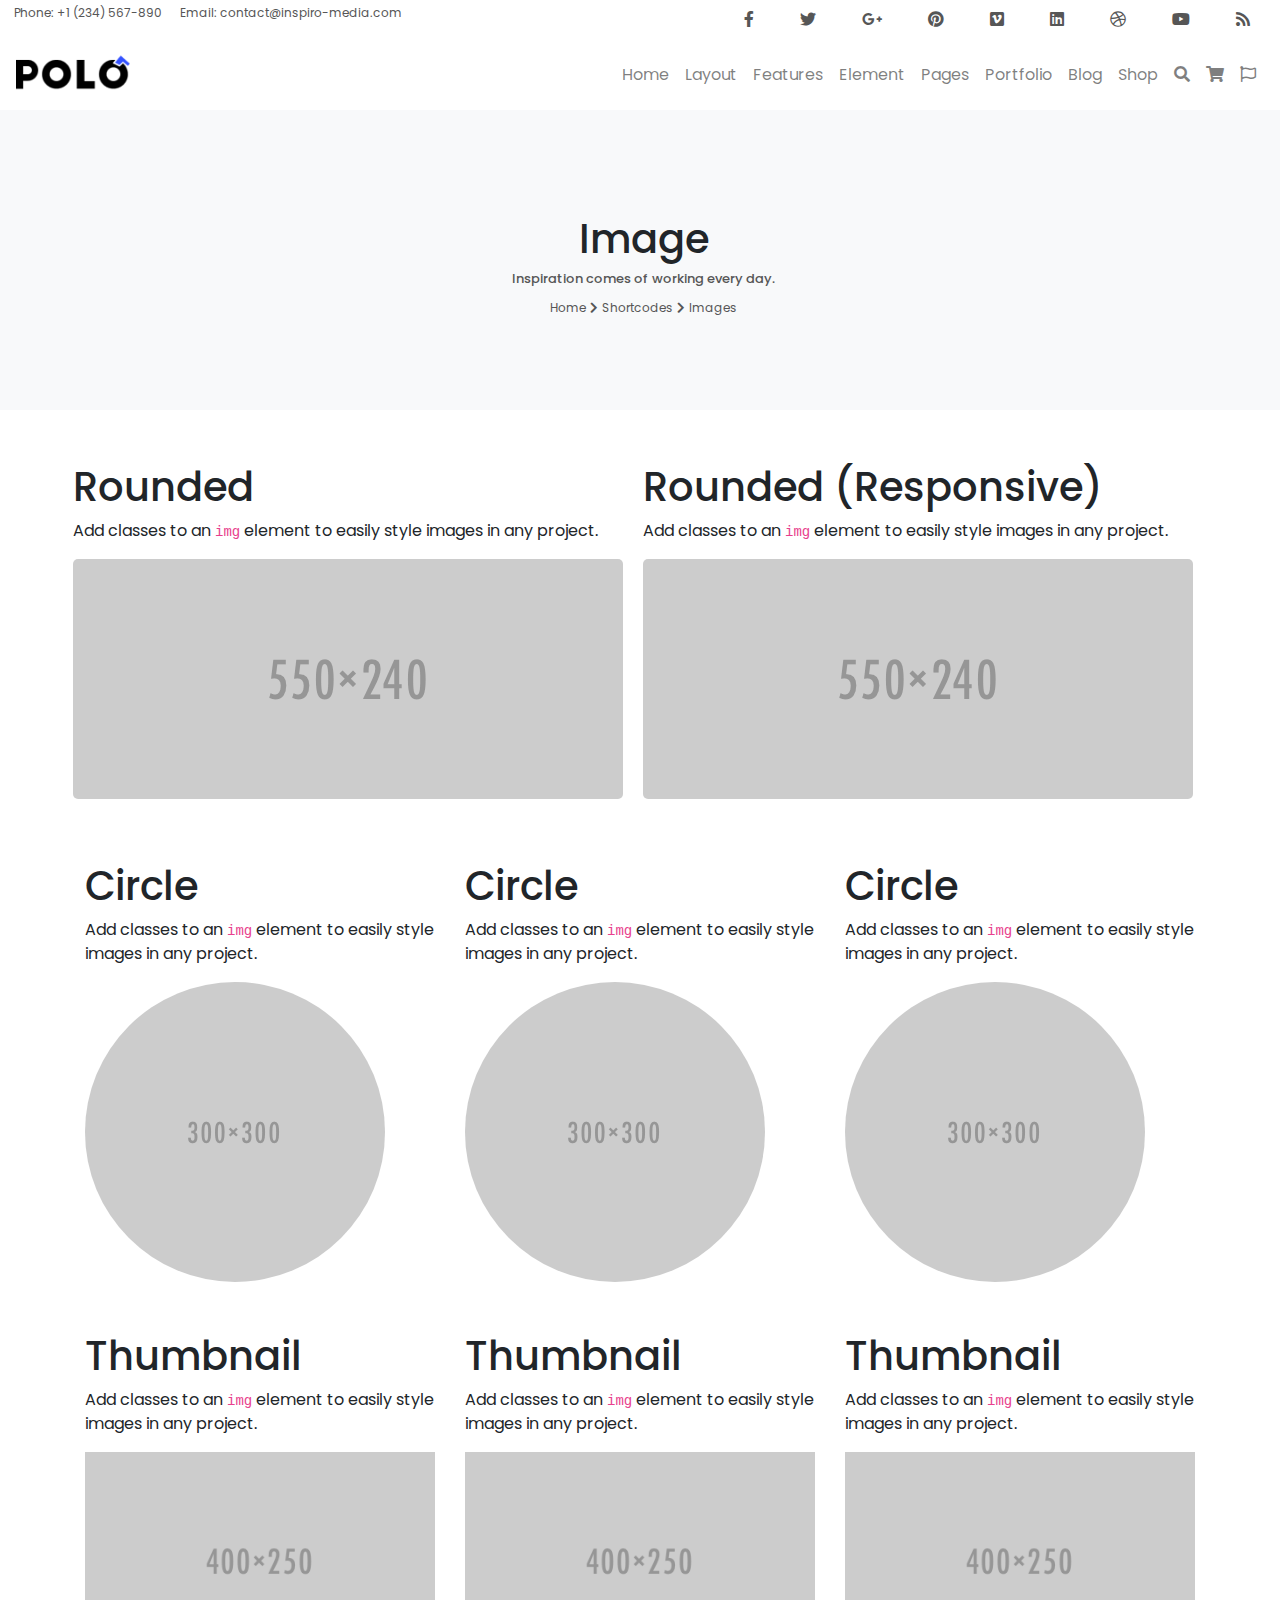
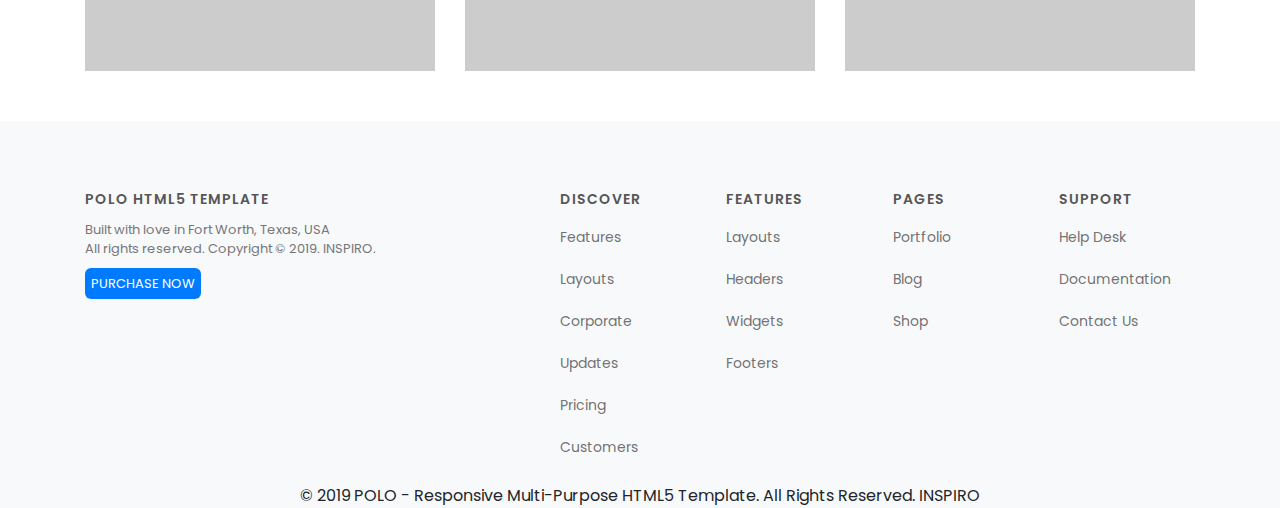
<file: html/image.html>
<!DOCTYPE html>
<html lang="en">
<head>
    <meta charset="UTF-8">
    <meta name="viewport" content="width=, initial-scale=1.0">
    <meta http-equiv="X-UA-Compatible" content="ie=edge">
    <link rel="stylesheet" href="https://use.fontawesome.com/releases/v5.8.2/css/all.css">
    <link href="https://fonts.googleapis.com/css?family=Kaushan+Script|Montserrat&display=swap" rel="stylesheet">
    <link rel="stylesheet" href="https://stackpath.bootstrapcdn.com/bootstrap/4.3.1/css/bootstrap.min.css">
    <link href="https://fonts.googleapis.com/css?family=Poppins:400,700,900&display=swap" rel="stylesheet">
    <link rel="stylesheet" href="../scss/style.css">
    <title>Image</title>
</head>
<body>
        <section id="contact-icon">
                <div class="row">
                    <div class="col-6 contact">
                       <a href="#">Phone: +1 (234) 567-890</a>
                       <a href="#">Email: contact@inspiro-media.com</a>
                    </div>
                    <div class="col-6 icons">
                       <ul class="nav justify-content-end">
                           <li class="nav-item">
                               <a class="nav-link" href="#"><i class="fab fa-facebook-f"></i></a>
                           </li>
                           <li class="nav-item">
                               <a class="nav-link" href="#"><i class="fab fa-twitter"></i></a>
                           </li>
                           <li class="nav-item">
                               <a class="nav-link" href="#"><i class="fab fa-google-plus-g"></i></a>
                           </li>
                           <li class="nav-item">
                               <a class="nav-link" href="#"><i class="fab fa-pinterest"></i></a>
                           </li>
                           <li class="nav-item">
                               <a class="nav-link" href="#"><i class="fab fa-vimeo"></i></i></a>
                           </li>
                           <li class="nav-item">
                               <a class="nav-link" href="#"><i class="fab fa-linkedin"></i></a>
                           </li>
                           <li class="nav-item">
                               <a class="nav-link" href="#"><i class="fab fa-dribbble"></i></a>
                           </li>
                           <li class="nav-item">
                               <a class="nav-link" href="#"><i class="fab fa-youtube"></i></a>
                           </li>
                           <li class="nav-item">
                               <a class="nav-link" href="#"><i class="fa fa-rss"></i></a>
                           </li>
                       </ul>
                       <div class="bottom"></div>
                    </div>
                  
                </div>
                 
           
               </section>
               <header>
           
                   <nav class="navbar navbar-expand-lg navbar-light bg-white ">
                       <a class="navbar-brand" href="..//index.html"><img src="../img/logo-black.png" alt=""></a>
           
                       <button class="navbar-toggler" type="button" data-toggle="collapse" data-target="#navbarNavAltMarkup"
                           aria-controls="navbarNavAltMarkup" aria-expanded="false" aria-label="Toggle navigation">
                           <span class="navbar-toggler-icon"></span>
                       </button>
                       <div class="collapse navbar-collapse justify-content-end" id="navbarNavAltMarkup">
                           <div class="navbar-nav ">
                               <a class="nav-item nav-link" href="..//index.html">Home
                                   <span class="sr-only">(current)</span></a>
                               <li class="nav-item dropdown layout">
                                   <a class="nav-link " href="#" id="navbarDropdown" data-toggle="dropdown" aria-haspopup="true"
                                       aria-expanded="false">
                                       Layout
                                   </a>
                                   <div class="dropdown-menu" aria-labelledby="navbarDropdown">
                                       <a class="dropdown-item" href="#">Topbar</a>
                                       <a class="dropdown-item" href="#">Header</a>
           
                                       <a class="dropdown-item" href="#">Main Menu</a>
                                       <a class="dropdown-item" href="#">Page Title</a>
                                       <a class="dropdown-item" href="#">Page Menu</a>
                                       <a class="dropdown-item" href="#">Side Bars</a>
                                       <a class="dropdown-item" href="#">Footer</a>
                                       <a class="dropdown-item" href="#">Options</a>
                                       <a class="dropdown-item" href="#">Layout Demos</a>
           
           
                                   </div>
                               </li>
                               <li class="nav-item dropdown features">
                                   <a class="nav-link " href="#" id="navbarDropdown" data-toggle="dropdown" aria-haspopup="true"
                                       aria-expanded="false">
                                       Features
                                   </a>
                                   <div class="dropdown-menu" aria-labelledby="navbarDropdown">
                                       <a class="dropdown-item" href="#">Sliders</a>
                                       <a class="dropdown-item" href="#">Widget</a>
                                       <a class="dropdown-item" href="#">Page Loaders</a>
                                       <a class="dropdown-item" href="#">Modal Auto Open</a>
                                       <a class="dropdown-item" href="#">Cookie Notify</a>
                                       <a class="dropdown-item" href="#">Menu Labers</a>
           
           
           
                                   </div>
                               </li>
                               <li class="nav-item dropdown element  ">
                                   <a class="nav-link " href="#" id="navbarDropdown" data-toggle="dropdown" aria-haspopup="true"
                                       aria-expanded="false">
                                       Element
                                   </a>
                                   <ul class="dropdown-menu">
                                       <li class="content-mega">
                                           <div class="row ">
                                               <div class="col-lg-2">
                                                   <ul><li>
                                                       <a href="accordion.html">
                                                               <i class="fa fa-list-ul"></i>
                                                               Accordions 
                                                       </a>
                                                         
                                                   </li>
                                                   <li>
                                                           <a href="">
                                                                   <i class="fa fa-exclamation-circle"></i>
                                                                   Alert
                                                           </a>
                                                             
                                                       </li>
                                                       <li>
                                                               <a href="">
                                                                       <i class="fa fa-magic"></i>
                                                                       Animation 
                                                               </a>
                                                                 
                                                           </li>
           
                                                           <li>
                                                                   <a href="">
                                                                           <i class="fa fa-play-circle"></i>
                                                                           Audio & Video 
                                                                   </a>
                                                                     
                                                               </li>  
                                                               <li>
                                                                       <a href="">
                                                                               <i class="fa fa-quote-right"></i>
                                                                              Blockquoets
                                                                       </a>
                                                                         
                                                                   </li>  
                                                                   <li>
                                                                           <a href="">
                                                                                   <i class="fas fa-toggle-off"></i>
                                                                                  BS Switch
                                                                           </a>
                                                                             
                                                                       </li>  
           
                                                <li>
                                                               <a href="">
                                                                       <i class="fas fa-flag-checkered"></i>
                                                                      BS Notify
                                                               </a>
                                                                 
                                                           </li>
                                                           <li>
                                                                   <a href="">
                                                                           <i class="fa fa-angle-double-right"></i>
                                                                           Breadcrumbs
                                                                     
                                                               </li>  
                                                               <li>
                                                                   <a href="buttons.html">
                                                                       <i class="fas fa-external-link-square-alt"></i>
                                                                          Buttons
                                                                   </a>
                                                                     
                                                               </li>      
                                                                   <li>
                                                                           <a href="">
                                                                                  <i class="fas fa-chart-bar"></i>
                                                                                 Charts
                                                                           </a>
                                                                             
                                                                       </li>       
                                                   </ul>
                                               </div>
                                               <div class="col-lg-2">
                                                       <ul><li>
                                                           <a href="">
                                                                   <i class="far fa-calendar-alt"></i>
                                                                  
                                                                   Calendar 
                                                                   <span class="badge badge-danger">NEW</span>
                                                           </a>
                                                             
                                                       </li>
                                                       <li>
                                                               <a href="">
                                                                       <i class="far fa-gem"></i>
                                                                       Clients logos
                                                               </a>
                                                                 
                                                           </li>
                                                           <li>
                                                                   <a href="">
                                                                           <i class="fa fa-plus-square"></i>
                                                                           Call to action
                                                                   </a>
                                                                     
                                                               </li>
           
                                                               <li>
                                                                       <a href="">
                                                                               <i class="fas fa-exchange-alt"></i>
                                                                               Carousel
                                                                       </a>
                                                                         
                                                                   </li>  
                                                                   <li>
                                                                           <a href="">
                                                                                   <i class="fa fa-code"></i>
                                                                                   Code
                                                                           </a>
                                                                             
                                                                       </li>  
                                                                       <li>
                                                                               <a href="">
                                                                                       <i class="far fa-clock"></i>
                                                                                       Countdown Timers
                                                                               </a>
                                                                                 
                                                                           </li>  
           
                                                    <li>
                                                                   <a href="">
                                                                       <i class="fas fa-sort-numeric-down "></i>
                                                                           Counter Numbers
                                                                   </a>
                                                                     
                                                               </li>
                                                               <li>
                                                                       <a href="datatable.html">
                                                                           <i class="fa fa-table"></i>
                                                                               Data Tables 
                                                                         
                                                                   </li>  
                                                                   <li>
                                                                           <a href="data-picker.html">
                                                                               <i class="fa fa-calendar-alt"></i>
                                                                               Date & Time Pickers
                                                                           </a>
                                                                             
                                                                       </li>      
                                                                           
                                                       </ul>
                                                   </div>     
                                                   <div class="col-lg-2">
                                                       <ul><li>
                                                           <a href="">
                                                               <i class="fa fa-bold"></i>
                                                                  
                                                                   Dropcat & Highlight
                                                                  
                                                           </a>
                                                             
                                                       </li>
                                                       <li>
                                                               <a href="">
                                                                   <i class="fa  fa-lightbulb"></i>
                                                                       Dropdown 
                                                               </a>
                                                                 
                                                           </li>
                                                           <li>
                                                                   <a href="">
                                                                       <i class="fa fa-users"></i>
                                                                           Team members
                                                                   </a>
                                                                     
                                                               </li>
           
                                                               <li>
                                                                       <a href="form.html">
                                                                           <i class="fa fa-align-justify"></i>
                                                                               Forms
                                                                       </a>
                                                                         
                                                                   </li>  
                                                                   <li>
                                                                           <a href="">
                                                                               <i class="fa fa-th"></i>
                                                                                   Grid System
                                                                           </a>
                                                                             
                                                                       </li>  
                                                                       <li>
                                                                               <a href="">
                                                                                   <i class="fa fa-heading"></i>
                                                                                       Heading Styles
                                                                               </a>
                                                                                 
                                                                           </li>  
           
                                                    <li>
                                                                   <a href="">
                                                                       <i class="fa fa-bullseye"></i>
                                                                       Icon Boxes
                                                                   </a>
                                                                     
                                                               </li>
                                                               <li>
                                                                       <a href="">
                                                                           <i class="fa fa-flag"></i>
                                                                           Icons
                                                                         
                                                                   </li>  
                                                                   <li>
                                                                           <a href="image.html">
                                                                               <i class="far fa-image"></i>
                                                                               Images
                                                                           </a>
                                                                             
                                                                       </li>   
                                                                       <li>
                                                                           <a href="">
                                                                               <i class="fa fa-check-square"></i>
                                                                               Labels and Badges
                                                                           </a>
                                                                             
                                                                       </li>                 
                                                                           
                                                       </ul>
                                                   </div>    
                                                   <div class="col-lg-2">
                                                       <ul><li>
                                                           <a href="">
                                                               <i class="fa fa-arrows-alt"></i>
                                                                  
                                                                   Lightbox
                                                                   <span class="badge badge-danger">NEW</span>
                                                           </a>
                                                             
                                                       </li>
                                                       <li>
                                                               <a href="">
                                                                   <i class="fa fa-th-list"></i>
                                                                       Lists & Bullet
                                                                       lists
                                                               </a>
                                                                 
                                                           </li>
                                                           <li>
                                                                   <a href="">
                                                                       <i class="fa fa-compass"></i>
                                                                           Maps
                                                                   </a>
                                                                     
                                                               </li>
           
                                                               <li>
                                                                       <a href="">
                                                                           <i class="fa fa-search-plus"></i>
                                                                               Modal
                                                                       </a>
                                                                         
                                                                   </li>  
                                                                   <li>
                                                                           <a href="">
                                                                               <i class="fas fa-bolt"></i>
                                                                                   Modal Strip
                                                                           </a>
                                                                             
                                                                       </li>  
                                                                       <li>
                                                                               <a href="">
                                                                                   <i class="fa fa-bars"></i>
                                                                                       Navbar & Navs
                                                                               </a>
                                                                                 
                                                                           </li>  
           
                                                    <li>
                                                                   <a href="">
                                                                       <i class="fa fa-arrow-circle-right"></i>
                                                                       Pagination & Pager
                                                                   </a>
                                                                     
                                                               </li>
                                                               <li>
                                                                       <a href="">
                                                                           <i class="fa fa-list-alt"></i>
                                                                           Panels
                                                                         
                                                                   </li>  
                                                                   <li>
                                                                           <a href="">
                                                                               <i class="fas fa-chart-pie"></i>
                                                                               Pie charts
                                                                           </a>
                                                                             
                                                                       </li>  
                                                                       <li>
                                                                           <a href="">
                                                                               <i class="far fa-lightbulb"></i>
                                                                               Popover & tooltips
                                                                           </a>
                                                                             
                                                                       </li>             
                                                                           
                                                       </ul>
                                                   </div>   
                                                   <div class="col-lg-2">
                                                       <ul><li>
                                                           <a href="">
                                                               <i class="fas fa-dollar-sign"></i>
                                                                  
                                                               Pricing
                                                               tables 
                                                                   <span class="badge badge-danger">NEW</span>
                                                           </a>
                                                             
                                                       </li>
                                                       <li>
                                                               <a href="">
                                                                   <i class="fa fa-align-left"></i>
                                                                   Progress bars
                                                               </a>
                                                                 
                                                           </li>
                                                           <li>
                                                                   <a href="">
                                                                       <i class="fa fa-gift"></i>
                                                                       Parallax
                                                                   </a>
                                                                     
                                                               </li>
           
                                                               <li>
                                                                       <a href="">
                                                                           <i class="fab fa-connectdevelop"></i>
                                                                           Particles 
                                                                       </a>
                                                                         
                                                                   </li>  
                                                                   <li>
                                                                           <a href="">
                                                                               <i class="fa fa-laptop"></i>
                                                                               Responsive utilities
                                                                           </a>
                                                                             
                                                                       </li>  
                                                                       <li>
                                                                               <a href="">
                                                                                   <i class="fas fa-exchange-alt"></i>
                                                                                   Range Slider
                                                                                   <span class="badge badge-danger">NEW</span>
                                                                               </a>
                                                                                 
                                                                           </li>  
           
                                                    <li>
                                                                   <a href="">
                                                                       <i class="fa fa-bookmark"></i>
                                                                       Sections
                                                                   </a>
                                                                     
                                                               </li>
                                                               <li>
                                                                       <a href="">
                                                                           <i class="fa fa-anchor"></i>
                                                                           Smooth Scrolling
                                                                   </li>  
                                                                   <li>
                                                                           <a href="">
                                                                               <i class="fab fa-facebook"></i>
                                                                               Social Icons
                                                                           </a>
                                                                             
                                                                       </li>  
                                                                       <li>
                                                                           <a href="">
                                                                               <i class="fas fa-toggle-on"></i>
                                                                               Switch Toggle
                                                                               <span class="badge badge-danger">NEW</span>
                                                                           </a>
                                                                             
                                                                       </li>             
                                                                           
                                                       </ul>
                                                   </div> 
                                                   <div class="col-lg-2">
                                                       <ul><li>
                                                           <a href="">
                                                               <i class="fa fa-table"></i>
                                                                  
                                                               Tables
                                                                 
                                                           </a>
                                                             
                                                       </li>
                                                       <li>
                                                               <a href="">
                                                                   <i class="fa fa-star"></i>
                                                                   Text
                                                                   Boxes
                                                               </a>
                                                                 
                                                           </li>
                                                           <li>
                                                                   <a href="">
                                                                       <i class="fa fa-indent"></i>
                                                                       Tabs
                                                                   </a>
                                                                     
                                                               </li>
           
                                                               <li>
                                                                       <a href="">
                                                                           <i class="fa fa-question-circle"></i>
                                                                           Testimonials
                                                                       </a>
                                                                         
                                                                   </li>  
                                                                   <li>
                                                                           <a href="">
                                                                               <i class="fa fa-toggle-on"></i>
                                                                               Toggles
                                                                           </a>
                                                                             
                                                                       </li>  
                                                                       <li>
                                                                               <a href="">
                                                                                   <i class="fa fa-font"></i>
                                                                                   Typography
                                                                                  
                                                                               </a>
                                                                                 
                                                                           </li>  
           
                                                    <li>
                                                                   <a href="">
                                                                       <i class="fa fa-random"></i>
                                                                       Text Rotator
                                                                   </a>
                                                                     
                                                               </li>
                                                               <li>
                                                                       <a href="">
                                                                           <i class="far fa-clipboard"></i>
                                                                           Clipboard 
                                                                   </li>  
                                                                  
                                                                                 
                                                                           
                                                       </ul>
                                                   </div>               
           
                                           </div>
                                       </li>
                                   </ul>
                               </li>
                               <li class="nav-item dropdown pages">
                                   <a class="nav-link " href="#" id="navbarDropdown" data-toggle="dropdown" aria-haspopup="true"
                                       aria-expanded="false">
                                       Pages
                                   </a>
                                   <div class="dropdown-menu " aria-labelledby="navbarDropdown">
                                       <a class="dropdown-item" href="#">About Us</a>
                                       <a class="dropdown-item" href="#">About Me</a>
                                       <a class="dropdown-item" href="#">Contact Us</a>
                                       <a class="dropdown-item" href="#">Gallery</a>
                                       <a class="dropdown-item" href="#">User Pages</a>
                                       <a class="dropdown-item" href="#">Services</a>
                                       <a class="dropdown-item" href="#">Our Team</a>
                                       <a class="dropdown-item" href="#">Our Clients</a>
                                       <a class="dropdown-item" href="#">Maintenance</a>
                                       <a class="dropdown-item" href="#">404 Pages</a>
                                       <a class="dropdown-item" href="#">404 Pages-Parallax</a>
                                       <a class="dropdown-item" href="#">500 Pages</a>
                                       <a class="dropdown-item" href="#">Fullwidth pages</a>
                                       <a class="dropdown-item" href="#">Page with Sidebar</a>
                                       <a class="dropdown-item" href="#">Site Map</a>
                                       <a class="dropdown-item" href="#">FAQ</a>
           
           
           
                                   </div>
                               </li>
                               <a class="nav-item nav-link portf" href="#">Portfolio</a>
                               <a class="nav-item nav-link blog" href="#">Blog</a>
                               <a class="nav-item nav-link shop" href="#">Shop</a>
                               <a class="nav-item nav-link search" href="#"> <span><i class="fas fa-search"></i></span></a>
                               <a class="nav-item nav-link cart" href="#"><span><i class="fas fa-shopping-cart"></i></span></a>
                               <li class="nav-item dropdown">
                                   <a class="nav-link " href="#" id="navbarDropdown" data-toggle="dropdown" aria-haspopup="true"
                                       aria-expanded="false">
                                       <span><i class="far fa-flag"></i></span>
                                   </a>
                                   <div class="dropdown-menu" aria-labelledby="navbarDropdown">
                                       <a class="dropdown-item" href="#">French</a>
                                       <a class="dropdown-item" href="#">Spanish</a>
                                       <a class="dropdown-item" href="#">English</a>
           
           
           
           
                                   </div>
                               </li>
           
                           </div>
                       </div>
                   </nav>
           
           
               </header>

               <main>
                    <section class="text-center " id="title">
                            <div class="title">
                                <h1>Image</h1>
                                <h6>Inspiration comes of working every day.</h6>
                                <a href="#">Home</a>
                                <span><i class="fas fa-chevron-right"></i></span>
                                <a href="#">Shortcodes</a> <span><i class="fas fa-chevron-right"></i></span>
                                <a href="#">Images</a>
                            </div>
                
                
                        </section>

                   <section id="rounded-img">
                    <div class="container">
                        <div class="row">
                <div class="col-6">
                <h1>Rounded</h1>
                <p>Add classes to an <code> img</code> element to easily style images in any project.</p>
                <img src="..//img/550x240.png" alt="">
                </div>
                <div class="col-6">
                    <h1>Rounded (Responsive)</h1>
                    <p>Add classes to an <code> img</code> element to easily style images in any project.</p>
                <img src="..//img/550x240.png" alt="">
                </div>
                </div>
</div>




                   </section>    
                   
                   <section id="circle">
                       <div class="container">
                           <div class="row">
                               <div class="col-4">
                                   <h1>Circle</h1>
                                  <p>Add classes to an <code>img</code>  element to easily style images in any project.</p>
                  <img src="../img/300x300.png" alt="">
                               </div>
                               <div class="col-4">
                                    <h1>Circle</h1>
                                   <p>Add classes to an <code>img</code>  element to easily style images in any project.</p>
                   <img src="../img/300x300.png" alt="">
                                </div>
                                <div class="col-4">
                                        <h1>Circle</h1>
                                       <p>Add classes to an <code>img</code>  element to easily style images in any project.</p>
                       <img src="../img/300x300.png" alt="">
                                    </div>
                           </div>
                       </div>
                   </section>
                   <section id="thumbnail">
<div class="container">
    <div class="row">
        <div class="col-4">
            <h1>Thumbnail</h1>
            <p>Add classes to an <code>img</code> element to easily style images in any project.</p>
            <img src="..//img/400x250.png" alt="">
        </div>
        <div class="col-4">
                <h1>Thumbnail</h1>
                <p>Add classes to an <code>img</code> element to easily style images in any project.</p>
                <img src="..//img/400x250.png" alt="">
            </div>
            <div class="col-4">
                    <h1>Thumbnail</h1>
                    <p>Add classes to an <code>img</code> element to easily style images in any project.</p>
                    <img src="..//img/400x250.png" alt="">
                </div> <div class="col-4"></div>
    </div>
</div>

                   </section>


               </main>
               <footer>
                    <section id="footer">
                        <div class="container">
                            <div class="row">
                                <div class="col-5">
                                    <div class="content">
                                        <h6>POLO HTML5 TEMPLATE</h6>
                                        <p>Built with love in Fort Worth, Texas, USA<br>
                                            All rights reserved. Copyright © 2019. INSPIRO.
            
                                        </p>
                                        <a href="">PURCHASE NOW</a>
                                    </div>
                                </div>
                                <div class="col-7">
                                    <div class="row">
                                        <div class="col-3">
                                            <h6>DISCOVER
                                            </h6>
                                            <ul>
                                                <li> <a href="">Features</a></li>
                                                <li> <a href="">Layouts</a></li>
                                                <li> <a href="">Corporate</a></li>
                                                <li> <a href="">Updates</a></li>
                                                <li> <a href="">Pricing</a></li>
                                                <li> <a href="">Customers</a></li>
                                            </ul>
                                        </div>
                                        <div class="col-3">
                                            <h6>FEATURES</h6>
                                            <ul>
                                                <li> <a href="">Layouts</a></li>
                                                <li> <a href="">Headers</a></li>
                                                <li> <a href="">Widgets</a></li>
                                                <li> <a href="">Footers</a></li>
                                            </ul>
            
                                        </div>
                                        <div class="col-3">
                                            <h6>PAGES</h6>
                                            <ul>
                                                <li> <a href="">Portfolio</a></li>
                                                <li> <a href="">Blog</a></li>
                                                <li> <a href="">Shop</a></li>
                                            </ul>
                                        </div>
                                        <div class="col-3">
                                            <h6>SUPPORT</h6>
                                            <ul>
                                                <li><a href="">Help Desk</a></li>
                                                <li><a href="">Documentation</a></li>
                                                <li><a href="">Contact Us</a></li>
                                            </ul>
                                        </div>
                                    </div>
                                </div>
                            </div>
                        </div>
                    </section>
                    <section id="end ">
                        <div class="container text-center">
                            © 2019 POLO - Responsive Multi-Purpose HTML5 Template. All Rights Reserved. INSPIRO
                        </div>
                    </section>
                </footer>
               <script src="https://ajax.googleapis.com/ajax/libs/jquery/3.4.0/jquery.min.js"></script>
               <script src="../js/script.js"></script>             
</body>
</html>
</file>
<file: scss/style.css>
body {
  font-family: "Poppins", sans-serif;
  overflow-x: hidden; }

#contact-icon {
  height: 40px; }
  #contact-icon .contact a {
    color: #565656;
    font-size: 12px;
    margin-left: 14px; }
    #contact-icon .contact a:hover {
      text-decoration: none;
      color: #007bff; }
  #contact-icon .icons a {
    color: #565656;
    margin-right: 14px; }

header nav {
  height: 70px; }
  header nav img {
    width: auto;
    height: 80px; }
  header nav #navbarNavAltMarkup .dropdown-menu {
    margin-top: 0;
    font-size: 13px;
    margin: 14px; }
  header nav #navbarNavAltMarkup .layout:hover .dropdown-menu {
    display: block !important; }
  header nav #navbarNavAltMarkup .features:hover .dropdown-menu {
    display: block; }
  header nav #navbarNavAltMarkup .element:hover .dropdown-menu {
    display: block;
    margin-top: 0; }
  header nav #navbarNavAltMarkup .element .dropdown-menu {
    position: absolute;
    left: -800%;
    min-width: 60rem;
    width: 1140px;
    text-align: left;
    display: none; }
    header nav #navbarNavAltMarkup .element .dropdown-menu .col-lg-2 ul {
      padding: 0; }
    header nav #navbarNavAltMarkup .element .dropdown-menu .col-lg-2 li {
      list-style: none; }
      header nav #navbarNavAltMarkup .element .dropdown-menu .col-lg-2 li a {
        color: #444; }
        header nav #navbarNavAltMarkup .element .dropdown-menu .col-lg-2 li a:hover {
          text-decoration: none;
          color: blue; }
    header nav #navbarNavAltMarkup .element .dropdown-menu .content-mega {
      padding: 20px;
      line-height: 40px; }
header .pages:hover .dropdown-menu {
  display: block; }
header .portfolio:hover .dropdown-menu {
  display: block; }
header .portfolio .dropdown-menu {
  position: absolute;
  left: -1000%;
  min-width: 60rem;
  width: 1140px;
  text-align: left;
  display: none; }
  header .portfolio .dropdown-menu .col-lg-2 ul {
    padding: 0; }
  header .portfolio .dropdown-menu .col-lg-2 li {
    list-style: none; }
    header .portfolio .dropdown-menu .col-lg-2 li a {
      color: #444; }
      header .portfolio .dropdown-menu .col-lg-2 li a:hover {
        text-decoration: none;
        color: blue; }
  header .portfolio .dropdown-menu .content-mega {
    padding: 20px;
    line-height: 40px; }

main #picker .left-nav label {
  font-weight: 700;
  font-size: 14px;
  text-transform: uppercase; }
main #picker .left-nav ul {
  padding: 0px !important; }
  main #picker .left-nav ul li {
    list-style: none; }
    main #picker .left-nav ul li a {
      color: #565656;
      font-size: 14px; }
      main #picker .left-nav ul li a:hover {
        text-decoration: none;
        color: #2250fc; }
main #title {
  position: relative;
  background: #f8f9fa;
  height: 300px; }
  main #title .title {
    position: absolute;
    left: 40%;
    top: 35%; }
    main #title .title h6 {
      font-size: 13px;
      color: #565656; }
    main #title .title a {
      color: #565656;
      font-size: 12px; }
      main #title .title a:hover {
        text-decoration: none;
        color: #007bff; }
    main #title .title span {
      color: #565656;
      font-size: 12px; }
main #forms hr {
  margin-top: 60px; }
main #forms .container .row .col-9 {
  margin-top: 20px; }
  main #forms .container .row .col-9 .forms form h4 {
    font-weight: 500; }
  main #forms .container .row .col-9 .forms form label {
    text-transform: uppercase;
    font-size: 12px; }
  main #forms .container .row .col-9 .forms form input {
    font-size: 12px; }
  main #forms .container .row .col-9 .forms form .input-group-text {
    background: white;
    color: black;
    font-weight: 600; }
  main #forms .container .row .col-9 .forms .textual {
    margin-top: 50px; }
    main #forms .container .row .col-9 .forms .textual h4 {
      font-weight: 500; }
    main #forms .container .row .col-9 .forms .textual .row {
      margin-top: 20px; }
      main #forms .container .row .col-9 .forms .textual .row .col-2 {
        font-weight: 200;
        font-size: 12px; }
      main #forms .container .row .col-9 .forms .textual .row .col-10 input {
        font-size: 12px; }
  main #forms .container .row .col-9 .forms .simple-form h4 {
    margin-top: 40px;
    font-weight: 500; }
  main #forms .container .row .col-9 .forms .simple-form label {
    font-size: 12px; }
  main #forms .container .row .col-9 .forms .simple-form input {
    font-size: 12px; }
  main #forms .container .row .col-9 .forms .simple-form small {
    font-size: 11px; }
  main #forms .container .row .col-9 .forms .addons-prepend h4 {
    margin-top: 40px;
    font-weight: 500; }
  main #forms .container .row .col-9 .forms .addons-prepend input {
    font-size: 12px; }
  main #forms .container .row .col-9 .forms .addons-prepend .input-group-text {
    padding: 7px;
    padding-bottom: 0;
    background: #e9ecef;
    border-color: #e9ecef; }
  main #forms .container .row .col-9 .forms .addons-prepend span {
    padding-bottom: 9px;
    font-size: 12px; }
  main #forms .container .row .col-9 .forms .addons-prepend label {
    font-size: 12px; }
  main #forms .container .row .col-9 .forms .form-sizing h4 {
    margin-top: 40px;
    font-weight: 500; }
  main #forms .container .row .col-9 .forms .form-sizing input {
    width: 50%;
    margin: 10px;
    border-color: #ececec;
    font-size: 14px; }
  main #forms .container .row .col-9 .forms .readonly h4 {
    margin-top: 50px;
    font-weight: 500; }
  main #forms .container .row .col-9 .forms .readonly .form-check {
    font-size: 14px; }
  main #forms .container .row .col-9 .forms .form-grids h4 {
    margin-top: 50px;
    font-weight: 500; }
  main #forms .container .row .col-9 .forms .horizontal-forms h4 {
    margin-top: 50px;
    font-weight: 500; }
main #forms .container .left-nav label {
  font-weight: 700;
  font-size: 14px;
  text-transform: uppercase; }
main #forms .container .left-nav ul {
  padding: 0px !important; }
  main #forms .container .left-nav ul li {
    list-style: none; }
    main #forms .container .left-nav ul li a {
      color: #565656;
      font-size: 14px; }
      main #forms .container .left-nav ul li a:hover {
        text-decoration: none;
        color: #2250fc; }
main #forms .container .accordions {
  margin-bottom: 70px; }
  main #forms .container .accordions hr {
    margin-top: 60px; }
  main #forms .container .accordions .default h4 {
    font-size: 20px;
    font-weight: 500;
    color: #1f1f1f; }
  main #forms .container .accordions .default h6 {
    margin: 10px;
    font-size: 13px;
    color: #1f1f1f;
    position: relative;
    cursor: pointer; }
    main #forms .container .accordions .default h6 span {
      position: absolute;
      right: 4px;
      font-size: 14px; }
  main #forms .container .accordions .default .content {
    display: none; }
    main #forms .container .accordions .default .content p {
      font-size: 13.6px;
      font-weight: 400;
      color: #777;
      margin-left: 10px; }
  main #forms .container .accordions .default .border {
    margin-top: 16px;
    border-radius: 4px; }
  main #forms .container .accordions .shadow-acc {
    margin-top: 40px; }
    main #forms .container .accordions .shadow-acc h4 {
      font-size: 20px;
      font-weight: 500;
      color: #1f1f1f; }
    main #forms .container .accordions .shadow-acc h6 {
      margin: 10px;
      font-size: 13px;
      color: #1f1f1f;
      position: relative;
      cursor: pointer; }
      main #forms .container .accordions .shadow-acc h6 span {
        position: absolute;
        right: 4px;
        font-size: 14px; }
    main #forms .container .accordions .shadow-acc .content {
      display: none; }
      main #forms .container .accordions .shadow-acc .content p {
        font-size: 13.6px;
        font-weight: 400;
        color: #777;
        margin-left: 10px; }
    main #forms .container .accordions .shadow-acc .border {
      margin-top: 16px;
      border-radius: 4px; }
  main #forms .container .accordions .with-icon {
    margin-top: 40px; }
    main #forms .container .accordions .with-icon h4 {
      font-size: 20px;
      font-weight: 500;
      color: #1f1f1f; }
    main #forms .container .accordions .with-icon h6 {
      margin: 10px;
      font-size: 13px;
      color: #1f1f1f;
      position: relative;
      cursor: pointer; }
      main #forms .container .accordions .with-icon h6 span {
        position: absolute;
        right: 4px;
        font-size: 14px; }
    main #forms .container .accordions .with-icon .content {
      display: none; }
      main #forms .container .accordions .with-icon .content p {
        font-size: 13.6px;
        font-weight: 400;
        color: #777;
        margin-left: 10px; }
    main #forms .container .accordions .with-icon .border {
      background: white;
      margin-top: 16px;
      border-radius: 4px; }
  main #forms .container .accordions .simple {
    margin-top: 40px; }
    main #forms .container .accordions .simple h4 {
      font-size: 20px;
      font-weight: 500;
      color: #1f1f1f; }
    main #forms .container .accordions .simple h6 {
      margin: 10px;
      font-size: 13px;
      color: #1f1f1f;
      position: relative;
      cursor: pointer; }
      main #forms .container .accordions .simple h6 span {
        position: absolute;
        right: 4px;
        font-size: 14px; }
    main #forms .container .accordions .simple .content {
      display: none; }
      main #forms .container .accordions .simple .content p {
        font-size: 13.6px;
        font-weight: 400;
        color: #777;
        margin-left: 10px; }
    main #forms .container .accordions .simple .border {
      margin-top: 16px;
      border-radius: 4px; }
  main #forms .container .accordions .flat {
    margin-top: 40px; }
    main #forms .container .accordions .flat h4 {
      font-size: 20px;
      font-weight: 500;
      color: #1f1f1f; }
    main #forms .container .accordions .flat h6 {
      font-size: 13px;
      margin-bottom: 20px;
      color: #1f1f1f;
      position: relative;
      cursor: pointer; }
      main #forms .container .accordions .flat h6 span {
        position: absolute;
        right: 4px;
        font-size: 14px; }
    main #forms .container .accordions .flat .content {
      display: none; }
      main #forms .container .accordions .flat .content p {
        font-size: 13.6px;
        font-weight: 400;
        color: #777;
        margin-left: 0; }
    main #forms .container .accordions .flat .border {
      margin-top: 16px;
      border-radius: 4px; }
  main #forms .container .accordions .dark {
    margin-top: 40px; }
    main #forms .container .accordions .dark h4 {
      font-size: 20px;
      font-weight: 500;
      color: #1f1f1f; }
    main #forms .container .accordions .dark h6 {
      margin: 10px;
      font-size: 13px;
      color: #1f1f1f;
      position: relative;
      cursor: pointer;
      color: #fff; }
      main #forms .container .accordions .dark h6 span {
        position: absolute;
        right: 4px;
        font-size: 14px; }
    main #forms .container .accordions .dark .content {
      display: none; }
      main #forms .container .accordions .dark .content p {
        font-size: 13.6px;
        font-weight: 400;
        color: #fff;
        margin-left: 10px; }
    main #forms .container .accordions .dark .border {
      background: #333;
      margin-top: 16px;
      border-radius: 4px; }
  main #forms .container .accordions .with-theme {
    margin-top: 40px; }
    main #forms .container .accordions .with-theme h4 {
      font-size: 20px;
      font-weight: 500;
      color: #1f1f1f; }
    main #forms .container .accordions .with-theme h6 {
      margin: 10px;
      font-size: 13px;
      color: #1f1f1f;
      position: relative;
      cursor: pointer;
      color: #fff; }
      main #forms .container .accordions .with-theme h6 span {
        position: absolute;
        right: 4px;
        font-size: 14px; }
    main #forms .container .accordions .with-theme .content {
      display: none; }
      main #forms .container .accordions .with-theme .content p {
        font-size: 13.6px;
        font-weight: 400;
        color: #fff;
        margin-left: 10px; }
    main #forms .container .accordions .with-theme .border {
      background: #2250fc;
      margin-top: 16px;
      border-radius: 4px; }
main #accordion .container .row {
  margin-top: 20px; }
  main #accordion .container .row .left-nav label {
    font-weight: 700;
    font-size: 14px;
    text-transform: uppercase; }
  main #accordion .container .row .left-nav ul {
    padding: 0px !important; }
    main #accordion .container .row .left-nav ul li {
      list-style: none; }
      main #accordion .container .row .left-nav ul li a {
        color: #565656;
        font-size: 14px; }
        main #accordion .container .row .left-nav ul li a:hover {
          text-decoration: none;
          color: #2250fc; }
  main #accordion .container .row .accordions {
    margin-bottom: 70px; }
    main #accordion .container .row .accordions hr {
      margin-top: 60px; }
    main #accordion .container .row .accordions .default h4 {
      font-size: 20px;
      font-weight: 500;
      color: #1f1f1f; }
    main #accordion .container .row .accordions .default h6 {
      margin: 10px;
      font-size: 13px;
      color: #1f1f1f;
      position: relative;
      cursor: pointer; }
      main #accordion .container .row .accordions .default h6 span {
        position: absolute;
        right: 4px;
        font-size: 14px; }
    main #accordion .container .row .accordions .default .content {
      display: none; }
      main #accordion .container .row .accordions .default .content p {
        font-size: 13.6px;
        font-weight: 400;
        color: #777;
        margin-left: 10px; }
    main #accordion .container .row .accordions .default .border {
      margin-top: 16px;
      border-radius: 4px; }
    main #accordion .container .row .accordions .shadow-acc {
      margin-top: 40px; }
      main #accordion .container .row .accordions .shadow-acc h4 {
        font-size: 20px;
        font-weight: 500;
        color: #1f1f1f; }
      main #accordion .container .row .accordions .shadow-acc h6 {
        margin: 10px;
        font-size: 13px;
        color: #1f1f1f;
        position: relative;
        cursor: pointer; }
        main #accordion .container .row .accordions .shadow-acc h6 span {
          position: absolute;
          right: 4px;
          font-size: 14px; }
      main #accordion .container .row .accordions .shadow-acc .content {
        display: none; }
        main #accordion .container .row .accordions .shadow-acc .content p {
          font-size: 13.6px;
          font-weight: 400;
          color: #777;
          margin-left: 10px; }
      main #accordion .container .row .accordions .shadow-acc .border {
        margin-top: 16px;
        border-radius: 4px; }
    main #accordion .container .row .accordions .with-icon {
      margin-top: 40px; }
      main #accordion .container .row .accordions .with-icon h4 {
        font-size: 20px;
        font-weight: 500;
        color: #1f1f1f; }
      main #accordion .container .row .accordions .with-icon h6 {
        margin: 10px;
        font-size: 13px;
        color: #1f1f1f;
        position: relative;
        cursor: pointer; }
        main #accordion .container .row .accordions .with-icon h6 span {
          position: absolute;
          right: 4px;
          font-size: 14px; }
      main #accordion .container .row .accordions .with-icon .content {
        display: none; }
        main #accordion .container .row .accordions .with-icon .content p {
          font-size: 13.6px;
          font-weight: 400;
          color: #777;
          margin-left: 10px; }
      main #accordion .container .row .accordions .with-icon .border {
        background: white;
        margin-top: 16px;
        border-radius: 4px; }
    main #accordion .container .row .accordions .simple {
      margin-top: 40px; }
      main #accordion .container .row .accordions .simple h4 {
        font-size: 20px;
        font-weight: 500;
        color: #1f1f1f; }
      main #accordion .container .row .accordions .simple h6 {
        margin: 10px;
        font-size: 13px;
        color: #1f1f1f;
        position: relative;
        cursor: pointer; }
        main #accordion .container .row .accordions .simple h6 span {
          position: absolute;
          right: 4px;
          font-size: 14px; }
      main #accordion .container .row .accordions .simple .content {
        display: none; }
        main #accordion .container .row .accordions .simple .content p {
          font-size: 13.6px;
          font-weight: 400;
          color: #777;
          margin-left: 10px; }
      main #accordion .container .row .accordions .simple .border {
        margin-top: 16px;
        border-radius: 4px; }
    main #accordion .container .row .accordions .flat {
      margin-top: 40px; }
      main #accordion .container .row .accordions .flat h4 {
        font-size: 20px;
        font-weight: 500;
        color: #1f1f1f; }
      main #accordion .container .row .accordions .flat h6 {
        font-size: 13px;
        margin-bottom: 20px;
        color: #1f1f1f;
        position: relative;
        cursor: pointer; }
        main #accordion .container .row .accordions .flat h6 span {
          position: absolute;
          right: 4px;
          font-size: 14px; }
      main #accordion .container .row .accordions .flat .content {
        display: none; }
        main #accordion .container .row .accordions .flat .content p {
          font-size: 13.6px;
          font-weight: 400;
          color: #777;
          margin-left: 0; }
      main #accordion .container .row .accordions .flat .border {
        margin-top: 16px;
        border-radius: 4px; }
    main #accordion .container .row .accordions .dark {
      margin-top: 40px; }
      main #accordion .container .row .accordions .dark h4 {
        font-size: 20px;
        font-weight: 500;
        color: #1f1f1f; }
      main #accordion .container .row .accordions .dark h6 {
        margin: 10px;
        font-size: 13px;
        color: #1f1f1f;
        position: relative;
        cursor: pointer;
        color: #fff; }
        main #accordion .container .row .accordions .dark h6 span {
          position: absolute;
          right: 4px;
          font-size: 14px; }
      main #accordion .container .row .accordions .dark .content {
        display: none; }
        main #accordion .container .row .accordions .dark .content p {
          font-size: 13.6px;
          font-weight: 400;
          color: #fff;
          margin-left: 10px; }
      main #accordion .container .row .accordions .dark .border {
        background: #333;
        margin-top: 16px;
        border-radius: 4px; }
    main #accordion .container .row .accordions .with-theme {
      margin-top: 40px; }
      main #accordion .container .row .accordions .with-theme h4 {
        font-size: 20px;
        font-weight: 500;
        color: #1f1f1f; }
      main #accordion .container .row .accordions .with-theme h6 {
        margin: 10px;
        font-size: 13px;
        color: #1f1f1f;
        position: relative;
        cursor: pointer;
        color: #fff; }
        main #accordion .container .row .accordions .with-theme h6 span {
          position: absolute;
          right: 4px;
          font-size: 14px; }
      main #accordion .container .row .accordions .with-theme .content {
        display: none; }
        main #accordion .container .row .accordions .with-theme .content p {
          font-size: 13.6px;
          font-weight: 400;
          color: #fff;
          margin-left: 10px; }
      main #accordion .container .row .accordions .with-theme .border {
        background: #2250fc;
        margin-top: 16px;
        border-radius: 4px; }
main #slider #carouselExampleIndicators .cover {
  position: absolute;
  top: 0;
  left: 0;
  width: 100%;
  height: 100%;
  background-color: rgba(230, 230, 230, 0.103); }
main #slider #carouselExampleIndicators img {
  width: 100%;
  height: auto;
  position: relative; }
main #slider #carouselExampleIndicators .carousel-item .container .row .col-12 {
  width: 85%;
  vertical-align: middle;
  position: absolute;
  top: 25%; }
  main #slider #carouselExampleIndicators .carousel-item .container .row .col-12 .content-text h1 {
    font-size: 70px;
    color: white;
    font-weight: 600; }
  main #slider #carouselExampleIndicators .carousel-item .container .row .col-12 .content-text p {
    color: white;
    font-size: 17px; }
  main #slider #carouselExampleIndicators .carousel-item .container .row .col-12 .content-text a {
    color: white;
    background: #007bff;
    padding: 9px;
    border-radius: 3px; }
    main #slider #carouselExampleIndicators .carousel-item .container .row .col-12 .content-text a:hover {
      text-decoration: none;
      background: #2250fc; }
main #slider #carouselExampleIndicators .carousel-item .container .content-two {
  width: 70%;
  height: 500px;
  position: absolute;
  top: 25%; }
  main #slider #carouselExampleIndicators .carousel-item .container .content-two h1 {
    font-size: 80px;
    color: white;
    font-weight: 600; }
  main #slider #carouselExampleIndicators .carousel-item .container .content-two p {
    color: white;
    font-size: 19px; }
  main #slider #carouselExampleIndicators .carousel-item .container .content-two a {
    color: white;
    background: #007bff;
    padding: 9px;
    border-radius: 3px; }
    main #slider #carouselExampleIndicators .carousel-item .container .content-two a:hover {
      text-decoration: none;
      background: #2250fc; }
main #welcome .container .title {
  position: relative;
  top: 60px;
  margin-top: 90px; }
  main #welcome .container .title h1 {
    font-size: 48px; }
  main #welcome .container .title h5 {
    color: rgba(0, 0, 0, 0.562);
    font-size: 18px; }
  main #welcome .container .title hr {
    width: 10%;
    height: 1px;
    background-color: blue; }
main #welcome .container .welcome-image {
  position: relative;
  top: 150px; }
  main #welcome .container .welcome-image img {
    margin-top: 30px;
    width: 100%; }
main #we-do {
  background-color: #f7f9fb; }
  main #we-do .container {
    margin-top: 90px; }
    main #we-do .container .title {
      position: relative;
      top: 10px; }
      main #we-do .container .title h5 {
        color: rgba(0, 0, 0, 0.562);
        margin-top: 50px;
        font-size: 18px; }
      main #we-do .container .title h1 {
        font-size: 48px; }
      main #we-do .container .title hr {
        position: absolute;
        width: 10%;
        height: 1px;
        background-color: blue;
        left: 18px;
        top: 50px; }
  main #we-do .row {
    margin-top: 50px; }
    main #we-do .row h6 {
      color: black;
      font-size: 20px; }
    main #we-do .row p {
      margin-top: 9px;
      font-size: 15px;
      color: #565656; }
    main #we-do .row .col-4 {
      position: relative;
      top: 60px; }
main #recent-work .container {
  position: relative;
  margin-top: 90px; }
  main #recent-work .container h1 {
    font-size: 48px; }
  main #recent-work .container hr {
    position: absolute;
    width: 10%;
    height: 1px;
    background-color: blue;
    left: 18px;
    top: 50px; }
  main #recent-work .container h5 {
    color: rgba(0, 0, 0, 0.562);
    margin-top: 50px;
    font-size: 18px; }
main #recent-work .row {
  margin-top: 50px; }
  main #recent-work .row img {
    position: relative;
    width: 100%;
    transition: 0.7s;
    margin: auto;
    cursor: pointer; }
    main #recent-work .row img:hover {
      width: 104%; }
  main #recent-work .row .col-3 {
    padding: 0px; }
main #services .container {
  margin-top: 50px; }
  main #services .container .title h1 {
    font-size: 48px; }
  main #services .container .title hr {
    width: 10%;
    height: 1px;
    background-color: blue; }
  main #services .container .title h5 {
    color: rgba(0, 0, 0, 0.562);
    margin-top: 50px;
    font-size: 18px; }
  main #services .container .row {
    margin-top: 50px; }
    main #services .container .row .col-4 {
      position: relative;
      top: 60px;
      margin-bottom: 20px; }
      main #services .container .row .col-4 .content {
        position: relative;
        left: 70px; }
        main #services .container .row .col-4 .content h5 {
          font-size: 16px;
          font-weight: 600;
          color: black; }
        main #services .container .row .col-4 .content p {
          color: #777;
          font-size: 13px; }
      main #services .container .row .col-4 span {
        position: absolute;
        width: 45px;
        height: 45px;
        border-radius: 50%;
        font-size: 20px;
        border: 3px solid black;
        text-align: center;
        cursor: pointer;
        transition: 0.4s; }
        main #services .container .row .col-4 span:hover {
          padding-top: 6px;
          transform: scale(1.7);
          font-size: 14px; }
main #results {
  width: 100%;
  height: 70vh;
  background-image: url(../img/background-parallax.jpg);
  background-size: cover;
  position: relative; }
  main #results .container .row .col-3 {
    margin-top: 140px; }
    main #results .container .row .col-3 hr {
      width: 10%;
      height: 1px;
      background-color: white; }
    main #results .container .row .col-3 h1 {
      color: white; }
    main #results .container .row .col-3 span {
      color: white; }
    main #results .container .row .col-3 p {
      color: white; }
main #our-blog {
  background: #f7f9fb; }
  main #our-blog .container {
    margin-top: 50px;
    position: relative; }
    main #our-blog .container h1 {
      font-size: 48px; }
    main #our-blog .container hr {
      position: absolute;
      width: 10%;
      height: 1px;
      background-color: blue;
      left: 18px;
      top: 50px; }
    main #our-blog .container h5 {
      color: rgba(0, 0, 0, 0.562);
      margin-top: 50px;
      font-size: 18px; }
    main #our-blog .container a {
      font-size: 12px;
      color: black; }
      main #our-blog .container a:hover {
        text-decoration: none;
        color: blue; }
        main #our-blog .container a:hover span {
          margin-left: 5px; }
  main #our-blog .row {
    margin-top: 50px; }
    main #our-blog .row .on-img {
      position: relative; }
      main #our-blog .row .on-img b {
        position: absolute;
        background: #2250fc;
        padding: 3px 15px;
        top: 12px;
        right: 8px;
        color: white;
        font-weight: 100;
        border-radius: 50px;
        font-size: 13px; }
    main #our-blog .row h6 {
      font-size: 10px;
      color: #c2c2c2; }
    main #our-blog .row h5 {
      margin-top: 20px;
      color: black;
      font-weight: 600; }
    main #our-blog .row p {
      color: #777; }
    main #our-blog .row img {
      margin-bottom: 30px;
      width: 100%; }

#clients .container {
  margin-top: 50px; }
  #clients .container .title h1 {
    font-size: 48px; }
  #clients .container .title hr {
    width: 10%;
    height: 1px;
    background-color: blue; }
  #clients .container .title h5 {
    color: rgba(0, 0, 0, 0.562);
    margin-top: 50px;
    font-size: 18px; }

#our-team {
  background: #f7f9fb; }
  #our-team .container .title h1 {
    font-size: 48px; }
  #our-team .container .title hr {
    width: 10%;
    height: 1px;
    background-color: blue; }
  #our-team .container .title h5 {
    color: rgba(0, 0, 0, 0.562);
    margin-top: 50px;
    font-size: 18px; }
  #our-team .container .row {
    margin-top: 30px; }
    #our-team .container .row .col-3 {
      background: white;
      margin-bottom: 50px; }
      #our-team .container .row .col-3 .icons span {
        height: 30px;
        width: 30px;
        border: 1px solid #807878;
        border-radius: 50%;
        text-align: center;
        margin: 3px; }
        #our-team .container .row .col-3 .icons span i {
          color: #5a5656;
          padding: 4px;
          font-size: 10px; }
    #our-team .container .row img {
      width: 100%;
      border-radius: 5px; }
    #our-team .container .row b {
      color: #a79b9b;
      font-weight: 100;
      font-size: 12px; }
    #our-team .container .row h6 {
      margin-top: 20px; }
    #our-team .container .row p {
      margin-top: 14px;
      color: #777;
      font-size: 14px; }

#rounded-img .container .row {
  margin-top: 50px; }
  #rounded-img .container .row .col-6 {
    padding: 3px; }
    #rounded-img .container .row .col-6 img {
      border-radius: 5px; }

#circle .row {
  margin-top: 60px; }
  #circle .row .col-4 img {
    border-radius: 50%; }

#thumbnail .container .row {
  margin-top: 50px;
  margin-bottom: 50px; }
  #thumbnail .container .row .col-4 img {
    width: 100%; }

#buttons .row {
  margin-top: 50px; }
  #buttons .row .col-3 .left-nav label {
    font-weight: 700;
    font-size: 14px;
    text-transform: uppercase; }
  #buttons .row .col-3 .left-nav ul {
    padding: 0px !important; }
    #buttons .row .col-3 .left-nav ul li {
      list-style: none; }
      #buttons .row .col-3 .left-nav ul li a {
        color: #565656;
        font-size: 14px; }
        #buttons .row .col-3 .left-nav ul li a:hover {
          text-decoration: none;
          color: #2250fc; }
  #buttons .row .row .col-9 h6 {
    font-size: 14px; }
  #buttons .row .row .col-9 .row .col-3 button {
    border-radius: 4px; }

footer {
  background: #f7f9fb; }
  footer .container .row .content {
    margin-top: 70px; }
    footer .container .row .content a {
      background: #007bff;
      color: white;
      padding: 6px;
      border-radius: 6px;
      font-size: 13px; }
      footer .container .row .content a:hover {
        text-decoration: none;
        background: #2250fc; }
    footer .container .row .content h6 {
      color: #565656;
      font-size: 14px;
      letter-spacing: 1px;
      font-weight: 600; }
    footer .container .row .content p {
      font-size: 13px;
      color: #777;
      margin: 12px 0 12px 0; }
  footer .container .col-3 {
    margin-top: 70px; }
    footer .container .col-3 h6 {
      color: #565656;
      font-size: 14px;
      letter-spacing: 1px;
      font-weight: 600; }
    footer .container .col-3 ul {
      padding: 0;
      text-align: start; }
      footer .container .col-3 ul li {
        list-style: none;
        line-height: 42px;
        font-size: 14px; }
        footer .container .col-3 ul li a {
          color: #616060e5;
          margin: 0; }

/*# sourceMappingURL=style.css.map */
</file>
